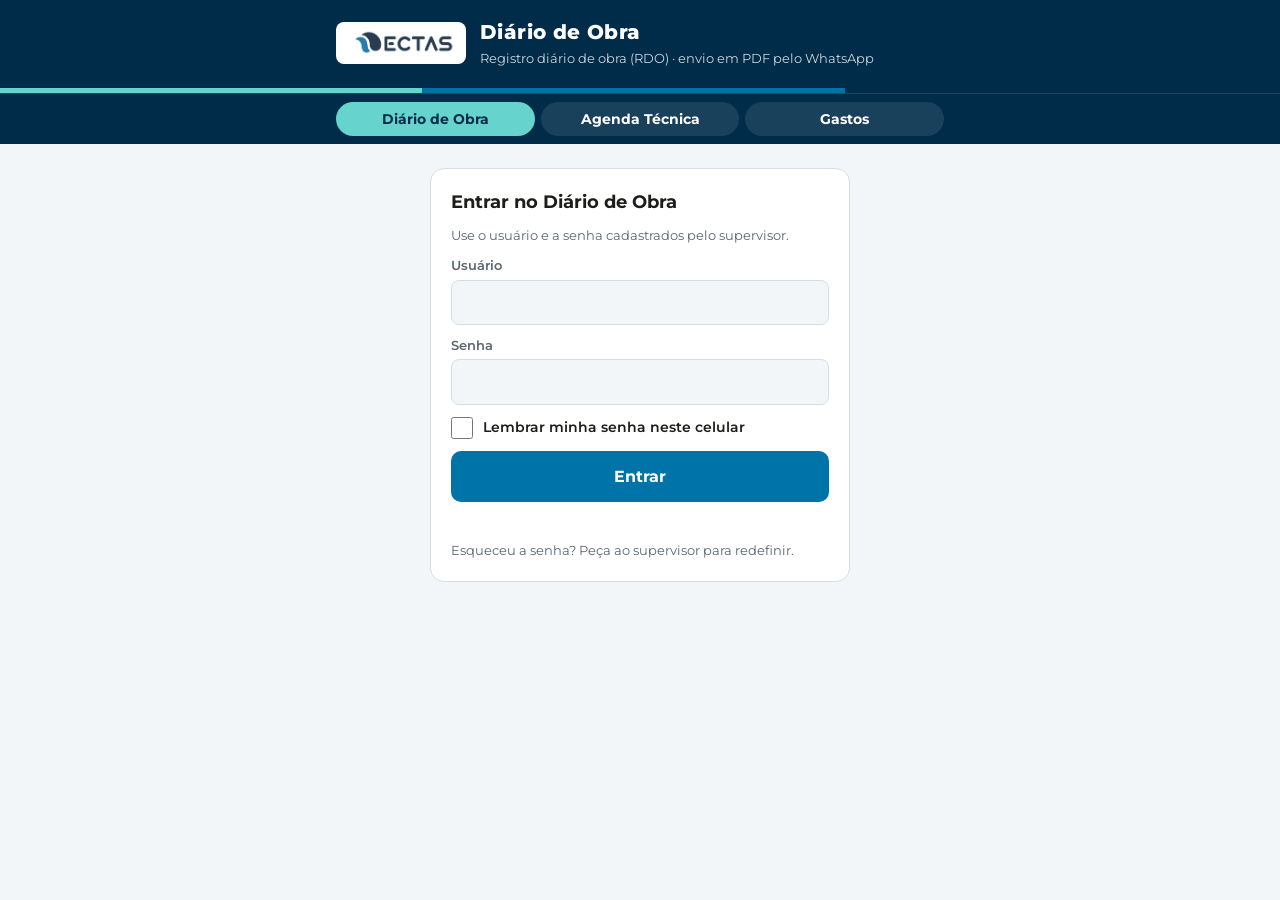
<file: index.html>
<!doctype html>
<html lang="pt-BR">
<head>
<meta charset="utf-8">
<meta name="viewport" content="width=device-width,initial-scale=1,viewport-fit=cover">
<title>Diário de Obra ECTAS</title>
<meta name="theme-color" content="#002B49">
<meta name="apple-mobile-web-app-capable" content="yes">
<meta name="apple-mobile-web-app-title" content="Diário de Obra">
<link rel="manifest" href="manifest.webmanifest">
<link rel="icon" href="icon-192.png">
<link rel="apple-touch-icon" href="icon-192.png">
<link rel="stylesheet" href="https://fonts.googleapis.com/css2?family=Montserrat:wght@300;400;500;600;700;800&display=swap">
<link rel="stylesheet" href="style.css?v=27">
<style>.troca-app{background:#002B49;border-top:1px solid rgba(255,255,255,.12)}.troca-app .troca-wrap{display:flex;gap:6px;padding-block:8px}.troca-app a{flex:1;text-align:center;padding:9px 8px;border-radius:999px;color:#FFFFFF;background:rgba(255,255,255,.10);font:700 13.5px "Montserrat",Arial,sans-serif;text-decoration:none;white-space:nowrap;overflow:hidden;text-overflow:ellipsis;max-width:300px}.troca-app a[aria-current="page"]{background:#66D3CD;color:#002B49}.troca-app a:focus-visible{outline:3px solid #66D3CD;outline-offset:2px}</style>
</head>
<body>
<header class="band">
  <div class="wrap">
    <div class="logo"><img id="logo" src="logo.png" alt="ECTAS Saneamento"></div>
    <button type="button" class="btn-sair-top" id="b-sair-top" hidden>Sair</button>
    <div>
      <h1>Diário de Obra</h1>
      <p>Registro diário de obra (RDO) · envio em PDF pelo WhatsApp</p>
    </div>
  </div>
  <div class="stripe"></div>
</header>
<nav class="troca-app" aria-label="Escolher aplicativo"><div class="wrap troca-wrap"><a href="./" aria-current="page">Diário de Obra</a><a href="ferramentas/">Controle de Ferramentas</a><a href="agenda/">Agenda Técnica</a><a href="orcado/">Gastos</a></div></nav>
<script src="acesso-ferramentas.js?v=1"></script>

<div class="wrap" id="instalar" hidden>
  <div class="instalar-card">
    <img src="icon-192.png" alt="" width="48" height="48">
    <div class="instalar-txt">
      <b>Instale o Diário de Obra no celular</b>
      <span id="instalar-como">Fica com ícone na tela inicial, abre mais rápido e funciona sem internet.</span>
    </div>
    <div class="instalar-acoes">
      <button type="button" class="btn pri" id="b-instalar">Instalar</button>
      <button type="button" class="linkbtn" id="b-instalar-nao">Agora não</button>
    </div>
  </div>
</div>

<div class="wrap" id="v-entrar" hidden style="padding-block:24px">
  <form class="login-app" id="f-entrar" autocomplete="on">
    <h2>Entrar no Diário de Obra</h2>
    <p class="status" style="text-align:left;margin:0" id="l-intro">Use o usuário e a senha cadastrados pelo supervisor.</p>
    <label>Usuário<input id="l-usuario" autocomplete="username" autocapitalize="none" spellcheck="false"></label>
    <label>Senha<input id="l-senha" type="password" autocomplete="current-password"></label>
    <label class="chk-lembrar"><input type="checkbox" id="l-lembrar"> Lembrar minha senha neste celular</label>
    <button type="submit" class="btn pri" id="b-entrar-app">Entrar</button>
    <div class="msg" id="l-msg" role="status"></div>
    <p class="status" style="text-align:left;margin:0">Esqueceu a senha? Peça ao supervisor para redefinir.</p>
    <p style="margin:0" id="l-outro-box" hidden><button type="button" class="linkbtn" id="l-outro">Entrar com outro usuário</button></p>
  </form>
</div>

<nav class="tabs" id="nav-tabs">
  <div class="wrap" role="tablist">
    <button class="tab" role="tab" id="t-novo" aria-selected="true">Novo registro</button>
    <button class="tab" role="tab" id="t-hist" aria-selected="false">Histórico <span id="hist-n"></span></button>
  </div>
</nav>

<main>
<div class="wrap" id="v-painel" hidden style="padding-block:16px 0">
  <section class="painel" aria-live="polite">
    <h2 id="pf-tit">PDF do RDO pronto</h2>
    <p id="pf-info"></p>
    <div class="thumbs" id="pf-thumbs"></div>
    <button type="button" class="btn wa" id="pf-enviar">Enviar PDF no WhatsApp</button>
    <ol class="how" id="pf-passos" style="margin:0;padding-left:20px" hidden>
      <li>O PDF foi baixado neste aparelho.</li>
      <li>Toque em <b>Abrir WhatsApp</b>, escolha o grupo da obra.</li>
      <li>No grupo, toque no clipe 📎 &gt; <b>Documento</b> e escolha <b id="pf-nome">RDO…pdf</b>.</li>
    </ol>
    <div class="msg" id="pf-msg" role="status"></div>
    <button type="button" class="btn sec" id="pf-fechar">Concluído</button>
  </section>
</div>

<div class="wrap" id="v-novo">
  <section class="pend-zap" id="pend-zap" hidden aria-live="polite">
    <h2>Falta enviar no WhatsApp</h2>
    <p id="pend-zap-txt"></p>
    <button type="button" class="btn wa" id="pend-zap-btn">Enviar PDF no WhatsApp</button>
    <div class="msg" id="pend-zap-msg" role="status"></div>
  </section>
  <form id="f" autocomplete="off">
    <div style="display:flex;flex-direction:column;gap:14px">
    <fieldset>
      <legend>Identificação</legend>
      <label id="lbl-selobra" hidden>Obra
        <select id="selobra"><option value="">Escolha a obra…</option></select>
      </label>
      <div class="status" id="obra-info" hidden></div>
      <button type="button" class="btn sec" id="b-copiar" hidden>📋 Copiar horário, efetivo e equipamentos do último RDO desta obra</button>
      <div class="row3 ident" id="ident-manual">
        <label>ID<input id="idobra" list="ids" inputmode="numeric" class="num" placeholder="Ex.: 2626"></label>
        <label>Obra<input id="obra" list="obras" required placeholder="Ex.: AQUION"></label>
        <label>Local<input id="local" list="locais" placeholder="Ex.: Poços de Caldas"></label>
      </div>
      <datalist id="ids"></datalist><datalist id="obras"></datalist><datalist id="locais"></datalist>
      <div class="row">
        <label>Data<input id="data" type="date" required class="num"></label>
        <label>Nº do RDO<input id="rdo" type="number" min="1" inputmode="numeric" class="num" placeholder="auto"></label>
      </div>
      <label>Responsável pelo registro<input id="resp" required readonly placeholder="Entre com seu usuário"></label>
      <div class="status" id="perfil-info" hidden style="text-align:left">Conectado como <b id="perfil-nome"></b> · <button type="button" class="linkbtn" id="b-sair-app">Sair</button></div>
      <div class="row">
        <label>Início do expediente<input id="hini" type="time" value="07:00" class="num"></label>
        <label>Fim do expediente<input id="hfim" type="time" value="17:00" class="num"></label>
      </div>
    </fieldset>

    <fieldset>
      <legend>Condições do tempo</legend>
      <div class="clima" data-k="manha"><span class="lbl">Manhã</span><div class="chips"></div></div>
      <div class="clima" data-k="tarde"><span class="lbl">Tarde</span><div class="chips"></div></div>
    </fieldset>

    <fieldset>
      <legend>Mão de obra (efetivo)</legend>
      <div class="row3 efetivo">
        <label>Líder<input id="m_lid" type="number" min="0" inputmode="numeric" class="num" placeholder="0"></label>
        <label>Montador<input id="m_mon" type="number" min="0" inputmode="numeric" class="num" placeholder="0"></label>
        <label>Auxiliar<input id="m_aux" type="number" min="0" inputmode="numeric" class="num" placeholder="0"></label>
        <label>Outros<input id="m_out" type="number" min="0" inputmode="numeric" class="num" placeholder="0"></label>
      </div>
      <div class="total">Total no dia: <b class="num" id="mtot">0</b> pessoas</div>
    </fieldset>
    <fieldset>
      <legend>Hora técnica</legend>
      <div class="total">Horas do dia em decimal (1,5 = 1h30). A execução e o homem-hora são calculados sozinhos.</div>
      <div class="row">
        <label>Intervalo / almoço (h)<input id="h_int" type="number" min="0" step="0.5" inputmode="decimal" class="num" value="1"></label>
        <label>Deslocamento (h)<input id="h_des" type="number" min="0" step="0.5" inputmode="decimal" class="num" placeholder="0"></label>
        <label>Preparação / setup (h)<input id="h_pre" type="number" min="0" step="0.5" inputmode="decimal" class="num" placeholder="0"></label>
        <label>Improdutivo (h)<input id="h_imp" type="number" min="0" step="0.5" inputmode="decimal" class="num" placeholder="0"></label>
      </div>
      <label>Motivo do improdutivo
        <select id="h_mot"><option value="">—</option><option>Chuva</option><option>Falta de material</option><option>Espera do cliente</option><option>Retrabalho</option><option>Equipamento parado</option><option>Outro</option></select>
      </label>
      <div class="hh-res">
        <div>Execução<b id="hx_exe">0,0 h</b></div>
        <div>Homem-hora do dia<b id="hx_hh">0,0</b></div>
        <div>% produtivo<b id="hx_pp">–</b></div>
      </div>
      <div class="hh-aviso" id="hx_av" hidden></div>
    </fieldset>

    <fieldset>
      <legend>Serviços do dia</legend>
      <label>Atividades executadas<textarea id="ativ" required placeholder="Uma atividade por linha. Ex.: Escavação da vala trecho PV-12 a PV-15 (40 m)"></textarea></label>
      <label>Equipamentos utilizados<textarea id="equip" style="min-height:60px" placeholder="Ex.: Retroescavadeira, compactador de solo"></textarea></label>
      <label>Materiais recebidos<textarea id="mat" style="min-height:60px" placeholder="Ex.: 20 tubos PEAD DN 200 (NF 1234)"></textarea></label>
    </fieldset>

    <fieldset>
      <legend>Fotos do dia</legend>
      <div class="fotos" id="fotos"></div>
      <div class="foto-add">
        <label class="btn pri" for="cam">📷 Tirar foto</label>
        <label class="btn sec" for="gal">🖼️ Da galeria</label>
      </div>
      <input id="cam" type="file" accept="image/*" capture="environment" hidden>
      <input id="gal" type="file" accept="image/*" multiple hidden>
      <div class="total" id="foto-info">Tire as fotos e escreva a legenda de cada uma (local, serviço, estaca ou trecho).</div>
    </fieldset>

    <fieldset>
      <legend>Ocorrências</legend>
      <label>Problemas, paralisações, acidentes, visitas<textarea id="ocor" style="min-height:60px" placeholder="Deixe em branco se não houve"></textarea></label>
      <label>Observações<textarea id="obs" style="min-height:60px"></textarea></label>
    </fieldset>

    <fieldset id="fs-ass">
      <legend>Assinatura do encarregado</legend>
      <div class="ass-box" id="ass-box">
        <canvas id="ass-canvas" aria-label="Campo para assinar com o dedo"></canvas>
        <span class="ass-dica" id="ass-dica">Assine aqui com o dedo</span>
      </div>
      <div class="ass-nome"><b id="ass-nome">—</b><span>Responsável pela obra (encarregado)</span></div>
      <button type="button" class="linkbtn" id="b-ass-limpar" style="align-self:flex-start">Apagar assinatura e assinar de novo</button>
    </fieldset>

    <div class="actions">
      <button type="button" class="btn wa" id="b-wa">
        <svg width="20" height="20" viewBox="0 0 24 24" aria-hidden="true"><path fill="currentColor" d="M12 2a10 10 0 0 0-8.6 15.1L2 22l5-1.3A10 10 0 1 0 12 2Zm0 18.2a8.2 8.2 0 0 1-4.2-1.2l-.3-.2-3 .8.8-2.9-.2-.3A8.2 8.2 0 1 1 12 20.2Zm4.5-6.1c-.2-.1-1.5-.7-1.7-.8-.2-.1-.4-.1-.6.1l-.8 1c-.1.2-.3.2-.5.1a6.7 6.7 0 0 1-3.3-2.9c-.3-.4.3-.4.7-1.3.1-.2 0-.3 0-.4l-.8-1.8c-.2-.5-.4-.4-.6-.4h-.5a1 1 0 0 0-.7.3 3 3 0 0 0-.9 2.2 5.1 5.1 0 0 0 1.1 2.7 11.7 11.7 0 0 0 4.5 4c1.7.7 2.3.8 3.2.6.5-.1 1.5-.6 1.7-1.2.2-.6.2-1.1.1-1.2l-.4-.3Z"/></svg>
        Finalizar RDO e enviar PDF no WhatsApp
      </button>
      <p class="status" style="text-align:left;margin:0">O RDO sai sempre em PDF e só fica concluído depois de enviado no WhatsApp (grupo da obra).</p>
      <button type="button" class="btn sec" id="b-limpar">Limpar formulário</button>
      <div class="msg" id="msg" role="status"></div>
    </div>
    </div>
  </form>

  <div class="how">
    <b>Como enviar o RDO</b>
    <ol>
      <li>Preencha o dia, tire as fotos e escreva a legenda de cada uma.</li>
      <li>Toque em <b>Salvar e enviar PDF no WhatsApp</b>.</li>
      <li>Na tela de compartilhar, escolha <b>WhatsApp</b> e o grupo da obra. O PDF chega com as fotos e legendas. Para editar depois no computador, use <b>Salvar e enviar Word</b>.</li>
      <li>Prefere as fotos soltas na conversa? Use <b>Salvar e enviar fotos com o texto</b>: as fotos chegam no grupo com o texto do RDO como legenda.</li>
    </ol>
    <p class="status">Os registros ficam guardados neste celular e funcionam sem internet. O PDF enviado no grupo é a cópia da equipe.</p>
    <p class="status"><button type="button" class="linkbtn" id="b-instalar-rodape" hidden>📲 Instalar o aplicativo no celular</button></p>
    <p class="status" id="versao"></p>
    <p class="status"><a href="supervisor.html">Painel do supervisor</a></p>
  </div>
</div>

<div class="wrap" id="v-hist" hidden>
  <div class="filter">
    <select id="fobra" aria-label="Filtrar por obra"><option value="">Todas as obras</option></select>
  </div>
  <div class="split">
    <button type="button" class="btn pri" id="b-xlsx">Planilha Excel</button>
    <button type="button" class="btn pri" id="b-pdfs">PDF de todos</button>
  </div>
  <div class="msg" id="msg-exp" role="status"></div>
  <div class="notice instalar" id="sync-st" hidden><span></span><button type="button" class="btn pri" id="b-sync">Enviar agora</button></div>
  <p class="status" style="text-align:left;margin:0">O histórico mostra os RDOs das <b>últimas 48 horas</b>. Só quem registrou (usuário logado) pode editar ou excluir, e só nesse prazo. Os RDOs mais antigos ficam guardados com o supervisor.</p>
  <div class="list" id="lista">
    <div class="empty">Nenhum RDO salvo neste celular ainda. Preencha a aba <b>Novo registro</b>; os diários aparecem aqui, do mais recente para o mais antigo.</div>
  </div>
</div>
</main>

<script src="lib/jspdf.umd.min.js"></script>
<script src="config.js?v=8"></script>
<script src="app.js?v=24"></script>
</body>
</html>
</file>
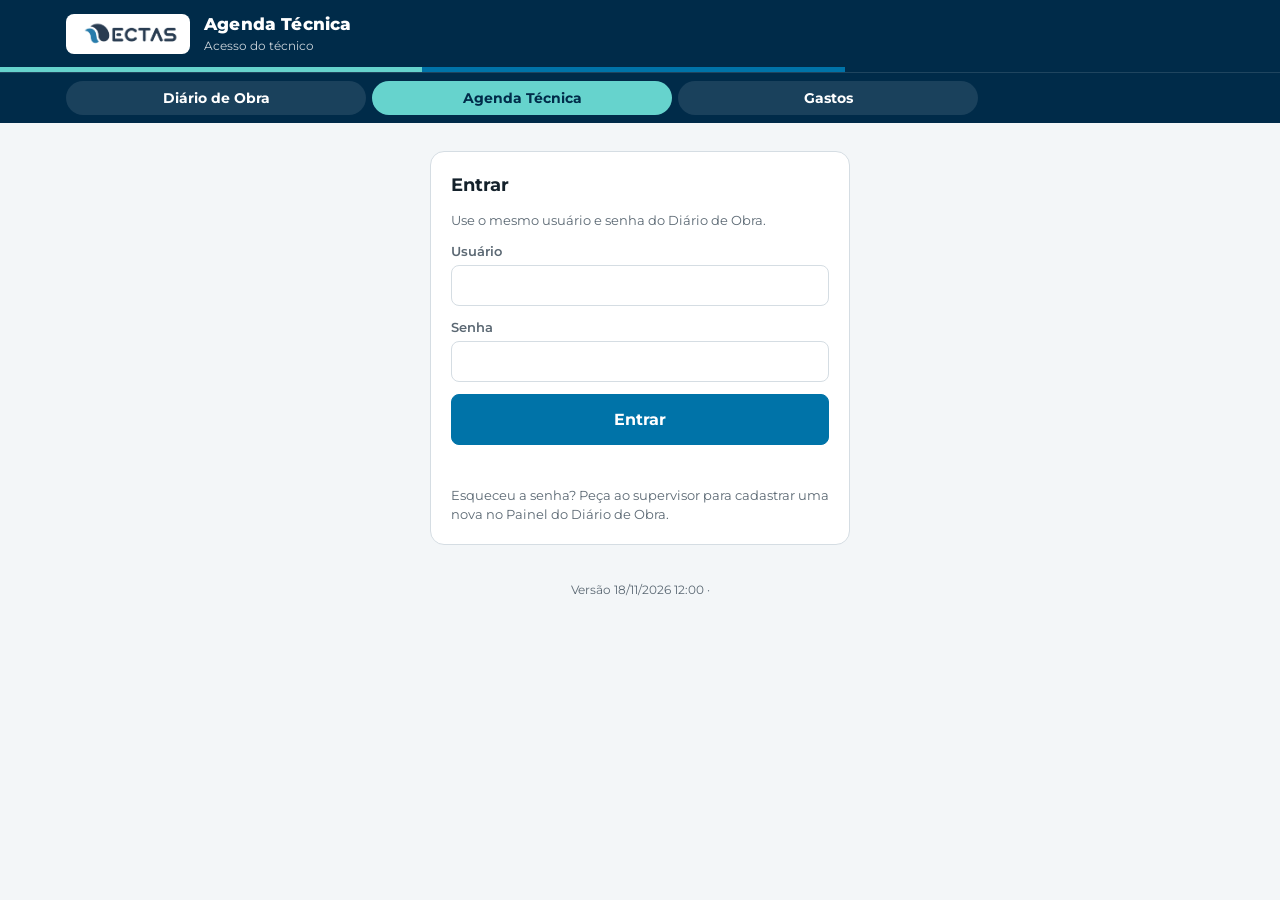
<file: agenda/index.html>
<!doctype html>
<html lang="pt-BR">
<head>
<meta charset="utf-8">
<meta name="viewport" content="width=device-width,initial-scale=1,viewport-fit=cover">
<title>Agenda Técnica ECTAS</title>
<meta name="theme-color" content="#002B49">
<meta name="apple-mobile-web-app-capable" content="yes">
<meta name="apple-mobile-web-app-title" content="Agenda">
<link rel="manifest" href="manifest.webmanifest">
<link rel="icon" href="icon-192.png">
<link rel="apple-touch-icon" href="icon-192.png">
<link rel="stylesheet" href="https://fonts.googleapis.com/css2?family=Montserrat:wght@400;500;600;700;800&display=swap">
<link rel="stylesheet" href="style.css?v=4">
<style>.troca-app{background:#002B49;border-top:1px solid rgba(255,255,255,.12)}.troca-app .troca-wrap{display:flex;gap:6px;padding-block:8px}.troca-app a{flex:1;text-align:center;padding:9px 8px;border-radius:999px;color:#FFFFFF;background:rgba(255,255,255,.10);font:700 13.5px "Montserrat",Arial,sans-serif;text-decoration:none;white-space:nowrap;overflow:hidden;text-overflow:ellipsis;max-width:300px}.troca-app a[aria-current="page"]{background:#66D3CD;color:#002B49}.troca-app a:focus-visible{outline:3px solid #66D3CD;outline-offset:2px}</style>
</head>
<body>
<header class="band">
  <div class="wrap wide">
    <div class="logo"><img src="../logo.png" alt="ECTAS Saneamento"></div>
    <div class="apptitle"><h1>Agenda Técnica</h1><p id="sub">Acesso do técnico</p></div>
    <button type="button" class="btn-top" id="b-atualizar" hidden>Atualizar</button>
    <button type="button" class="btn-top" id="b-sair" hidden>Sair</button>
  </div>
  <div class="stripe"></div>
</header>
<nav class="troca-app" aria-label="Escolher aplicativo"><div class="wrap wide troca-wrap"><a href="../">Diário de Obra</a><a href="../ferramentas/">Controle de Ferramentas</a><a href="./" aria-current="page">Agenda Técnica</a><a href="../orcado/">Gastos</a></div></nav>
<script src="../acesso-ferramentas.js?v=1"></script>

<div class="wrap" id="instalar" hidden>
  <div class="instalar-card">
    <img src="icon-192.png" alt="">
    <div class="t"><b>Instale a Agenda Técnica no celular</b><span id="instalar-como">Fica com ícone na tela inicial e mostra a última agenda mesmo sem internet.</span></div>
    <button type="button" class="btn primary small" id="b-instalar">Instalar</button>
    <button type="button" class="linkbtn" id="b-instalar-nao">Agora não</button>
  </div>
</div>

<div class="wrap" id="v-entrar" hidden>
  <form class="login" id="f-entrar" autocomplete="on">
    <h2>Entrar</h2>
    <p class="mini" style="margin:0">Use o mesmo usuário e senha do Diário de Obra.</p>
    <label>Usuário<input id="l-usuario" autocomplete="username" autocapitalize="none" spellcheck="false"></label>
    <label>Senha<input id="l-senha" type="password" autocomplete="current-password"></label>
    <button type="submit" class="btn primary big" id="b-entrar">Entrar</button>
    <div class="msg" id="l-msg" role="status"></div>
    <p class="mini" style="margin:0">Esqueceu a senha? Peça ao supervisor para cadastrar uma nova no Painel do Diário de Obra.</p>
  </form>
</div>

<nav id="nav" hidden></nav>

<main class="wrap wide" id="main" hidden></main>
<div id="modalroot"></div>
<div id="toast" class="toast" hidden></div>
<footer class="rod wrap"><span id="versao"></span> · <button type="button" class="linkbtn" id="b-instalar-rodape" hidden>Instalar o aplicativo no celular</button></footer>

<script src="../config.js?v=3"></script>
<script src="config.js?v=3"></script>
<script src="comum.js?v=4"></script>
<script src="app.js?v=4" defer></script>
</body>
</html>
</file>
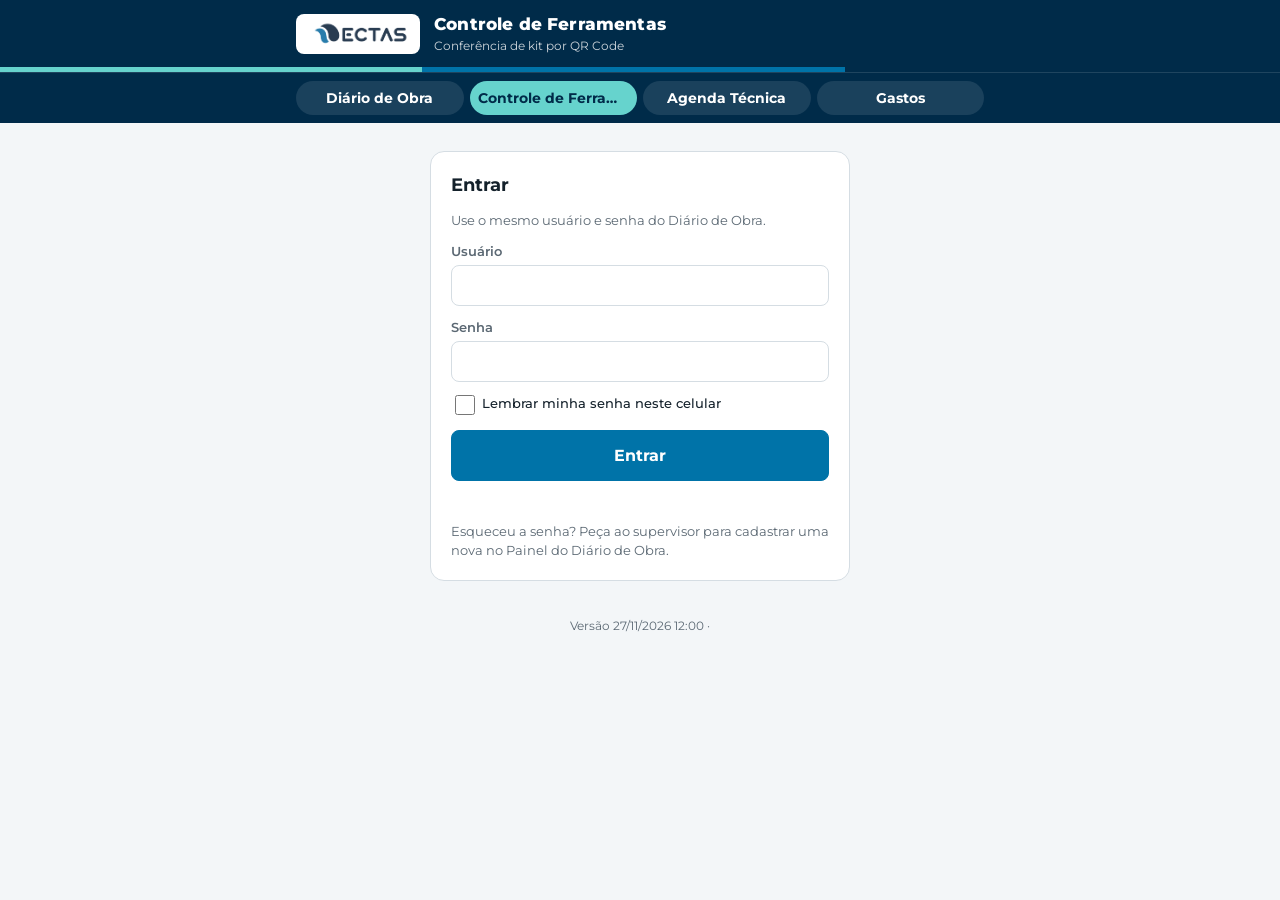
<file: ferramentas/index.html>
<!doctype html>
<html lang="pt-BR">
<head>
<meta charset="utf-8">
<meta name="viewport" content="width=device-width,initial-scale=1,viewport-fit=cover">
<title>Controle de Ferramentas ECTAS</title>
<meta name="theme-color" content="#002B49">
<meta name="apple-mobile-web-app-capable" content="yes">
<meta name="apple-mobile-web-app-title" content="Ferramentas">
<link rel="manifest" href="manifest.webmanifest">
<link rel="icon" href="icon-192.png">
<link rel="apple-touch-icon" href="icon-192.png">
<link rel="stylesheet" href="https://fonts.googleapis.com/css2?family=Montserrat:wght@400;500;600;700;800&display=swap">
<link rel="stylesheet" href="style.css?v=4">
<style>.troca-app{background:#002B49;border-top:1px solid rgba(255,255,255,.12)}.troca-app .troca-wrap{display:flex;gap:6px;padding-block:8px}.troca-app a{flex:1;text-align:center;padding:9px 8px;border-radius:999px;color:#FFFFFF;background:rgba(255,255,255,.10);font:700 13.5px "Montserrat",Arial,sans-serif;text-decoration:none;white-space:nowrap;overflow:hidden;text-overflow:ellipsis;max-width:300px}.troca-app a[aria-current="page"]{background:#66D3CD;color:#002B49}.troca-app a:focus-visible{outline:3px solid #66D3CD;outline-offset:2px}</style>
</head>
<body>
<header class="band">
  <div class="wrap">
    <div class="logo"><img src="../logo.png" alt="ECTAS Saneamento"></div>
    <div class="apptitle"><h1>Controle de Ferramentas</h1><p id="sub">Conferência de kit por QR Code</p></div>
    <button type="button" class="btn-top" id="b-sair" hidden>Sair</button>
  </div>
  <div class="stripe"></div>
</header>
<nav class="troca-app" aria-label="Escolher aplicativo"><div class="wrap troca-wrap"><a href="../">Diário de Obra</a><a href="./" aria-current="page">Controle de Ferramentas</a><a href="../agenda/">Agenda Técnica</a><a href="../orcado/">Gastos</a></div></nav>

<div class="wrap" id="instalar" hidden>
  <div class="instalar-card">
    <img src="icon-192.png" alt="">
    <div class="t"><b>Instale o Controle de Ferramentas no celular</b><span id="instalar-como">Fica com ícone na tela inicial, abre mais rápido e funciona sem internet.</span></div>
    <button type="button" class="btn primary small" id="b-instalar">Instalar</button>
    <button type="button" class="linkbtn" id="b-instalar-nao">Agora não</button>
  </div>
</div>

<div class="wrap" id="v-entrar" hidden>
  <form class="login" id="f-entrar" autocomplete="on">
    <h2>Entrar</h2>
    <p class="mini" style="margin:0" id="l-intro">Use o mesmo usuário e senha do Diário de Obra.</p>
    <label>Usuário<input id="l-usuario" autocomplete="username" autocapitalize="none" spellcheck="false"></label>
    <label>Senha<input id="l-senha" type="password" autocomplete="current-password"></label>
    <label class="check"><input type="checkbox" id="l-lembrar"> Lembrar minha senha neste celular</label>
    <button type="submit" class="btn primary big" id="b-entrar">Entrar</button>
    <div class="msg" id="l-msg" role="status"></div>
    <p class="mini" style="margin:0">Esqueceu a senha? Peça ao supervisor para cadastrar uma nova no Painel do Diário de Obra.</p>
    <p style="margin:0" id="l-outro-box" hidden><button type="button" class="linkbtn" id="l-outro">Entrar com outro usuário</button></p>
  </form>
</div>

<nav class="tabs" id="nav" hidden><div class="wrap" role="tablist">
  <button role="tab" data-tab="conferir" aria-selected="true">Conferir kit</button>
  <button role="tab" data-tab="ocorrencia" aria-selected="false">Ocorrência / pedido</button>
  <button role="tab" data-tab="meus" aria-selected="false">Meus registros <span id="fila-n"></span></button>
</div></nav>

<main class="wrap" id="main" hidden></main>
<div id="stickyHost"></div>

<div class="scanner" id="scanner" hidden>
  <video id="sc-video" playsinline muted></video>
  <div class="mira" id="sc-mira"></div>
  <div class="topo"><b style="flex:1" id="sc-titulo">Aponte para a etiqueta</b><button type="button" class="btn small" id="sc-luz" hidden>Lanterna</button></div>
  <div class="base">
    <div class="ultimo" id="sc-ultimo" role="status" aria-live="polite">Leitura contínua: passe as etiquetas uma a uma.</div>
    <div class="mini" style="color:#9AB0C0" id="sc-conta"></div>
    <div class="row"><button type="button" class="btn" id="sc-foto">Usar foto</button><span class="spacer"></span><button type="button" class="btn primary" id="sc-fechar">Concluir leitura</button></div>
  </div>
</div>
<input type="file" accept="image/*" capture="environment" id="sc-file" hidden>
<input type="file" accept="image/*" capture="environment" id="fotoConf" hidden>
<div class="modal" id="visor" hidden></div>

<div id="toast" class="toast" hidden></div>
<footer class="rod wrap"><span id="versao"></span> · <button type="button" class="linkbtn" id="b-instalar-rodape" hidden>Instalar o aplicativo no celular</button></footer>

<script src="../config.js?v=3"></script>
<script src="config.js?v=3"></script>
<script src="app.js?v=7" defer></script>
</body>
</html>
</file>
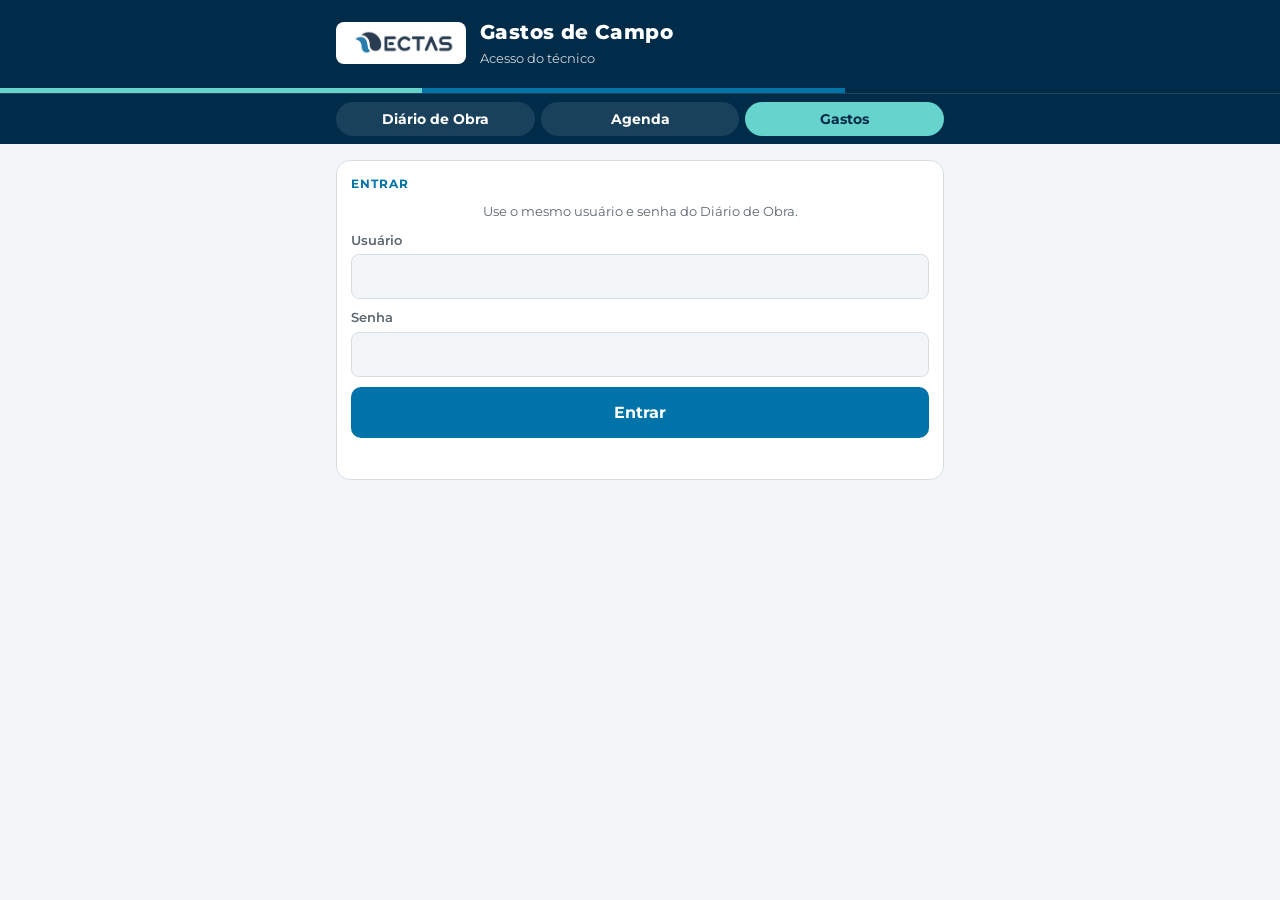
<file: orcado/index.html>
<!doctype html>
<html lang="pt-BR">
<head>
<meta charset="utf-8">
<meta name="viewport" content="width=device-width,initial-scale=1,viewport-fit=cover">
<title>Gastos de Campo · ECTAS</title>
<meta name="theme-color" content="#002B49">
<link rel="icon" href="../icon-192.png">
<link rel="stylesheet" href="https://fonts.googleapis.com/css2?family=Montserrat:wght@400;500;600;700;800&display=swap">
<link rel="stylesheet" href="../style.css?v=27">
<style>
/* App do técnico: só lança gastos adicionais da visita, pela foto da nota fiscal */
:root{--ok:#1F9D55;--ok-soft:#DDF3E6;--ruim:#C4320A;--ruim-soft:#FDE6DE;--atn:#B7791F;--atn-soft:#FBF0D9}
@media (prefers-color-scheme: dark){:root:not([data-theme="light"]){--ok:#3CCB7F;--ok-soft:#173D2B;--ruim:#F2876A;--ruim-soft:#45231A;--atn:#E6B65C;--atn-soft:#3B2F15}}
[hidden]{display:none!important}
.apptitle h1{margin:0}
.btn-top{margin-left:auto;font:inherit;font-weight:700;font-size:.82rem;border:1px solid rgba(255,255,255,.4);background:transparent;color:#fff;border-radius:999px;padding:6px 12px;cursor:pointer}
.card{background:var(--surface);border:1px solid var(--line);border-radius:14px;padding:14px;display:flex;flex-direction:column;gap:10px}
.card h2{margin:0;font-size:.78rem;letter-spacing:.08em;text-transform:uppercase;color:var(--accent)}
.visita{cursor:pointer;text-align:left;font:inherit;color:inherit;width:100%}
.visita b{font-size:1rem}
.visita .meta{display:flex;justify-content:space-between;gap:8px;font-size:.82rem;color:var(--muted)}
.tot{font-weight:800;font-variant-numeric:tabular-nums}
.btn-foto{font:inherit;font-weight:800;font-size:1.05rem;border:0;border-radius:14px;padding:18px;background:var(--accent);color:var(--accent-fg);display:flex;align-items:center;justify-content:center;gap:10px;cursor:pointer;width:100%}
.btn-foto span{font-size:1.5rem}
.nota{display:grid;grid-template-columns:56px 1fr auto;gap:10px;align-items:center;padding:8px 0;border-bottom:1px solid var(--line)}
.nota:last-child{border-bottom:0}
.nota img{width:56px;height:56px;object-fit:cover;border-radius:8px;background:var(--chip)}
.nota .d{font-size:.86rem;line-height:1.3}
.nota .d small{display:block;color:var(--muted);font-size:.74rem}
.nota .v{font-weight:800;font-variant-numeric:tabular-nums;text-align:right}
.pill{display:inline-block;padding:2px 8px;border-radius:999px;font-size:.7rem;font-weight:700}
.p-ok{background:var(--ok-soft);color:var(--ok)}.p-atn{background:var(--atn-soft);color:var(--atn)}.p-ruim{background:var(--ruim-soft);color:var(--ruim)}
.prev-foto{width:100%;max-height:320px;object-fit:contain;border-radius:10px;background:#000}
.barra{height:8px;border-radius:999px;background:var(--chip);overflow:hidden}.barra i{display:block;height:100%;background:var(--accent);width:0;transition:width .3s}
.valor-in{font-size:1.8rem!important;font-weight:800;text-align:right;font-variant-numeric:tabular-nums}
.achado{font-size:.8rem;border-radius:8px;padding:8px 10px}
.valor-in.travado{background:var(--ok-soft);color:var(--ok);font-weight:800;pointer-events:none}
.concluido{background:var(--ok-soft);color:var(--ok);border-radius:8px;padding:10px 12px;font-size:.85rem;font-weight:600;margin-top:6px}
.achado.ok{background:var(--ok-soft);color:var(--ok)}.achado.atn{background:var(--atn-soft);color:var(--atn)}
.linha2{display:grid;grid-template-columns:1fr 1fr;gap:10px}
.voltar{font:inherit;font-weight:700;border:0;background:transparent;color:var(--accent);padding:0;cursor:pointer;align-self:flex-start}
.previa{background:var(--atn-soft);color:var(--atn);border-radius:10px;padding:10px 12px;font-weight:600;font-size:.82rem}
.toast{position:fixed;left:50%;bottom:calc(20px + env(safe-area-inset-bottom,0px));transform:translateX(-50%);background:var(--marinho);color:#fff;border-radius:10px;padding:10px 16px;font-weight:600;z-index:40;max-width:90vw}
details.txt-ocr summary{cursor:pointer;font-size:.78rem;color:var(--muted)}
details.txt-ocr pre{white-space:pre-wrap;font-size:.72rem;max-height:160px;overflow:auto;background:var(--chip);border-radius:8px;padding:8px}
</style>
<style>.troca-app{background:#002B49;border-top:1px solid rgba(255,255,255,.12)}.troca-app .troca-wrap{display:flex;gap:6px;padding-block:8px}.troca-app a{flex:1;text-align:center;padding:9px 8px;border-radius:999px;color:#FFFFFF;background:rgba(255,255,255,.10);font:700 13.5px "Montserrat",Arial,sans-serif;text-decoration:none;white-space:nowrap;overflow:hidden;text-overflow:ellipsis;max-width:300px}.troca-app a[aria-current="page"]{background:#66D3CD;color:#002B49}</style>
</head>
<body>
<header class="band">
  <div class="wrap">
    <div class="logo"><img src="../logo.png" alt="ECTAS Saneamento"></div>
    <div class="apptitle"><h1>Gastos de Campo</h1><p id="sub">Acesso do técnico</p></div>
    <button type="button" class="btn-top" id="b-sair" hidden>Sair</button>
  </div>
  <div class="stripe"></div>
</header>
<nav class="troca-app" aria-label="Escolher aplicativo"><div class="wrap troca-wrap"><a href="../">Diário de Obra</a><a href="../ferramentas/">Ferramentas</a><a href="../agenda/">Agenda</a><a href="./" aria-current="page">Gastos</a></div></nav>
<script src="../acesso-ferramentas.js?v=1"></script>

<main>
<div class="wrap">
  <div class="previa" id="aviso-previa" hidden></div>

  <!-- login -->
  <form class="card" id="v-entrar" hidden autocomplete="on">
    <h2>Entrar</h2>
    <p class="status" style="margin:0">Use o mesmo usuário e senha do Diário de Obra.</p>
    <label>Usuário<input id="l-usuario" autocomplete="username"></label>
    <label id="l-senha-w">Senha<input id="l-senha" type="password" autocomplete="current-password"></label>
    <label id="l-previa-w" hidden>Entrar como (prévia)<select id="l-previa"></select></label>
    <button type="submit" class="btn pri" id="b-entrar">Entrar</button>
    <div class="msg" id="l-msg" role="status"></div>
  </form>

  <!-- minhas visitas -->
  <section id="v-lista" hidden style="display:flex;flex-direction:column;gap:12px">
    <p class="status" style="margin:0" id="ola"></p>
    <div id="lista-abertas" style="display:flex;flex-direction:column;gap:10px"></div>
    <details id="det-enc" hidden><summary class="status" style="cursor:pointer">Visitas já encerradas pelo supervisor</summary><div id="lista-enc" style="display:flex;flex-direction:column;gap:10px;margin-top:10px"></div></details>
  </section>

  <!-- uma visita -->
  <section id="v-visita" hidden style="display:flex;flex-direction:column;gap:12px">
    <button type="button" class="voltar" id="b-voltar">← Minhas visitas</button>
    <div class="card" id="vis-cab"></div>
    <label class="btn-foto" id="b-foto" for="in-foto"><span>📷</span>Fotografar nota fiscal</label>
    <input type="file" id="in-foto" accept="image/*" capture="environment" hidden>
    <label class="status" style="text-align:center;cursor:pointer" for="in-galeria">ou escolher uma foto da galeria</label>
    <input type="file" id="in-galeria" accept="image/*" hidden>
    <div class="card"><h2>Notas lançadas</h2><div id="notas"></div></div>
    <button type="button" class="btn pri" id="b-concluir" hidden style="width:100%;padding:14px">✅ Concluir envio das notas</button>
    <p class="status" style="text-align:center;margin:0" id="dica-concluir">Envie as notas ao longo da obra. No fim, toque em “Concluir envio das notas”: o supervisor fica sabendo que está tudo enviado.</p>
  </section>

  <!-- leitura / confirmação -->
  <section id="v-nota" hidden style="display:flex;flex-direction:column;gap:12px">
    <button type="button" class="voltar" id="b-cancelar">← Cancelar</button>
    <div class="card">
      <img id="n-img" class="prev-foto" alt="Foto da nota fiscal">
      <div id="n-lendo"><p class="status" style="margin:0 0 6px" id="n-etapa">Lendo a nota…</p><div class="barra"><i id="n-barra"></i></div></div>
    </div>
    <form class="card" id="n-form" hidden>
      <h2>Confira os dados da nota</h2>
      <div class="achado" id="n-achado"></div>
      <label id="l-valor">Valor da nota [R$]<input id="n-valor" class="num valor-in" inputmode="decimal" autocomplete="off" required></label>
      <div class="linha2">
        <label>Data<input id="n-data" type="date" class="num"></label>
        <label>CNPJ<input id="n-cnpj" class="num" inputmode="numeric"></label>
      </div>
      <label>Estabelecimento<input id="n-loja"></label>
      <label>O que foi comprado *<input id="n-desc" placeholder="Ex.: 2x broca 8mm, fita isolante" required></label>
      <details class="txt-ocr"><summary>Ver o texto lido da nota</summary><pre id="n-texto"></pre></details>
      <button type="submit" class="btn pri" id="b-confirmar">Confirmar e enviar</button>
      <label class="btn sec" for="in-foto" style="text-align:center">Tirar outra foto</label>
      <div class="msg" id="n-msg" role="status"></div>
    </form>
  </section>
</div>
</main>
<div class="toast" id="toast" hidden></div>

<script src="../config.js?v=8"></script>
<script src="config.js?v=2"></script>
<script src="lib/tesseract.min.js"></script>
<script src="campo.js?v=5" defer></script>
</body>
</html>
</file>
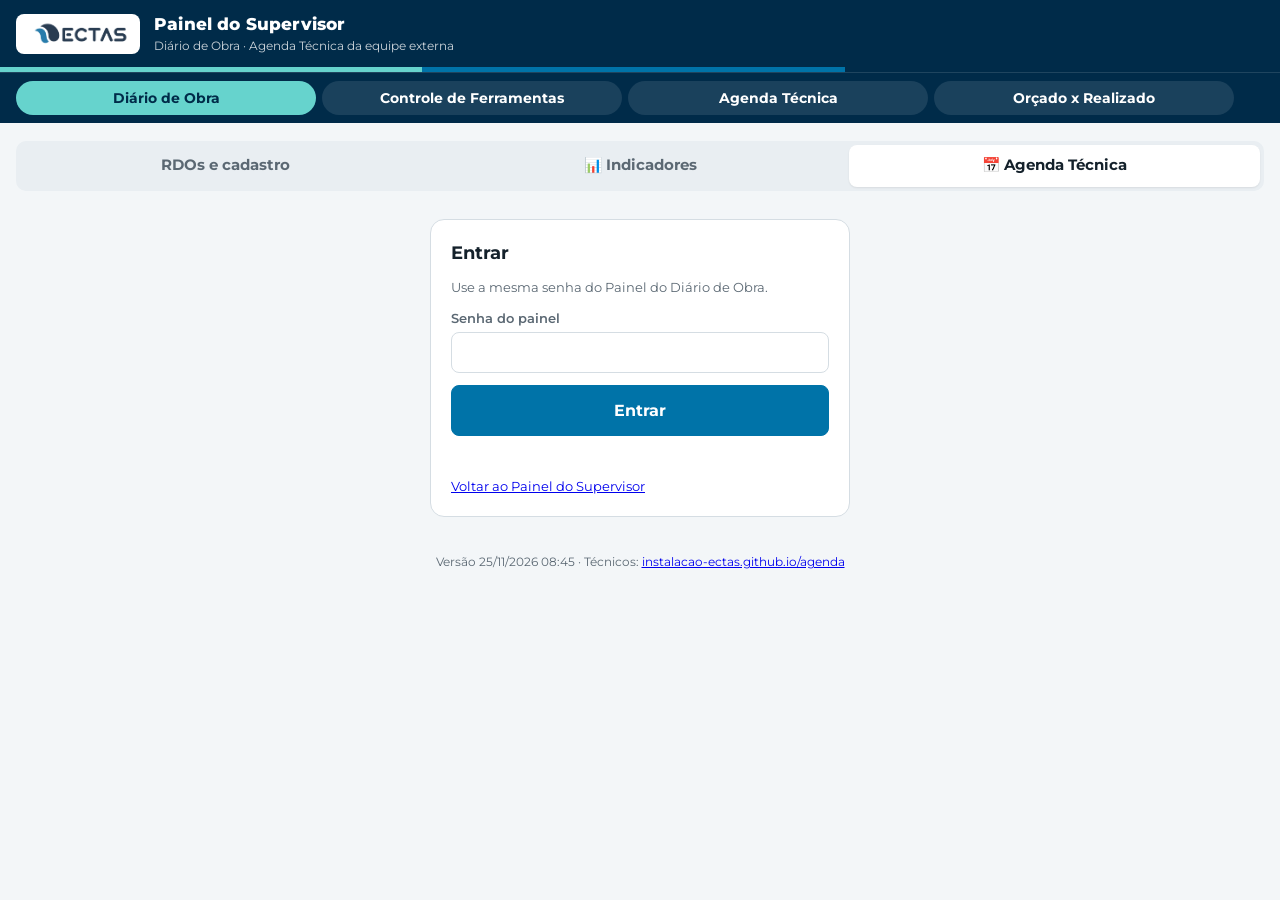
<file: agenda.html>
<!doctype html>
<html lang="pt-BR">
<head>
<meta charset="utf-8">
<meta name="viewport" content="width=device-width,initial-scale=1,viewport-fit=cover">
<title>Agenda Técnica · Painel do Supervisor</title>
<meta name="theme-color" content="#002B49">
<link rel="icon" href="icon-192.png">
<link rel="stylesheet" href="https://fonts.googleapis.com/css2?family=Montserrat:wght@400;500;600;700;800&display=swap">
<link rel="stylesheet" href="agenda/style.css?v=4">
<style>
.troca-app{background:#002B49;border-top:1px solid rgba(255,255,255,.12)}.troca-app .troca-wrap{display:flex;gap:6px;padding-block:8px}.troca-app a{flex:1;text-align:center;padding:9px 8px;border-radius:999px;color:#FFFFFF;background:rgba(255,255,255,.10);font:700 13.5px "Montserrat",Arial,sans-serif;text-decoration:none;white-space:nowrap;overflow:hidden;text-overflow:ellipsis;max-width:300px}.troca-app a[aria-current="page"]{background:#66D3CD;color:#002B49}.troca-app a:focus-visible{outline:3px solid #66D3CD;outline-offset:2px}
/* abas do Painel do Supervisor do Diário (as mesmas de supervisor.html e indicadores.html) */
.painel-abas{display:flex;gap:4px;background:var(--surface-2);border-radius:10px;padding:4px;margin-top:18px}.painel-abas a{flex:1;text-align:center;font-weight:700;font-size:.92rem;border-radius:8px;padding:10px 12px;color:var(--muted);text-decoration:none}.painel-abas a[aria-current="page"]{background:var(--surface);color:var(--fg);box-shadow:0 1px 2px rgba(0,0,0,.08)}.painel-abas a:hover{color:var(--fg)}
#nav{position:static;margin-top:10px;border:1px solid var(--line);border-radius:var(--r)}
main{padding-top:14px}
/* computador: largura que mostra a semana inteira, de segunda a domingo */
@media (min-width:1000px){.wide{max-width:1560px}.gradebox{--col:calc((min(100vw,1560px) - 32px - 132px - 4px)/7)}table.grade{table-layout:fixed;width:max-content}.grade th.nome,.grade td.nome{width:132px;min-width:132px;max-width:132px}.grade thead th:not(.nome),.grade td.cel{width:var(--col);min-width:var(--col);max-width:var(--col)}.grade td.cel>*{min-width:0;max-width:100%;overflow:hidden}}
</style>
</head>
<body>
<header class="band">
  <div class="wrap wide">
    <div class="logo"><img src="logo.png" alt="ECTAS Saneamento"></div>
    <div class="apptitle"><h1>Painel do Supervisor</h1><p>Diário de Obra · Agenda Técnica da equipe externa</p></div>
    <button type="button" class="btn-top" id="b-atualizar" hidden>Atualizar</button>
    <button type="button" class="btn-top" id="b-sair" hidden>Sair</button>
  </div>
  <div class="stripe"></div>
</header>
<nav class="troca-app" aria-label="Escolher aplicativo"><div class="wrap wide troca-wrap"><a href="supervisor.html" aria-current="page">Diário de Obra</a><a href="ferramentas/supervisor.html">Controle de Ferramentas</a><a href="agenda/supervisor.html">Agenda Técnica</a><a href="orcado.html">Orçado x Realizado</a></div></nav>

<div class="wrap wide">
  <nav class="painel-abas" aria-label="Seções do painel"><a href="supervisor.html">RDOs e cadastro</a><a href="indicadores.html">📊 Indicadores</a><a href="agenda.html" aria-current="page">📅 Agenda Técnica</a></nav>
</div>

<div class="wrap" id="v-login">
  <form class="login" id="f-login">
    <h2>Entrar</h2>
    <p class="mini" style="margin:0">Use a mesma senha do Painel do Diário de Obra.</p>
    <label>Senha do painel<input id="senha" type="password" autocomplete="current-password"></label>
    <button type="submit" class="btn primary big" id="b-entrar">Entrar</button>
    <div class="msg" id="msg-login" role="status"></div>
    <p class="mini" style="margin:0"><a href="supervisor.html">Voltar ao Painel do Supervisor</a></p>
  </form>
</div>

<div class="wrap wide">
<nav class="tabs" id="nav" hidden><div role="tablist" style="display:flex;gap:2px;overflow-x:auto;padding-inline:8px">
  <button role="tab" data-tab="agenda" aria-selected="true">Agenda</button>
  <button role="tab" data-tab="hoje" aria-selected="false">Onde está a equipe</button>
  <button role="tab" data-tab="lanc" aria-selected="false">Lançamentos</button>
  <button role="tab" data-tab="pend" aria-selected="false">Obras em espera</button>
  <button role="tab" data-tab="cad" aria-selected="false">Cadastros</button>
</div></nav>
</div>

<main class="wrap wide" id="main" hidden></main>
<div id="modalroot"></div>
<div id="toast" class="toast" hidden></div>
<footer class="rod wrap"><span id="versao"></span> · Técnicos: <a href="agenda/">instalacao-ectas.github.io/agenda</a></footer>

<script src="agenda/config.js?v=3"></script>
<script src="agenda/comum.js?v=4"></script>
<script src="agenda/clima.js?v=2"></script>
<script src="agenda/disponibilidade.js?v=2"></script>
<script src="agenda/supervisor.js?v=5" defer></script>
</body>
</html>
</file>
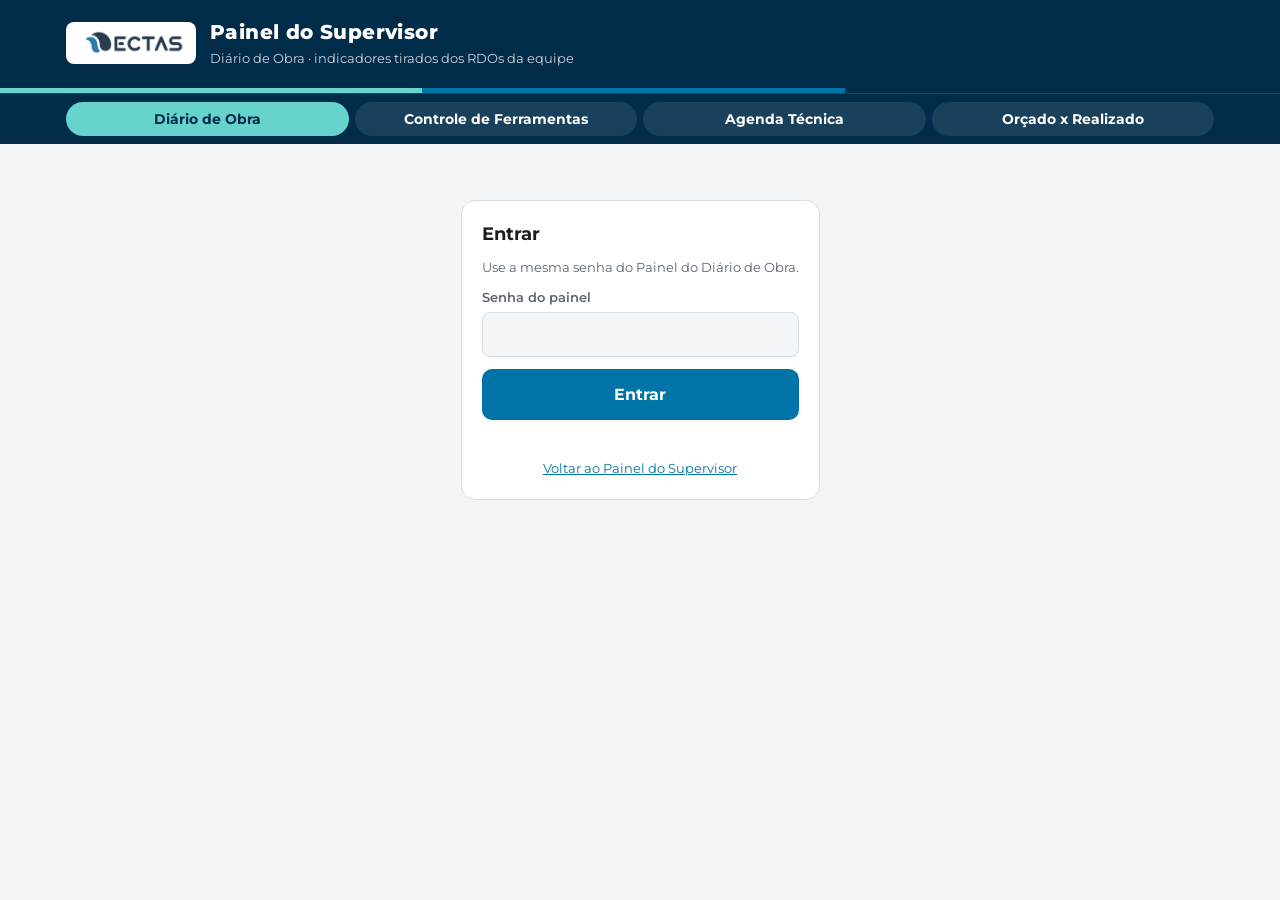
<file: indicadores.html>
<!doctype html>
<html lang="pt-BR">
<head>
<meta charset="utf-8">
<meta name="viewport" content="width=device-width,initial-scale=1,viewport-fit=cover">
<title>Indicadores · Painel do Supervisor</title>
<meta name="theme-color" content="#002B49">
<link rel="icon" href="icon-192.png">
<link rel="stylesheet" href="https://fonts.googleapis.com/css2?family=Montserrat:wght@300;400;500;600;700;800&display=swap">
<link rel="stylesheet" href="style.css?v=26">
<style>
:root{--s1:#0073A8;--s2:#D08A1E;--s3:#2BA39B;--s4:#8A63B8;--grid:#E3E9EE;
  --ok:#1F9D55;--ok-soft:#DDF3E6;--falta:#C4320A;--falta-soft:#FDE6DE;--just:#B7791F;--just-soft:#FBF0D9;--chuva:#2B6CB0;--neutro:#EEF2F5;--alerta:#B54708;--alerta-soft:#FEF3E2}
@media (prefers-color-scheme: dark){:root:not([data-theme="light"]){--s1:#3A8FD0;--s2:#C07F26;--s3:#279888;--s4:#9A78D0;--grid:#24425A;
  --ok:#3CCB7F;--ok-soft:#173D2B;--falta:#F2876A;--falta-soft:#45231A;--just:#E6B65C;--just-soft:#3B2F15;--chuva:#7AB2F0;--neutro:#163047;--alerta:#F5B061;--alerta-soft:#3A2A12}}
:root[data-theme="dark"]{--s1:#3A8FD0;--s2:#C07F26;--s3:#279888;--s4:#9A78D0;--grid:#24425A;
  --ok:#3CCB7F;--ok-soft:#173D2B;--falta:#F2876A;--falta-soft:#45231A;--just:#E6B65C;--just-soft:#3B2F15;--chuva:#7AB2F0;--neutro:#163047;--alerta:#F5B061;--alerta-soft:#3A2A12}
.wide{max-width:1180px}
main .wrap.wide{padding-block:16px 48px}
.login{max-width:420px;margin:40px auto;background:var(--surface);border:1px solid var(--line);border-radius:14px;padding:20px;display:flex;flex-direction:column;gap:12px}
.login h2{margin:0;font-size:1.1rem}
.painel-abas{display:flex;gap:4px;background:var(--chip);border-radius:10px;padding:4px}.painel-abas a{flex:1;text-align:center;font-weight:700;font-size:.92rem;border-radius:8px;padding:10px 12px;color:var(--muted);text-decoration:none}.painel-abas a[aria-current="page"]{background:var(--surface);color:var(--fg);box-shadow:0 1px 2px rgba(0,0,0,.08)}.painel-abas a:hover{color:var(--fg)}
.previa{display:flex;gap:10px;align-items:center;flex-wrap:wrap;background:var(--alerta-soft);border:1px solid var(--alerta);color:var(--fg);border-radius:12px;padding:10px 14px;font-size:.85rem}
.previa b{color:var(--alerta)}
.filtros{display:flex;flex-wrap:wrap;gap:10px;align-items:flex-end;background:var(--surface);border:1px solid var(--line);border-radius:12px;padding:12px}
.filtros label{flex:1 1 160px}
.filtros .btn{padding:10px 14px;font-size:.9rem}
.abas{display:flex;gap:4px;background:var(--chip);border-radius:10px;padding:4px;overflow-x:auto}
.abas button{flex:1 0 auto;font:inherit;font-weight:700;font-size:.9rem;border:0;border-radius:8px;padding:10px 12px;background:transparent;color:var(--muted);cursor:pointer;white-space:nowrap}
.abas button[aria-selected="true"]{background:var(--surface);color:var(--fg);box-shadow:0 1px 2px rgba(0,0,0,.08)}
.abas .cont{display:inline-block;min-width:20px;margin-left:6px;padding:0 6px;border-radius:999px;background:var(--alerta);color:#FFFFFF;font-size:.75rem}
.kpis{display:grid;grid-template-columns:repeat(auto-fit,minmax(140px,1fr));gap:10px}
.kpi{background:var(--surface);border:1px solid var(--line);border-radius:12px;padding:12px 14px;display:flex;flex-direction:column;gap:3px;min-width:0}
.kpi>span:first-child{font-size:.72rem;color:var(--muted);font-weight:700;text-transform:uppercase;letter-spacing:.05em}
.kpi b{font-size:1.65rem;font-weight:800;font-variant-numeric:tabular-nums;line-height:1.1}
.kpi small{font-size:.76rem;color:var(--muted)}
.kpi .var{font-size:.76rem;font-weight:700}
.var.sobe{color:var(--ok)}.var.desce{color:var(--falta)}.var.igual{color:var(--muted)}
.card{background:var(--surface);border:1px solid var(--line);border-radius:12px;padding:14px;display:flex;flex-direction:column;gap:10px;min-width:0}
.card h2{margin:0;font-size:.8rem;letter-spacing:.08em;text-transform:uppercase;color:var(--accent)}
.card .sub{margin:-4px 0 0;font-size:.8rem;color:var(--muted)}
.topo{display:flex;justify-content:space-between;align-items:center;gap:10px;flex-wrap:wrap}
.tabela{overflow-x:auto}
table{border-collapse:collapse;width:100%;font-size:.85rem}
th,td{text-align:left;padding:8px 10px;border-bottom:1px solid var(--line);white-space:nowrap}
th{font-size:.72rem;text-transform:uppercase;letter-spacing:.05em;color:var(--muted)}
td.n,th.n{text-align:right;font-variant-numeric:tabular-nums}
tbody tr.clic{cursor:pointer}
tbody tr.clic:hover{background:var(--chip)}
.barra{display:flex;align-items:center;gap:8px;min-width:150px}
.barra .t{flex:1;height:8px;border-radius:999px;background:var(--neutro);overflow:hidden;display:flex}
.barra .t i{display:block;height:100%}
.barra b{font-size:.8rem;font-variant-numeric:tabular-nums;min-width:38px;text-align:right}
.ht-kpis{display:grid;grid-template-columns:repeat(auto-fit,minmax(130px,1fr));gap:8px}
.ht-kpis div{background:var(--neutro);border-radius:10px;padding:8px 10px;font-size:.75rem;font-weight:600;color:var(--muted)}
.ht-kpis b{display:block;font-size:1.2rem;color:var(--fg);font-variant-numeric:tabular-nums}
.ht-cols{display:grid;grid-template-columns:repeat(auto-fit,minmax(280px,1fr));gap:14px}
.ht-cols h3{margin:0 0 6px;font-size:.78rem;color:var(--muted);font-weight:700}
.ht-bar{display:grid;grid-template-columns:8.5rem minmax(0,1fr) auto;gap:8px;align-items:center;font-size:.82rem;margin:4px 0}
.ht-bar .t{height:9px;border-radius:999px;background:var(--neutro);overflow:hidden}.ht-bar .t i{display:block;height:100%}
.legenda{display:flex;gap:14px;flex-wrap:wrap;font-size:.78rem;color:var(--muted)}
.legenda i{display:inline-block;width:11px;height:11px;border-radius:3px;margin-right:5px;vertical-align:-1px}
.chart{position:relative;overflow-x:auto}
.chart svg{display:block}
.chart text{fill:var(--muted);font-size:11px;font-family:var(--font)}
.tip{position:absolute;pointer-events:none;background:var(--surface);color:var(--fg);border:1px solid var(--line);border-radius:8px;padding:8px 10px;font-size:.8rem;box-shadow:0 4px 14px rgba(0,0,0,.15);white-space:nowrap;z-index:2}
/* ficha da obra */
.ficha-topo{display:flex;gap:10px;align-items:flex-end;flex-wrap:wrap}
.ficha-topo label{flex:1 1 260px}
.mesnav{display:flex;align-items:center;gap:6px}
.mesnav button{font:inherit;font-weight:700;border:1px solid var(--line);background:var(--surface);color:var(--fg);border-radius:8px;width:38px;height:38px;cursor:pointer}
.mesnav b{min-width:140px;text-align:center;text-transform:capitalize}
.grid-ficha{display:grid;grid-template-columns:minmax(0,1fr);gap:14px}
@media (max-width:520px){.abas button{padding:9px 8px;font-size:.84rem}}
@media (min-width:900px){.grid-ficha{grid-template-columns:minmax(0,420px) minmax(0,1fr)}}
.cal{display:grid;grid-template-columns:repeat(7,minmax(0,1fr));gap:4px}
.cal .sem{font-size:.7rem;font-weight:700;color:var(--muted);text-align:center;text-transform:uppercase;padding-bottom:2px}
.cal .d{position:relative;aspect-ratio:1/1;border-radius:8px;background:var(--neutro);display:flex;flex-direction:column;justify-content:space-between;padding:5px 6px;font-size:.8rem;font-variant-numeric:tabular-nums;border:1px solid transparent;min-width:0}
.cal .d.vazio{background:transparent}
.cal .d .ef{font-size:.7rem;font-weight:700;align-self:flex-end}
.cal .d .ic{position:absolute;top:4px;right:5px;display:flex;gap:2px;font-size:.62rem;line-height:1}
.cal .d.ok{background:var(--ok-soft);border-color:var(--ok)}
.cal .d.ok .ef{color:var(--ok)}
.cal .d.falta{background:var(--falta-soft);border-color:var(--falta);color:var(--falta)}
.cal .d.just{background:var(--just-soft);border-color:var(--just);border-style:dashed}
.cal .d.fds{opacity:.55}
.cal .d.futuro{opacity:.4}
.cal .d.hoje{outline:2px solid var(--accent);outline-offset:1px}
.cal button.d{font:inherit;color:inherit;cursor:pointer;text-align:left}
.cal button.d:hover{filter:brightness(.97);box-shadow:0 1px 4px rgba(0,0,0,.12)}
.dot{display:inline-block;width:7px;height:7px;border-radius:50%}
.minis{display:grid;grid-template-columns:repeat(auto-fit,minmax(120px,1fr));gap:8px}
.mini{border:1px solid var(--line);border-radius:10px;padding:8px 10px}
.mini>span:first-child{display:block;font-size:.68rem;font-weight:700;color:var(--muted);text-transform:uppercase;letter-spacing:.05em}
.mini b{font-size:1.15rem;font-variant-numeric:tabular-nums}
.galeria{display:grid;grid-template-columns:repeat(auto-fill,minmax(150px,1fr));gap:10px}
.galeria figure{margin:0;display:flex;flex-direction:column;gap:4px;cursor:pointer}
.galeria .ph{aspect-ratio:4/3;background:var(--chip);border-radius:8px;overflow:hidden;display:grid;place-items:center;font-size:.75rem;color:var(--muted)}
.galeria img{width:100%;height:100%;object-fit:cover;display:block}
.galeria figcaption{font-size:.75rem;color:var(--muted);overflow:hidden;text-overflow:ellipsis;display:-webkit-box;-webkit-line-clamp:2;-webkit-box-orient:vertical}
/* ocorrências */
.chips{display:flex;flex-wrap:wrap;gap:6px}
.chipf{font:inherit;font-size:.8rem;font-weight:600;border:1px solid var(--line);background:var(--surface);color:var(--fg);border-radius:999px;padding:5px 11px;cursor:pointer}
.chipf[aria-pressed="true"]{background:var(--accent);border-color:var(--accent);color:var(--accent-fg)}
.chipf .n{opacity:.75;margin-left:4px;font-variant-numeric:tabular-nums}
.oc{border:1px solid var(--line);border-left:4px solid var(--alerta);border-radius:10px;padding:10px 12px;display:flex;flex-direction:column;gap:6px}
.oc.tratada{border-left-color:var(--ok);opacity:.7}
.oc .cab{display:flex;gap:8px;flex-wrap:wrap;align-items:baseline;font-size:.82rem;color:var(--muted)}
.oc .cab b{color:var(--fg);font-size:.88rem}
.oc .txt{white-space:pre-wrap;font-size:.9rem}
.oc .pe{display:flex;gap:6px;flex-wrap:wrap;align-items:center}
.tag{font-size:.72rem;font-weight:700;border-radius:999px;padding:2px 8px;background:var(--chip);color:var(--fg)}
.tag.seg{background:var(--falta-soft);color:var(--falta)}
.oc .acoes{margin-left:auto;display:flex;gap:8px;align-items:center}
.btn-tratar{font:inherit;font-size:.8rem;font-weight:700;border:1px solid var(--ok);background:var(--surface);color:var(--ok);border-radius:999px;padding:5px 12px;cursor:pointer}
.btn-tratar:hover{background:var(--ok);color:#FFFFFF}
.linkbtn{color:var(--accent);font-weight:600;font-size:.85rem;background:none;border:0;cursor:pointer;font-family:inherit;padding:0}
.vazio-msg{font-size:.88rem;color:var(--muted);padding:6px 0}
/* modal do RDO */
.modal{position:fixed;inset:0;background:rgba(0,20,35,.55);display:flex;align-items:flex-start;justify-content:center;padding:16px;overflow:auto;z-index:20}
.modal .box{background:var(--surface);border-radius:14px;max-width:760px;width:100%;padding:18px;display:flex;flex-direction:column;gap:12px}
.modal h3{margin:0;font-size:1.05rem}
.det{display:grid;grid-template-columns:repeat(auto-fit,minmax(160px,1fr));gap:8px 14px;font-size:.88rem}
.det span{display:block;font-size:.7rem;text-transform:uppercase;letter-spacing:.05em;color:var(--muted);font-weight:700}
.txt{white-space:pre-wrap;font-size:.9rem}
[hidden]{display:none!important}
</style>
<style>.troca-app{background:#002B49;border-top:1px solid rgba(255,255,255,.12)}.troca-app .troca-wrap{display:flex;gap:6px;padding-block:8px}.troca-app a{flex:1;text-align:center;padding:9px 8px;border-radius:999px;color:#FFFFFF;background:rgba(255,255,255,.10);font:700 13.5px "Montserrat",Arial,sans-serif;text-decoration:none;white-space:nowrap;overflow:hidden;text-overflow:ellipsis;max-width:300px}.troca-app a[aria-current="page"]{background:#66D3CD;color:#002B49}.troca-app a:focus-visible{outline:3px solid #66D3CD;outline-offset:2px}</style>
</head>
<body>
<header class="band">
  <div class="wrap wide">
    <div class="logo"><img src="logo.png" alt="ECTAS Saneamento"></div>
    <div>
      <h1>Painel do Supervisor</h1>
      <p>Diário de Obra · indicadores tirados dos RDOs da equipe</p>
    </div>
  </div>
  <div class="stripe"></div>
</header>

<nav class="troca-app" aria-label="Escolher aplicativo"><div class="wrap wide troca-wrap"><a href="supervisor.html" aria-current="page">Diário de Obra</a><a href="ferramentas/supervisor.html">Controle de Ferramentas</a><a href="agenda/supervisor.html">Agenda Técnica</a><a href="orcado.html">Orçado x Realizado</a></div></nav>

<main>
<div class="wrap wide">
  <form class="login" id="v-login" autocomplete="off">
    <h2>Entrar</h2>
    <p class="status" style="margin:0">Use a mesma senha do Painel do Diário de Obra.</p>
    <label>Senha do painel<input id="senha" type="password" autocomplete="current-password"></label>
    <button type="submit" class="btn pri" id="b-entrar">Entrar</button>
    <div class="msg" id="msg-login" role="status"></div>
    <p class="status" style="margin:0"><a href="supervisor.html">Voltar ao Painel do Supervisor</a></p>
  </form>

  <div id="v-painel" hidden style="display:flex;flex-direction:column;gap:14px">
    <nav class="painel-abas" aria-label="Seções do painel"><a href="supervisor.html">RDOs e cadastro</a><a href="indicadores.html" aria-current="page">📊 Indicadores</a><a href="agenda.html">📅 Agenda Técnica</a></nav>
    <div class="topo"><span class="status" id="atualizado"></span><button type="button" class="linkbtn" id="b-sair">Sair</button></div>

    <div class="filtros">
      <label>Período<select id="f-per">
        <option value="semana">Esta semana</option><option value="semana-1">Semana passada</option>
        <option value="mes" selected>Este mês</option><option value="mes-1">Mês passado</option>
        <option value="30">Últimos 30 dias</option><option value="90">Últimos 90 dias</option><option value="pers">Personalizado</option></select></label>
      <label id="l-de" hidden>De<input id="f-de" type="date" class="num"></label>
      <label id="l-ate" hidden>Até<input id="f-ate" type="date" class="num"></label>
      <label>Obra<select id="f-obra"><option value="">Todas as obras</option></select></label>
      <label>Encarregado<select id="f-resp"><option value="">Todos</option></select></label>
      <button type="button" class="btn sec" id="b-atualizar">Atualizar</button>
    </div>
    <div class="status" id="periodo-txt"></div>
    <div class="msg" id="msg-atu" role="status"></div>

    <nav class="abas" role="tablist">
      <button type="button" role="tab" data-aba="geral" aria-selected="true">Visão geral</button>
      <button type="button" role="tab" data-aba="obra" aria-selected="false">Ficha da obra</button>
      <button type="button" role="tab" data-aba="ocor" aria-selected="false">Ocorrências<span class="cont" id="n-ocor" hidden></span></button>
    </nav>

    <section id="a-geral" style="display:flex;flex-direction:column;gap:14px">
      <div class="kpis" id="kpis"></div>
      <section class="card" id="c-ht">
        <h2>Hora técnica</h2>
        <p class="sub">Homem-hora lançado pelos técnicos no RDO: efetivo × horas, separado em execução, deslocamento, preparação e improdutivo.</p>
        <div id="ht-corpo"></div>
      </section>
      <section class="card">
        <h2>Situação por obra</h2>
        <p class="sub">Dias úteis (segunda a sexta) com RDO no período. Clique numa obra para abrir a ficha.</p>
        <div class="legenda"><span><i style="background:var(--ok)"></i>Com RDO</span><span><i style="background:var(--just)"></i>Sem RDO, ciente</span><span><i style="background:var(--falta)"></i>Sem RDO</span></div>
        <div class="tabela"><table><thead><tr><th>Obra</th><th>Dias úteis com RDO</th><th class="n">RDOs</th><th class="n">Homem-hora</th><th class="n">Dias de chuva</th><th class="n">Ocorrências</th><th>Último RDO</th></tr></thead><tbody id="tb-obras"></tbody></table></div>
      </section>
      <section class="card">
        <h2>Homem-hora por semana</h2>
        <p class="sub">Últimas 12 semanas até o fim do período. Soma de pessoas × horas de expediente (descontada 1h de almoço quando o expediente passa de 6h).</p>
        <div class="legenda" id="leg-sem"></div>
        <div class="chart" id="g-sem"></div>
      </section>
    </section>

    <section id="a-obra" hidden style="display:flex;flex-direction:column;gap:14px">
      <section class="card">
        <div class="ficha-topo">
          <label>Obra<select id="o-obra"></select></label>
          <div class="mesnav"><button type="button" id="o-ant" aria-label="Mês anterior">‹</button><b id="o-mes"></b><button type="button" id="o-prox" aria-label="Próximo mês">›</button></div>
        </div>
        <div class="minis" id="o-minis"></div>
      </section>
      <div class="grid-ficha">
        <section class="card">
          <h2>Calendário de RDOs</h2>
          <div class="legenda"><span><i style="background:var(--ok)"></i>RDO enviado</span><span><i style="background:var(--falta)"></i>Sem RDO</span><span><i style="background:var(--just)"></i>Sem RDO, ciente</span><span><span class="dot" style="background:var(--chuva)"></span> Chuva</span><span><span class="dot" style="background:var(--alerta)"></span> Ocorrência</span></div>
          <div class="cal" id="o-cal"></div>
          <p class="sub" style="margin:0">O número no canto é o efetivo do dia. Clique num dia com RDO para ver o relatório.</p>
        </section>
        <section class="card">
          <h2>Efetivo por dia</h2>
          <div class="legenda" id="o-leg"></div>
          <div class="chart" id="o-graf"></div>
          <h2 style="margin-top:6px">Homem-hora acumulado no mês</h2>
          <div class="chart" id="o-acum"></div>
        </section>
      </div>
      <section class="card">
        <div class="topo"><h2>Fotos do mês <span id="o-nfotos"></span></h2><button type="button" class="btn sec" id="o-carregar" hidden>Carregar fotos</button></div>
        <div class="galeria" id="o-gal"></div>
        <div class="msg" id="o-msg-gal" role="status"></div>
      </section>
    </section>

    <section id="a-ocor" hidden style="display:flex;flex-direction:column;gap:14px">
      <section class="card">
        <div class="topo"><h2>Ocorrências registradas nos RDOs</h2><label style="flex-direction:row;align-items:center;gap:6px;font-size:.85rem;white-space:nowrap"><input type="checkbox" id="oc-tratadas"> Mostrar as já tratadas</label></div>
        <p class="sub">Separadas por assunto pelas palavras do texto. Marque "Tratada" quando resolver: ela sai da lista e fica registrada na planilha (aba "Ocorrências tratadas").</p>
        <div class="chips" id="oc-chips"></div>
        <div class="msg" id="msg-oc" role="status"></div>
        <div id="oc-lista" style="display:flex;flex-direction:column;gap:8px"></div>
      </section>
      <section class="card">
        <h2>Ocorrências por obra</h2>
        <div class="tabela"><table><thead><tr><th>Obra</th><th class="n">Abertas</th><th class="n">Tratadas</th><th>Assuntos mais frequentes</th></tr></thead><tbody id="oc-obras"></tbody></table></div>
      </section>
    </section>
  </div>
</div>
</main>
<div class="modal" id="modal" hidden><div class="box" id="modal-box"></div></div>

<script src="config.js?v=8"></script>
<script src="indicadores.js?v=3" defer></script>
</body>
</html>
</file>
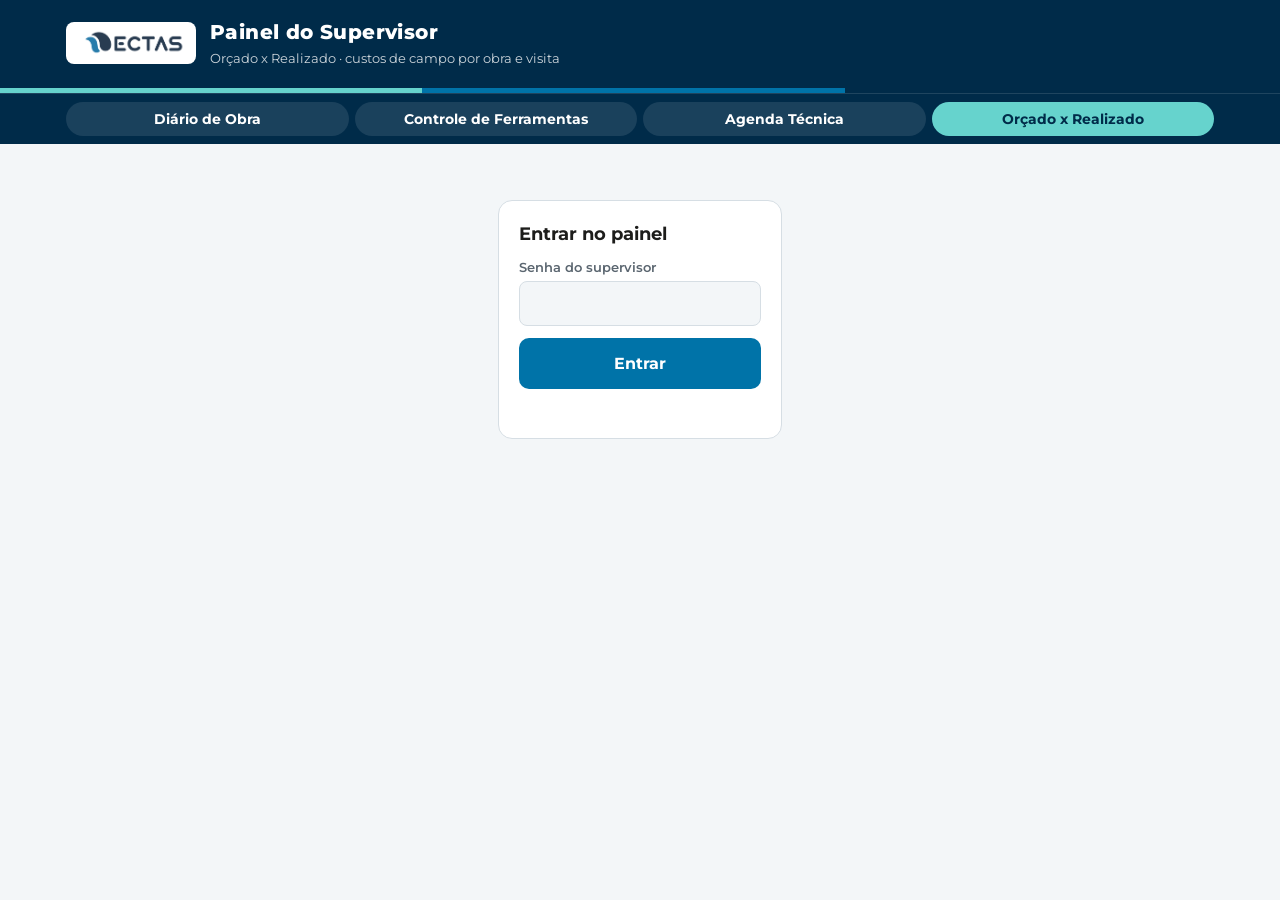
<file: orcado.html>
<!doctype html>
<html lang="pt-BR">
<head>
<meta charset="utf-8">
<meta name="viewport" content="width=device-width,initial-scale=1,viewport-fit=cover">
<title>Orçado x Realizado · Painel do Supervisor</title>
<meta name="theme-color" content="#002B49">
<link rel="icon" href="icon-192.png">
<link rel="stylesheet" href="https://fonts.googleapis.com/css2?family=Montserrat:wght@300;400;500;600;700;800&display=swap">
<link rel="stylesheet" href="style.css?v=27">
<style>
/* Aba Orçado x Realizado: mesmo visual das abas Indicadores e Agenda */
:root{--orc:#66D3CD;--rea:#0073A8;--ok:#1F9D55;--ok-soft:#DDF3E6;--ruim:#C4320A;--ruim-soft:#FDE6DE;--atn:#B7791F;--atn-soft:#FBF0D9;--neutro:#EEF2F5;--grid:#E3E9EE}
@media (prefers-color-scheme: dark){:root:not([data-theme="light"]){--orc:#4FB8B2;--rea:#3A8FD0;--ok:#3CCB7F;--ok-soft:#173D2B;--ruim:#F2876A;--ruim-soft:#45231A;--atn:#E6B65C;--atn-soft:#3B2F15;--neutro:#163047;--grid:#24425A}}
:root[data-theme="dark"]{--orc:#4FB8B2;--rea:#3A8FD0;--ok:#3CCB7F;--ok-soft:#173D2B;--ruim:#F2876A;--ruim-soft:#45231A;--atn:#E6B65C;--atn-soft:#3B2F15;--neutro:#163047;--grid:#24425A}
.wide{max-width:1180px}
main .wrap.wide{padding-block:16px 48px}
[hidden]{display:none!important}
.login{max-width:420px;margin:40px auto;background:var(--surface);border:1px solid var(--line);border-radius:14px;padding:20px;display:flex;flex-direction:column;gap:12px}
.login h2{margin:0;font-size:1.1rem}
.painel-abas{display:flex;gap:4px;background:var(--chip);border-radius:10px;padding:4px}.painel-abas a{flex:1;text-align:center;font-weight:700;font-size:.92rem;border-radius:8px;padding:10px 12px;color:var(--muted);text-decoration:none}.painel-abas a[aria-current="page"]{background:var(--surface);color:var(--fg);box-shadow:0 1px 2px rgba(0,0,0,.08)}.painel-abas a:hover{color:var(--fg)}
@media(max-width:700px){.painel-abas{flex-wrap:wrap}.painel-abas a{flex:1 1 45%;font-size:.82rem;padding:8px}}
.topo{display:flex;justify-content:space-between;align-items:center;gap:10px;flex-wrap:wrap}
.sub-abas{display:flex;gap:6px;flex-wrap:wrap;border-bottom:1px solid var(--line);padding-bottom:8px}
.sub-abas button{font:inherit;font-weight:700;font-size:.88rem;border:1px solid var(--line);background:var(--surface);color:var(--muted);border-radius:999px;padding:7px 14px;cursor:pointer}
.sub-abas button[aria-selected="true"]{background:var(--accent);border-color:var(--accent);color:var(--accent-fg)}
.filtros{display:flex;flex-wrap:wrap;gap:10px;align-items:flex-end;background:var(--surface);border:1px solid var(--line);border-radius:12px;padding:12px}
.filtros label{flex:1 1 150px}
.kpis{display:grid;grid-template-columns:repeat(auto-fit,minmax(160px,1fr));gap:10px}
.kpi{background:var(--surface);border:1px solid var(--line);border-radius:12px;padding:12px 14px;display:flex;flex-direction:column;gap:2px;min-width:0}
.kpi b{font-size:1.45rem;font-weight:800;font-variant-numeric:tabular-nums;line-height:1.15}
.kpi span{font-size:.72rem;color:var(--muted);font-weight:700;text-transform:uppercase;letter-spacing:.05em}
.kpi small{font-size:.75rem;color:var(--muted)}
.kpi.ruim b{color:var(--ruim)}.kpi.bom b{color:var(--ok)}
.card{background:var(--surface);border:1px solid var(--line);border-radius:12px;padding:14px;display:flex;flex-direction:column;gap:10px;min-width:0}
.card h2{margin:0;font-size:.8rem;letter-spacing:.08em;text-transform:uppercase;color:var(--accent)}
.card .dica{margin:-4px 0 0;font-size:.8rem;color:var(--muted)}
.grid2{display:grid;grid-template-columns:minmax(0,1.2fr) minmax(0,1fr);gap:14px}
@media(max-width:900px){.grid2{grid-template-columns:minmax(0,1fr)}}
.tabela{overflow-x:auto}
table{border-collapse:collapse;width:100%;font-size:.85rem}
th,td{text-align:left;padding:8px 10px;border-bottom:1px solid var(--line);white-space:nowrap}
th{font-size:.72rem;text-transform:uppercase;letter-spacing:.05em;color:var(--muted)}
td.n,th.n{text-align:right;font-variant-numeric:tabular-nums}
td.quebra{white-space:normal;min-width:180px}
td.tipo-c{white-space:normal;font-size:.76rem;min-width:100px}
td.quebra small{display:block;color:var(--muted);font-size:.74rem}
td.n small.atn{display:block;color:var(--atn);font-size:.72rem;font-weight:700}
tbody tr.clic{cursor:pointer}
tbody tr.clic:hover{background:var(--chip)}
tr.tot td{font-weight:800;border-top:2px solid var(--fg)}
tfoot tr.tot td{position:sticky;bottom:0;background:var(--surface)}
thead th{position:sticky;top:0;background:var(--surface);z-index:1}
.pos{color:var(--ok);font-weight:700}.neg{color:var(--ruim);font-weight:700}
.pill{display:inline-block;padding:2px 9px;border-radius:999px;font-size:.72rem;font-weight:700;white-space:nowrap}
.p-ok{background:var(--ok-soft);color:var(--ok)}.p-ruim{background:var(--ruim-soft);color:var(--ruim)}.p-atn{background:var(--atn-soft);color:var(--atn)}.p-neu{background:var(--neutro);color:var(--muted)}.p-app{background:var(--chip);color:var(--accent)}
.legenda{display:flex;gap:14px;flex-wrap:wrap;font-size:.8rem;color:var(--muted)}
.legenda i{display:inline-block;width:10px;height:10px;border-radius:3px;margin-right:5px;vertical-align:-1px}
.barras .lin{display:grid;grid-template-columns:130px minmax(0,1fr);gap:10px;align-items:center;margin:6px 0}
.barras .nm{font-size:.8rem;font-weight:700}
.barras .b{height:10px;border-radius:0 4px 4px 0;margin:2px 0;min-width:2px}
.barras .o{background:var(--orc)}.barras .r{background:var(--rea)}.barras .r.acima{background:var(--ruim)}
.barras .v{font-size:.74rem;color:var(--muted);font-variant-numeric:tabular-nums}
.meses{display:flex;align-items:flex-end;gap:6px;height:170px}
.meses .c{flex:1;display:flex;flex-direction:column;align-items:center;justify-content:flex-end;height:100%;min-width:0}
.meses .c i{display:block;width:100%;max-width:34px;background:var(--rea);border-radius:4px 4px 0 0;min-height:2px}
.meses .c span{font-size:.66rem;color:var(--muted);margin-top:4px;white-space:nowrap}
.meses .c em{font-size:.66rem;font-style:normal;font-weight:700;margin-bottom:2px;white-space:nowrap}
.modal{position:fixed;inset:0;background:rgba(0,20,35,.55);display:flex;align-items:flex-start;justify-content:center;padding:max(16px,env(safe-area-inset-top,0px)) 16px 16px;overflow-y:auto;z-index:20}
.modal .box{background:var(--surface);border-radius:14px;max-width:900px;width:100%;padding:18px;display:flex;flex-direction:column;gap:12px}
.modal h3{margin:0;font-size:1.05rem}
.det{display:grid;grid-template-columns:repeat(auto-fit,minmax(150px,1fr));gap:8px 14px;font-size:.88rem}
.det span{display:block;font-size:.7rem;text-transform:uppercase;letter-spacing:.05em;color:var(--muted);font-weight:700}
/* lançamento */
.form-grid{display:grid;grid-template-columns:200px minmax(0,1fr) 280px;gap:14px;align-items:start}
@media(max-width:1050px){.form-grid{grid-template-columns:minmax(0,1fr)}.passos,.resumo{position:static!important}}
.passos{position:sticky;top:12px;display:flex;flex-direction:column;gap:4px}
@media(max-width:1050px){.passos{flex-direction:row;overflow-x:auto}}
.passos button{display:flex;gap:8px;align-items:center;font:inherit;font-size:.85rem;font-weight:600;border:0;background:transparent;color:var(--muted);padding:8px;border-radius:8px;cursor:pointer;text-align:left;white-space:nowrap}
.passos button b{width:22px;height:22px;border-radius:50%;background:var(--chip);display:grid;place-items:center;font-size:.75rem;flex:none}
.passos button[aria-current="step"]{background:var(--surface);color:var(--fg);box-shadow:0 0 0 1px var(--line)}
.passos button[aria-current="step"] b{background:var(--accent);color:var(--accent-fg)}
.passos button.feito b{background:var(--teal);color:var(--marinho)}
.passos button.pula{opacity:.45}
.passos .grupo{font-size:.68rem;font-weight:800;letter-spacing:.06em;text-transform:uppercase;padding:10px 8px 2px;white-space:nowrap}
.passos .grupo.g-orc{color:var(--accent)}.passos .grupo.g-real{color:var(--ok)}
@media(max-width:1050px){.passos .grupo{align-self:center;padding:0 4px 0 10px}}
.tag-orc,.tag-real{font-size:.66rem;letter-spacing:.05em;padding:2px 8px;border-radius:999px;vertical-align:middle;margin-left:6px}
.tag-orc{background:var(--chip);color:var(--accent)}.tag-real{background:var(--ok-soft);color:var(--ok)}
.explica{margin:0;font-size:.85rem;background:var(--chip);border-radius:8px;padding:9px 12px}
.t-orc input{width:100%;min-width:110px;text-align:right}
.t-orc td{vertical-align:middle}.t-orc td[data-r]{color:var(--ok);font-weight:700}.t-orc td[data-r].neg{color:var(--ruim)}.t-orc td[data-r].zero{color:var(--muted);font-weight:500}
.t-orc tfoot td{font-weight:800;border-top:2px solid var(--line)}
.t-orc .ir{font:inherit;font-size:.78rem;border:0;background:none;color:var(--accent);text-decoration:underline;cursor:pointer;padding:0;text-align:left}
.la-cab{display:flex;justify-content:space-between;align-items:center;gap:8px;flex-wrap:wrap;margin-bottom:10px}
.la-lista{display:grid;grid-template-columns:repeat(auto-fill,minmax(250px,1fr));gap:10px}
.la-item{font:inherit;text-align:left;display:flex;flex-direction:column;gap:4px;border:1px solid var(--line);border-radius:10px;padding:10px 12px;background:var(--surface);cursor:pointer;color:inherit}
.la-item:hover{border-color:var(--accent)}.la-item.on{border:2px solid var(--accent);background:var(--chip)}
.la-item b{font-size:.88rem}.la-item span{font-size:.78rem;color:var(--muted)}
.la-etapas{display:flex;flex-wrap:wrap;gap:4px 8px}.la-etapas i{font-style:normal;font-size:.72rem;color:var(--muted)}.la-etapas i.ok{color:var(--ok);font-weight:700}
.la-acao{align-self:flex-end;color:var(--accent)!important;font-weight:700}
.salvo{margin:0 0 6px;font-size:.78rem;text-align:right;min-height:1em}.salvo.ok{color:var(--ok)}.salvo.pend{color:var(--atn)}
.media-geral{margin:0;font-size:.85rem;background:var(--ok-soft);border-radius:8px;padding:8px 12px}
.g-form{display:flex;flex-direction:column;gap:10px;border:1px solid var(--accent);border-radius:10px;padding:12px;margin:10px 0;background:var(--surface)}
.g-form .campos{grid-template-columns:repeat(auto-fit,minmax(150px,1fr))}
.g-form .g-calc{font-size:.85rem;background:var(--chip);border-radius:8px;padding:8px 12px}
.g-form .chk{display:flex;flex-direction:row;gap:8px;align-items:center;font-size:.85rem}.g-form .chk input{width:auto;flex:none;margin:0}
.g-form .g-hist{font-size:.75rem;color:var(--muted)}
#g-func tr.inativo td{opacity:.5}
#g-func .ed{font:inherit;font-size:.78rem;border:0;background:none;color:var(--accent);text-decoration:underline;cursor:pointer;padding:0}
.cmp{display:flex;flex-wrap:wrap;gap:6px 16px;font-size:.8rem;background:var(--chip);border-radius:8px;padding:8px 12px}
.cmp b{font-variant-numeric:tabular-nums}.cmp .neg{color:var(--ruim)}.cmp .pos{color:var(--ok)}
.etapa{display:none}.etapa.on{display:flex;flex-direction:column;gap:12px}
.campos{display:grid;grid-template-columns:repeat(auto-fit,minmax(170px,1fr));gap:12px}
.campos .full{grid-column:1/-1}
.calc{background:var(--chip);border-radius:8px;padding:9px 10px;font-weight:800;text-align:right;font-variant-numeric:tabular-nums;white-space:nowrap;font-size:.88rem}
.l-eq{display:grid;grid-template-columns:minmax(0,2fr) repeat(3,minmax(0,.8fr)) minmax(0,1fr) auto;gap:8px;align-items:center}
.l-ad{display:grid;grid-template-columns:minmax(0,3fr) minmax(0,1fr) auto;gap:8px;align-items:center}
.cab{font-size:.7rem;font-weight:700;text-transform:uppercase;letter-spacing:.04em;color:var(--muted)}
@media(max-width:700px){.l-eq{grid-template-columns:1fr 1fr 1fr}.l-eq select,.l-eq .origem{grid-column:1/-1}.l-eq.cabec{display:none}}
.origem{font-size:.72rem;color:var(--muted)}
.navf{display:flex;justify-content:space-between;gap:8px;flex-wrap:wrap}
.resumo{position:sticky;top:12px}
.resumo table td{padding:5px 4px;font-size:.8rem;white-space:normal}
.saldo{font-size:1.3rem;font-weight:800}
.busca{position:relative}
.sug{position:absolute;left:0;right:0;top:100%;background:var(--surface);border:1px solid var(--line);border-radius:8px;max-height:260px;overflow:auto;z-index:6;box-shadow:0 8px 20px rgba(0,0,0,.12)}
.sug div{padding:8px 10px;cursor:pointer;font-size:.85rem}
.sug div:hover{background:var(--chip)}
.integ{border:1px dashed var(--accent);border-radius:10px;padding:10px 12px;display:flex;flex-direction:column;gap:8px;font-size:.85rem}
.integ b.t{color:var(--accent);font-size:.75rem;text-transform:uppercase;letter-spacing:.06em}
.alerta-box{border-radius:10px;padding:10px 12px;font-size:.85rem}
.alerta-box.ruim{background:var(--ruim-soft);color:var(--ruim)}.alerta-box.atn{background:var(--atn-soft);color:var(--atn)}.alerta-box.ok{background:var(--ok-soft);color:var(--ok)}
.previa{background:var(--atn-soft);color:var(--atn);border-radius:10px;padding:10px 12px;font-weight:600;font-size:.85rem}
.toast{position:fixed;left:50%;bottom:20px;transform:translateX(-50%);background:var(--marinho);color:#fff;border-radius:10px;padding:10px 18px;font-weight:600;z-index:40}
</style>
<style>.troca-app{background:#002B49;border-top:1px solid rgba(255,255,255,.12)}.troca-app .troca-wrap{display:flex;gap:6px;padding-block:8px}.troca-app a{flex:1;text-align:center;padding:9px 8px;border-radius:999px;color:#FFFFFF;background:rgba(255,255,255,.10);font:700 13.5px "Montserrat",Arial,sans-serif;text-decoration:none;white-space:nowrap;overflow:hidden;text-overflow:ellipsis;max-width:300px}.troca-app a[aria-current="page"]{background:#66D3CD;color:#002B49}.troca-app a:focus-visible{outline:3px solid #66D3CD;outline-offset:2px}</style>
</head>
<body>
<header class="band">
  <div class="wrap wide">
    <div class="logo"><img src="logo.png" alt="ECTAS Saneamento"></div>
    <div>
      <h1>Painel do Supervisor</h1>
      <p>Orçado x Realizado · custos de campo por obra e visita</p>
    </div>
  </div>
  <div class="stripe"></div>
</header>
<nav class="troca-app" aria-label="Escolher aplicativo"><div class="wrap wide troca-wrap"><a href="supervisor.html">Diário de Obra</a><a href="ferramentas/supervisor.html">Controle de Ferramentas</a><a href="agenda/supervisor.html">Agenda Técnica</a><a href="orcado.html" aria-current="page">Orçado x Realizado</a></div></nav>

<main>
<div class="wrap wide">
  <form class="login" id="v-login" autocomplete="off" hidden>
    <h2>Entrar no painel</h2>
    <label>Senha do supervisor<input id="senha" type="password" autocomplete="current-password"></label>
    <button type="submit" class="btn pri">Entrar</button>
    <div class="msg" id="msg-login" role="status"></div>
  </form>

  <div id="v-painel" hidden style="display:flex;flex-direction:column;gap:14px">
    <div class="previa" id="aviso-previa" hidden></div>
    <div class="topo"><span class="status" id="atualizado"></span><span style="display:flex;gap:14px;flex-wrap:wrap"><a id="link-planilha" href="#" target="_blank" rel="noopener" hidden>Abrir planilha completa</a><button type="button" class="linkbtn" id="b-sair">Sair</button></span></div>

    <div class="sub-abas" role="tablist" aria-label="Orçado x Realizado">
      <button type="button" role="tab" data-aba="resumo" aria-selected="true">Resumo</button>
      <button type="button" role="tab" data-aba="visitas" aria-selected="false">Visitas</button>
      <button type="button" role="tab" data-aba="lancar" aria-selected="false">Lançamentos</button>
      <button type="button" role="tab" data-aba="regras" aria-selected="false">Custos e regras</button>
    </div>

    <!-- RESUMO -->
    <section id="a-resumo" style="display:flex;flex-direction:column;gap:14px">
      <div class="filtros">
        <label>Ano<select id="r-ano"></select></label>
        <label>Mês<select id="r-mes-f"></select></label>
        <label>Tipo de visita<select id="r-tipo"></select></label>
        <label>Obra<select id="r-obra"></select></label>
      </div>
      <div class="kpis" id="r-kpis"></div>
      <div class="grid2">
        <section class="card">
          <h2>Orçado x realizado por categoria</h2>
          <p class="dica">Só visitas com orçamento da DIR e gasto lançado.</p>
          <div class="legenda"><span><i style="background:var(--orc)"></i>Orçado</span><span><i style="background:var(--rea)"></i>Realizado</span><span><i style="background:var(--ruim)"></i>Acima do orçado</span></div>
          <div class="barras" id="r-cat"></div>
        </section>
        <section class="card">
          <h2>Realizado por mês</h2>
          <div class="meses" id="r-mes"></div>
          <h2 style="margin-top:8px">Por tipo de visita</h2>
          <div class="tabela"><table><tbody id="r-tipos"></tbody></table></div>
        </section>
      </div>
      <section class="card">
        <div class="topo"><h2 id="r-tit">Cenário das obras no período</h2>
          <label style="flex-direction:row;align-items:center;gap:8px">Ordenar<select id="r-ord" style="width:auto"><option value="real">Maior realizado</option><option value="estouro">Maior estouro</option><option value="data">Mais recentes</option><option value="obra">Obra (A a Z)</option></select></label></div>
        <p class="dica" id="r-dica"></p>
        <div class="tabela" style="max-height:620px;overflow-y:auto"><table><thead><tr><th>Obra</th><th class="n">Visitas</th><th>Última visita</th><th class="n">Orçado</th><th class="n">Realizado</th><th class="n">Saldo</th><th class="n">Desvio</th><th>Situação</th></tr></thead><tbody id="r-obras"></tbody><tfoot id="r-tot"></tfoot></table></div>
      </section>
      <section class="card">
        <h2 id="r-dentro-tit">Obras dentro do orçamento</h2>
        <p class="dica" id="r-dentro-dica"></p>
        <div class="tabela" style="max-height:520px;overflow-y:auto"><table><thead><tr><th>Pedido</th><th>Obra</th><th>Tipo</th><th>Início</th><th class="n">Orçado</th><th class="n">Realizado</th><th class="n">Economia</th><th class="n">Desvio</th></tr></thead><tbody id="r-dentro"></tbody><tfoot id="r-dentro-tot"></tfoot></table></div>
      </section>
      <section class="card">
        <h2>Maiores estouros de orçamento</h2>
        <p class="dica" id="r-top-dica"></p>
        <div class="tabela" style="max-height:520px;overflow-y:auto"><table><thead><tr><th>Pedido</th><th>Obra</th><th>Tipo</th><th>Início</th><th class="n">Orçado</th><th class="n">Realizado</th><th class="n">Estouro</th><th class="n">Desvio</th></tr></thead><tbody id="r-top"></tbody><tfoot id="r-top-tot"></tfoot></table></div>
      </section>
    </section>

    <!-- VISITAS -->
    <section id="a-visitas" hidden style="display:flex;flex-direction:column;gap:14px">
      <div class="filtros">
        <label style="flex:2 1 240px">Buscar (pedido, ID ou nome da obra)<input id="v-q" placeholder="Ex.: 5800, 758, Petrasalis"></label>
        <label>Tipo<select id="v-tipo"></select></label>
        <label>Situação<select id="v-sit"><option value="">Todas</option><option value="estouro">Acima do orçado</option><option value="dentro">Dentro do orçado</option><option value="nao">Não orçado</option><option value="pend">Orçado sem gasto</option></select></label>
        <label>Status<select id="v-st"><option value="">Todos</option><option value="hist">Histórico da planilha</option><option value="Rascunho">Em preenchimento (supervisor)</option><option value="Em campo">Em campo (técnico lançando notas)</option><option value="Enviado">Aguardando aprovação</option><option value="Aprovado">Aprovado</option></select></label>
      </div>
      <section class="card">
        <div class="tabela"><table><thead><tr><th>Pedido</th><th>ID</th><th>Obra</th><th>Tipo</th><th>Início</th><th>Fim</th><th class="n">Orçado</th><th class="n">Realizado</th><th class="n">Saldo</th><th>Situação</th></tr></thead><tbody id="v-body"></tbody></table></div>
        <p class="status" id="v-cont"></p>
      </section>
    </section>

    <!-- LANÇAR -->
    <section id="a-lancar" hidden>
      <section class="card" id="l-andamento" style="margin-bottom:14px"></section>
      <div class="form-grid">
        <nav class="passos" id="passos" aria-label="Etapas do lançamento"></nav>
        <section class="card">
          <div class="etapa" data-e="0">
            <h2>1. Identificação</h2>
            <div class="campos">
              <label class="full busca">Obra *<input id="i-obra" placeholder="Digite o ID, nome ou cidade (cadastro de obras do painel)" autocomplete="off"><div class="sug" id="i-sug" hidden></div></label>
              <label>Pedido *<input id="i-pedido" inputmode="numeric" class="num"></label>
              <label>Tipo da visita *<select id="i-tipo"></select></label>
              <label>Data início *<input id="i-ini" type="date" class="num"></label>
              <label>Data fim *<input id="i-fim" type="date" class="num"></label>
              <label>Supervisor responsável *<input id="i-sup"></label>
              <label>Responsável em campo (técnico)<select id="i-resp"></select></label>
            </div>
            <div id="i-regra"></div>
            <div class="integ" id="i-campo"></div>
          </div>
          <div class="etapa" data-e="1">
            <h2>2. Orçado (DIR) <span class="tag-orc">Previsto</span></h2>
            <div id="o-msg"></div>
            <p class="explica">Digite aqui <b>só o valor previsto na DIR</b> (o orçamento). O que foi <b>gasto de verdade</b> é lançado nos passos 3 a 6 e aparece sozinho na coluna <b>Realizado</b>.</p>
            <div class="tabela" id="o-campos"><table class="t-orc">
              <thead><tr><th>Item</th><th class="n">Orçado na DIR</th><th class="n">Realizado</th><th>Onde lança o realizado</th></tr></thead>
              <tbody>
                <tr><td>Deslocamento</td><td><input type="number" step="0.01" class="num" data-o="desl" aria-label="Orçado de deslocamento"></td><td class="n" data-r="desl"></td><td><button type="button" class="ir" data-ir="2">3. Deslocamento</button></td></tr>
                <tr><td>Hotel</td><td><input type="number" step="0.01" class="num" data-o="hotel" aria-label="Orçado de hotel"></td><td class="n" data-r="hotel"></td><td><button type="button" class="ir" data-ir="3">4. Estadia e serviços</button></td></tr>
                <tr><td>Alimentação</td><td><input type="number" step="0.01" class="num" data-o="alim" aria-label="Orçado de alimentação"></td><td class="n" data-r="alim"></td><td><button type="button" class="ir" data-ir="3">4. Estadia e serviços</button></td></tr>
                <tr><td>Horas técnicas</td><td><input type="number" step="0.01" class="num" data-o="ht" aria-label="Orçado de horas técnicas"></td><td class="n" data-r="ht"></td><td><button type="button" class="ir" data-ir="4">5. Equipe e horas</button></td></tr>
                <tr><td>Horas extras</td><td><input type="number" step="0.01" class="num" data-o="he" aria-label="Orçado de horas extras"></td><td class="n" data-r="he"></td><td><button type="button" class="ir" data-ir="4">5. Equipe e horas</button></td></tr>
                <tr><td>Gastos adicionais</td><td><input type="number" step="0.01" class="num" data-o="adic" aria-label="Orçado de gastos adicionais"></td><td class="n" data-r="adic"></td><td><button type="button" class="ir" data-ir="5">6. Gastos adicionais</button></td></tr>
                <tr><td>Frete</td><td><input type="number" step="0.01" class="num" data-o="frete" aria-label="Orçado de frete"></td><td class="n" data-r="frete"></td><td><button type="button" class="ir" data-ir="3">4. Estadia e serviços</button></td></tr>
                <tr><td>Munk</td><td><input type="number" step="0.01" class="num" data-o="munk" aria-label="Orçado de munk"></td><td class="n" data-r="munk"></td><td><button type="button" class="ir" data-ir="3">4. Estadia e serviços</button></td></tr>
              </tbody>
              <tfoot><tr><td>Total</td><td class="n" id="o-tot"></td><td class="n" id="o-rtot"></td><td></td></tr></tfoot>
            </table></div>
          </div>
          <div class="etapa" data-e="2">
            <h2>3. Deslocamento <span class="tag-real">Realizado</span></h2>
            <div class="cmp" data-cmp="desl"></div>
            <div class="campos">
              <label>Dias de carro ECTAS<input type="number" step="1" min="0" class="num" data-d="diasCarro"></label>
              <label>Diária do carro [R$]<input type="number" step="0.01" class="num" data-d="carro"></label>
              <div><span class="cab">Total carro ECTAS</span><div class="calc" id="d-carro">R$ 0,00</div></div>
              <label>Aluguel de carro [R$]<input type="number" step="0.01" class="num" data-d="aluguel"></label>
              <label>Uber [R$]<input type="number" step="0.01" class="num" data-d="uber"></label>
              <label>Passagem [R$]<input type="number" step="0.01" class="num" data-d="passagem"></label>
              <label>Pedágio [R$]<input type="number" step="0.01" class="num" data-d="pedagio"></label>
              <label>Bagagem [R$]<input type="number" step="0.01" class="num" data-d="bagagem"></label>
              <label>Combustível [R$]<input type="number" step="0.01" class="num" data-d="combustivel"></label>
            </div>
            <div class="integ" id="d-integ"></div>
          </div>
          <div class="etapa" data-e="3">
            <h2>4. Estadia e serviços <span class="tag-real">Realizado</span></h2>
            <div class="cmp" data-cmp="hotel,alim,frete,munk"></div>
            <div class="campos">
              <label>Hotel [R$]<input type="number" step="0.01" class="num" data-es="hotel"></label>
              <label>Alimentação [R$]<input type="number" step="0.01" class="num" data-es="alimentacao"></label>
              <label>Frete [R$]<input type="number" step="0.01" class="num" data-sv="frete"></label>
              <label>Munk [R$]<input type="number" step="0.01" class="num" data-sv="munk"></label>
              <label class="full">Observações<textarea id="i-obs" rows="3" placeholder="Ex.: reembolso do cliente, retrabalho, imprevistos"></textarea></label>
            </div>
          </div>
          <div class="etapa" data-e="4">
            <h2>5. Equipe e horas <span class="tag-real">Realizado</span></h2>
            <div class="cmp" data-cmp="ht,he"></div>
            <div class="integ" id="eq-integ"></div>
            <p class="dica" style="margin:0;font-size:.8rem;color:var(--muted)">Calculado pela <b>média geral</b>, a mesma base da DIR: hora técnica = valor dia médio × dias úteis; hora extra = valor hora médio × (até 2h × 1,5 + além de 2h × 1,75).</p>
            <p class="media-geral" id="eq-media"></p>
            <div class="l-eq cabec"><span class="cab">Colaborador</span><span class="cab">Dias úteis</span><span class="cab">Até 2h</span><span class="cab">Além 2h</span><span class="cab" style="text-align:right">Custo</span><span></span></div>
            <div id="eq-lista" style="display:flex;flex-direction:column;gap:8px"></div>
            <button type="button" class="btn sec" id="eq-add" style="align-self:flex-start">+ Adicionar colaborador</button>
          </div>
          <div class="etapa" data-e="5">
            <h2>6. Gastos adicionais <span class="tag-real">Realizado</span></h2>
            <div class="cmp" data-cmp="adic"></div>
            <p class="dica" style="margin:0;font-size:.8rem;color:var(--muted)">Materiais e serviços comprados em campo, no formato “quantidade x descrição”.</p>
            <div class="integ" id="ad-notas" hidden></div>
            <div class="l-ad"><span class="cab">Descrição</span><span class="cab">Valor [R$]</span><span></span></div>
            <div id="ad-lista" style="display:flex;flex-direction:column;gap:8px"></div>
            <button type="button" class="btn sec" id="ad-add" style="align-self:flex-start">+ Adicionar gasto</button>
          </div>
          <div class="etapa" data-e="6">
            <h2>7. Revisão e envio</h2>
            <div id="rv" style="display:flex;flex-direction:column;gap:10px"></div>
          </div>
          <p class="salvo" id="l-salvo"></p>
          <div class="navf">
            <button type="button" class="btn sec" id="b-volta">← Voltar</button>
            <span style="display:flex;gap:8px;flex-wrap:wrap;justify-content:flex-end"><button type="button" class="btn perigo" id="b-exclui" hidden>Excluir lançamento</button><button type="button" class="btn sec" id="b-limpa">Limpar</button><button type="button" class="btn sec" id="b-salva">💾 Salvar e continuar depois</button><button type="button" class="btn pri" id="b-segue">Avançar →</button></span>
          </div>
        </section>
        <section class="card resumo"><h2>Resumo ao vivo</h2><table id="rs"></table></section>
      </div>
    </section>

    <!-- REGRAS -->
    <section id="a-regras" hidden style="display:flex;flex-direction:column;gap:14px">
      <div class="grid2">
        <section class="card" style="grid-column:1/-1">
          <div style="display:flex;justify-content:space-between;align-items:center;gap:8px;flex-wrap:wrap"><h2 style="margin:0">Custo por colaborador</h2><button type="button" class="btn sec" id="g-novo">+ Novo colaborador</button></div>
          <p class="dica">Custo mensal = salário + benefícios + impostos. Valor hora = custo ÷ 176 h · valor dia = custo ÷ 21 dias. O realizado usa a <b>média geral</b> (como a DIR), com a média do ano de cada visita: a do ano atual vem deste cadastro e muda quando um salário é alterado ou alguém é incluído/desativado.</p>
          <p class="media-geral" id="g-media"></p>
          <form id="g-form" class="g-form" hidden></form>
          <div class="tabela"><table><thead><tr><th>Colaborador</th><th>Nome na Agenda</th><th class="n">Custo mensal</th><th class="n">Valor hora</th><th class="n">Valor dia</th><th></th></tr></thead><tbody id="g-func"></tbody></table></div>
        </section>
        <div style="display:flex;flex-direction:column;gap:14px">
          <section class="card" style="grid-column:1/-1">
            <h2>Média do valor hora por ano (base da DIR)</h2>
            <p class="dica">O realizado de horas técnicas e extras usa a média do <b>ano da visita</b>, como o comercial faz na DIR. O ano atual usa a média do cadastro (automática). Anos anteriores usam a média dos valores lançados naquele ano; se o comercial tiver o valor exato, digite na última coluna.</p>
            <div class="tabela"><table><thead><tr><th>Ano</th><th class="n">Valor hora</th><th class="n">Valor dia</th><th>Origem</th><th>Média informada [R$/h]</th></tr></thead><tbody id="g-medias"></tbody></table></div>
          </section>
          <section class="card">
            <h2>Parâmetros</h2>
            <div class="campos">
              <label>Diária do carro ECTAS [R$]<input id="g-carro" type="number" step="0.01" class="num"></label>
              <div><span class="cab">Horas extras</span><div class="calc" style="text-align:left">Até 2h: +50% · além de 2h: +75%</div></div>
            </div>
          </section>
          <section class="card">
            <h2>O que é orçado</h2>
            <div class="tabela"><table><thead><tr><th>Serviço</th><th>Orçado na DIR?</th><th>Quem paga</th></tr></thead><tbody id="g-conc"></tbody></table></div>
          </section>
        </div>
      </div>
    </section>
  </div>
</div>
</main>
<div class="modal" id="modal" hidden><div class="box" id="modal-box"></div></div>
<div class="toast" id="toast" hidden></div>

<script src="config.js?v=8"></script>
<script src="agenda/config.js?v=3"></script>
<script src="orcado/config.js?v=2"></script>
<script src="orcado/orcado.js?v=15" defer></script>
</body>
</html>
</file>
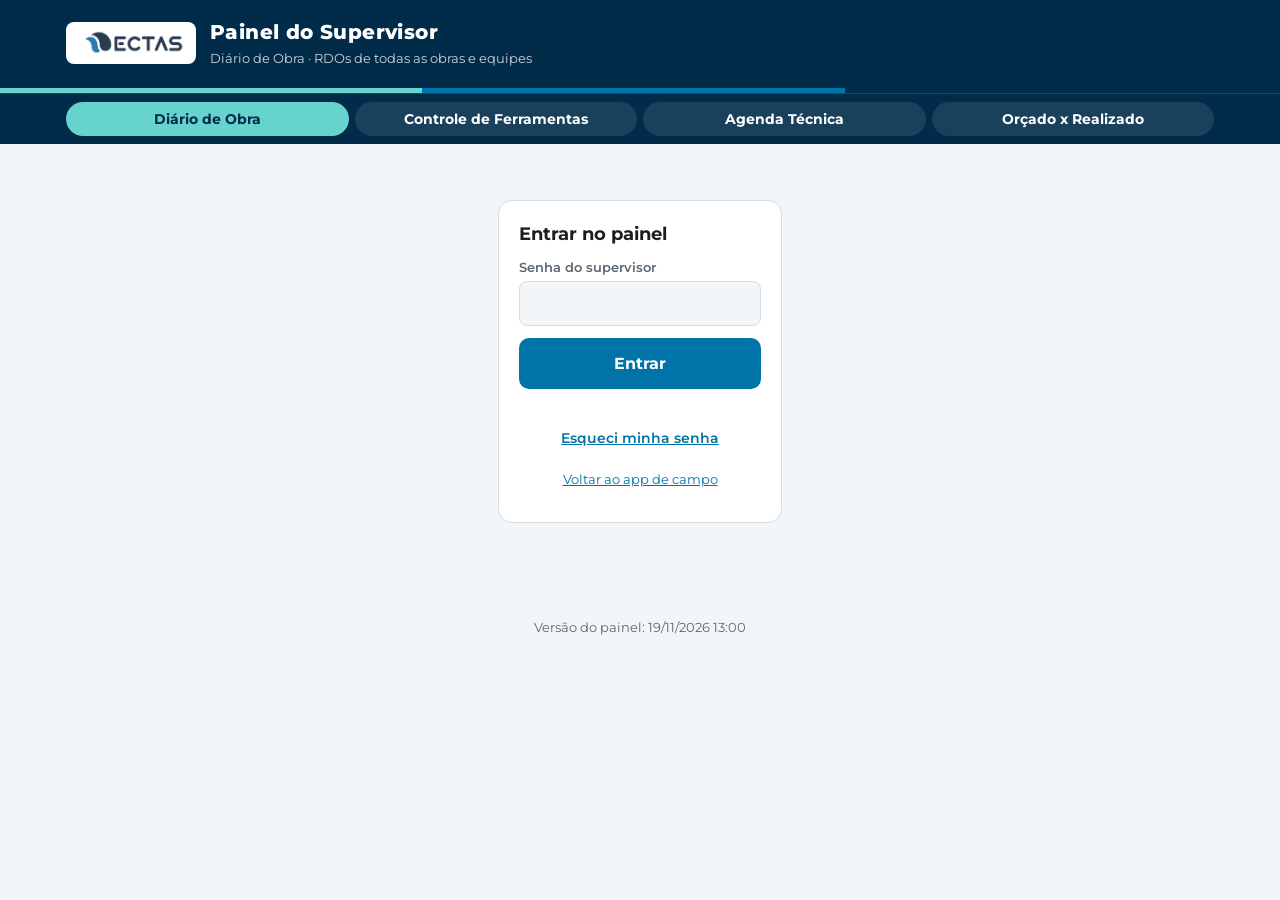
<file: supervisor.html>
<!doctype html>
<html lang="pt-BR">
<head>
<meta charset="utf-8">
<meta name="viewport" content="width=device-width,initial-scale=1,viewport-fit=cover">
<title>Painel do Supervisor · Diário de Obra</title>
<meta name="theme-color" content="#002B49">
<link rel="icon" href="icon-192.png">
<link rel="stylesheet" href="https://fonts.googleapis.com/css2?family=Montserrat:wght@300;400;500;600;700;800&display=swap">
<link rel="stylesheet" href="style.css?v=27">
<style>
/* Painel: filtros numa linha, indicadores, alertas, gráfico, resumo por obra, lista de RDOs */
:root{--s1:#0073A8;--s2:#D08A1E;--s3:#2BA39B;--s4:#8A63B8;--grid:#E3E9EE;--warn:#B54708;--warn-bg:#FEF3E2}
@media (prefers-color-scheme: dark){:root:not([data-theme="light"]){--s1:#3A8FD0;--s2:#C07F26;--s3:#279888;--s4:#9A78D0;--grid:#24425A;--warn:#F5B061;--warn-bg:#3A2A12}}
:root[data-theme="dark"]{--s1:#3A8FD0;--s2:#C07F26;--s3:#279888;--s4:#9A78D0;--grid:#24425A;--warn:#F5B061;--warn-bg:#3A2A12}
.wide{max-width:1180px}
main .wrap.wide{padding-block:16px 48px}
.login{max-width:420px;margin:40px auto;background:var(--surface);border:1px solid var(--line);border-radius:14px;padding:20px;display:flex;flex-direction:column;gap:12px}
.login h2{margin:0;font-size:1.1rem}
.filtros{display:flex;flex-wrap:wrap;gap:10px;align-items:flex-end;background:var(--surface);border:1px solid var(--line);border-radius:12px;padding:12px}
.filtros label{flex:1 1 150px}
.filtros .btn{padding:10px 14px;font-size:.9rem}
.kpis{display:grid;grid-template-columns:repeat(auto-fit,minmax(150px,1fr));gap:10px}
.kpi{background:var(--surface);border:1px solid var(--line);border-radius:12px;padding:12px 14px;display:flex;flex-direction:column;gap:2px;min-width:0}
.kpi b{font-size:1.6rem;font-weight:800;font-variant-numeric:tabular-nums;line-height:1.1}
.kpi span{font-size:.75rem;color:var(--muted);font-weight:600;text-transform:uppercase;letter-spacing:.05em}
.kpi small{font-size:.75rem;color:var(--muted)}
.card{background:var(--surface);border:1px solid var(--line);border-radius:12px;padding:14px;display:flex;flex-direction:column;gap:10px;min-width:0}
.card h2{margin:0;font-size:.8rem;letter-spacing:.08em;text-transform:uppercase;color:var(--accent)}
.alerta{border-color:var(--warn);background:var(--warn-bg)}
.alerta h2{color:var(--warn)}
.falta{display:flex;flex-direction:column;gap:6px;font-size:.88rem}
.falta div{display:flex;gap:8px;flex-wrap:wrap;align-items:baseline}
.falta .d{font-variant-numeric:tabular-nums;font-size:.8rem;background:var(--surface);border:1px solid var(--line);border-radius:999px;padding:1px 8px}
.btn-ciente{margin-left:auto;font:inherit;font-size:.82rem;font-weight:700;border:1px solid var(--warn);background:var(--surface);color:var(--warn);border-radius:999px;padding:5px 12px;cursor:pointer}
.btn-ciente:hover{background:var(--warn);color:#FFFFFF}
.btn-ciente:disabled{opacity:.6;cursor:progress}
.falta .visto{opacity:.75}
.vistos-rodape{border-top:1px dashed var(--line);padding-top:6px;margin-top:2px}
#c-faltas.so-vistos{background:transparent;border:0;box-shadow:none;padding:0 4px}
#c-faltas.so-vistos .vistos-rodape{border:0;padding:0;margin:0}
.legenda{display:flex;gap:14px;flex-wrap:wrap;font-size:.8rem;color:var(--muted)}
.legenda i{display:inline-block;width:10px;height:10px;border-radius:3px;margin-right:5px;vertical-align:-1px}
.chart{position:relative;overflow-x:auto}
.chart svg{display:block}
.chart text{fill:var(--muted);font-size:11px;font-family:var(--font)}
.tip{position:absolute;pointer-events:none;background:var(--surface);color:var(--fg);border:1px solid var(--line);border-radius:8px;padding:8px 10px;font-size:.8rem;box-shadow:0 4px 14px rgba(0,0,0,.15);white-space:nowrap;z-index:3}
.tabela{overflow-x:auto}
table{border-collapse:collapse;width:100%;font-size:.85rem}
th,td{text-align:left;padding:8px 10px;border-bottom:1px solid var(--line);white-space:nowrap}
th{font-size:.72rem;text-transform:uppercase;letter-spacing:.05em;color:var(--muted)}
td.n,th.n{text-align:right;font-variant-numeric:tabular-nums}
tbody tr{cursor:pointer}
tbody tr:hover{background:var(--chip)}
.grid2{display:grid;grid-template-columns:minmax(0,1fr);gap:14px}
.modal{position:fixed;inset:0;background:rgba(0,20,35,.55);display:flex;align-items:flex-start;justify-content:center;padding:max(16px,env(safe-area-inset-top,0px)) max(16px,env(safe-area-inset-right,0px)) 16px max(16px,env(safe-area-inset-left,0px));overflow-y:auto;z-index:20}
.modal .box{background:var(--surface);border-radius:14px;max-width:760px;width:100%;padding:18px;display:flex;flex-direction:column;gap:12px}
.modal h3{margin:0;font-size:1.05rem}
.det{display:grid;grid-template-columns:repeat(auto-fit,minmax(160px,1fr));gap:8px 14px;font-size:.88rem}
.det span{display:block;font-size:.7rem;text-transform:uppercase;letter-spacing:.05em;color:var(--muted);font-weight:700}
.txt{white-space:pre-wrap;font-size:.9rem}
.galeria{display:grid;grid-template-columns:repeat(auto-fill,minmax(200px,1fr));gap:10px}
.galeria figure{margin:0;display:flex;flex-direction:column;gap:4px}
.galeria .ph{aspect-ratio:4/3;max-width:100%;background:var(--chip);border-radius:8px;overflow:hidden;display:grid;place-items:center;font-size:.8rem;color:var(--muted)}
.galeria img{width:100%;height:100%;object-fit:cover;display:block}
.galeria figcaption{font-size:.8rem}
.painel-abas{display:flex;gap:4px;background:var(--chip);border-radius:10px;padding:4px}.painel-abas a{flex:1;text-align:center;font-weight:700;font-size:.92rem;border-radius:8px;padding:10px 12px;color:var(--muted);text-decoration:none}.painel-abas a[aria-current="page"]{background:var(--surface);color:var(--fg);box-shadow:0 1px 2px rgba(0,0,0,.08)}.painel-abas a:hover{color:var(--fg)}
.topo{display:flex;justify-content:space-between;align-items:center;gap:10px;flex-wrap:wrap}
.resp-box{border:1px dashed var(--line);border-radius:10px;padding:8px 10px;display:flex;flex-direction:column;gap:6px}
.resp-box legend{font-size:.75rem;font-weight:700;color:var(--muted);padding:0 4px}
.chip input{margin-right:6px}
.topo a,.linkbtn{color:var(--accent);font-weight:600;font-size:.85rem;background:none;border:0;cursor:pointer;font-family:inherit;padding:0}
</style>
<style>.troca-app{background:#002B49;border-top:1px solid rgba(255,255,255,.12)}.troca-app .troca-wrap{display:flex;gap:6px;padding-block:8px}.troca-app a{flex:1;text-align:center;padding:9px 8px;border-radius:999px;color:#FFFFFF;background:rgba(255,255,255,.10);font:700 13.5px "Montserrat",Arial,sans-serif;text-decoration:none;white-space:nowrap;overflow:hidden;text-overflow:ellipsis;max-width:300px}.troca-app a[aria-current="page"]{background:#66D3CD;color:#002B49}.troca-app a:focus-visible{outline:3px solid #66D3CD;outline-offset:2px}</style>
</head>
<body>
<header class="band">
  <div class="wrap wide">
    <div class="logo"><img src="logo.png" alt="ECTAS Saneamento"></div>
    <div>
      <h1>Painel do Supervisor</h1>
      <p>Diário de Obra · RDOs de todas as obras e equipes</p>
    </div>
  </div>
  <div class="stripe"></div>
</header>
<nav class="troca-app" aria-label="Escolher aplicativo"><div class="wrap wide troca-wrap"><a href="supervisor.html" aria-current="page">Diário de Obra</a><a href="ferramentas/supervisor.html">Controle de Ferramentas</a><a href="agenda/supervisor.html">Agenda Técnica</a><a href="orcado.html">Orçado x Realizado</a></div></nav>

<main>
<div class="wrap wide">
  <section class="login" id="v-login">
    <h2>Entrar no painel</h2>
    <label>Senha do supervisor<input id="senha" type="password" autocomplete="current-password"></label>
    <button type="button" class="btn pri" id="b-entrar">Entrar</button>
    <div class="msg" id="msg-login" role="status"></div>
    <form id="f-vencida" hidden autocomplete="off" style="display:flex;flex-direction:column;gap:10px">
      <div class="notice warn">🔒 <b>Sua senha venceu.</b> Por segurança, a senha do painel é trocada a cada 3 meses. Crie uma nova senha para continuar.</div>
      <label>Nova senha<input id="v-nova" type="password" autocomplete="new-password" minlength="6"></label>
      <label>Repita a nova senha<input id="v-conf" type="password" autocomplete="new-password" minlength="6"></label>
      <button type="submit" class="btn pri" id="b-vencida">Criar nova senha e entrar</button>
    </form>
    <button type="button" class="linkbtn" id="b-esqueci" style="align-self:center">Esqueci minha senha</button>
    <div id="recup" hidden style="display:flex;flex-direction:column;gap:10px">
      <div class="notice">Vamos enviar um <b>código de 6 dígitos</b> para o e-mail de recuperação cadastrado. Ele vale por 15 minutos.</div>
      <button type="button" class="btn sec" id="b-recup-pedir">Enviar código por e-mail</button>
      <form id="f-recup" hidden autocomplete="off" style="display:flex;flex-direction:column;gap:10px">
        <label>Código recebido<input id="r-cod" inputmode="numeric" maxlength="6" class="num" autocomplete="one-time-code"></label>
        <label>Nova senha<input id="r-nova" type="password" autocomplete="new-password" minlength="6"></label>
        <label>Repita a nova senha<input id="r-conf" type="password" autocomplete="new-password" minlength="6"></label>
        <button type="submit" class="btn pri" id="b-recup-ok">Criar nova senha e entrar</button>
      </form>
    </div>
    <p class="status"><a href="./">Voltar ao app de campo</a></p>
  </section>

  <div id="v-painel" hidden style="display:flex;flex-direction:column;gap:14px">
    <nav class="painel-abas" aria-label="Seções do painel"><a href="supervisor.html" aria-current="page">RDOs e cadastro</a><a href="indicadores.html">📊 Indicadores</a><a href="agenda.html">📅 Agenda Técnica</a></nav>
    <div class="notice warn" id="aviso-senha" hidden></div>
    <div class="topo">
      <span class="status" id="atualizado"></span>
      <span style="display:flex;gap:14px;flex-wrap:wrap">
        <a id="link-planilha" href="#" target="_blank" rel="noopener" hidden>Abrir planilha completa</a>
        <button type="button" class="linkbtn" id="b-sair">Sair</button>
      </span>
    </div>

    <div class="filtros">
      <label>Obra<select id="f-obra"><option value="">Todas as obras</option></select></label>
      <label>Responsável<select id="f-resp"><option value="">Todos</option></select></label>
      <label>De<input id="f-de" type="date" class="num"></label>
      <label>Até<input id="f-ate" type="date" class="num"></label>
      <button type="button" class="btn sec" id="b-atualizar">Atualizar</button>
      <button type="button" class="btn pri" id="b-excel">Excel</button>
    </div>
    <div class="msg" id="msg-atu" role="status"></div>

    <div class="kpis" id="kpis"></div>

    <section class="card alerta" id="c-faltas" hidden>
      <h2>Dias sem RDO (segunda a sexta, até ontem)</h2>
      <div class="falta" id="faltas"></div>
      <div class="msg" id="msg-faltas" role="status"></div>
    </section>

    <section class="card">
      <h2>Efetivo por dia</h2>
      <div class="legenda" id="legenda"></div>
      <div class="chart" id="grafico"></div>
    </section>

    <section class="card">
      <div class="topo"><h2>Resumo por obra</h2><button type="button" class="btn sec perigo" id="b-excl-res">🗑 Excluir RDOs da obra</button></div>
      <div class="barra-excluir" id="barra-res" hidden>
        <span>Marque as obras. Serão excluídos <b>todos os RDOs delas no período filtrado acima</b> (o cadastro da obra não muda).</span>
        <span class="topo-botoes"><button type="button" class="btn perigo-cheio" id="b-res-sel" disabled>Excluir RDOs selecionados (0)</button><button type="button" class="btn sec" id="b-res-cancelar">Cancelar</button></span>
      </div>
      <div class="msg" id="msg-res" role="status"></div>
      <div class="tabela"><table id="tab-res"><thead><tr><th class="col-sel" hidden><input type="checkbox" id="res-todas" aria-label="Marcar todas"></th><th>Obra</th><th class="n">RDOs</th><th>Último RDO</th><th class="n">Homem-dia</th><th class="n">Efetivo médio</th><th class="n">Dias chuva / impraticável</th><th class="n">Ocorrências</th></tr></thead><tbody id="t-obras"></tbody></table></div>
    </section>

    <section class="card">
      <div class="topo"><h2>RDOs recebidos <span id="n-rdos"></span></h2><button type="button" class="btn sec perigo" id="b-excl-rdo">🗑 Excluir RDO</button></div>
      <div class="barra-excluir" id="barra-rdo" hidden>
        <span>Marque os RDOs que deseja excluir.</span>
        <span class="topo-botoes"><button type="button" class="btn perigo-cheio" id="b-rdo-sel" disabled>Excluir selecionados (0)</button><button type="button" class="btn sec" id="b-rdo-cancelar">Cancelar</button></span>
      </div>
      <div class="aviso-pdf" id="aviso-pdf" hidden><span id="aviso-pdf-txt"></span><button type="button" class="btn pri" id="b-pdf-faltam">Gerar os PDFs que faltam</button></div>
      <div class="msg" id="msg-rdo" role="status"></div>
      <div class="tabela"><table id="tab-rdo"><thead><tr><th class="col-sel" hidden><input type="checkbox" id="rdo-todas" aria-label="Marcar todos"></th><th>Data</th><th>Obra</th><th class="n">RDO</th><th>Responsável</th><th class="n">Efetivo</th><th>Tempo</th><th class="n">Fotos</th><th>Ocorrência</th><th>PDF</th><th>WhatsApp</th></tr></thead><tbody id="t-rdos"></tbody></table></div>
      <div class="msg" id="msg" role="status"></div>
    </section>

    <section class="card" id="c-obras">
      <div class="topo"><h2>Obras cadastradas <span id="n-obras"></span></h2><span class="topo-botoes"><button type="button" class="btn sec perigo" id="b-excluir-obras">🗑 Excluir obra</button><button type="button" class="btn pri" id="b-nova-obra">+ Nova obra</button></span></div>
      <p class="status" style="text-align:left;margin:0">Os encarregados escolhem a obra nesta lista. Obras inativas somem do app, mas o histórico continua no painel.</p>
      <form class="filtros" id="f-obra-form" hidden autocomplete="off">
        <label style="flex:0 1 120px">ID<input id="o-id" class="num" required></label>
        <label>Obra<input id="o-nome" required></label>
        <label>Local<input id="o-local"></label>
        <label style="flex:0 1 120px">Situação<select id="o-ativa"><option value="1">Ativa</option><option value="0">Inativa</option></select></label>
        <fieldset class="resp-box" style="flex:1 1 100%"><legend>Responsáveis (encarregados que podem fazer RDO desta obra)</legend><div id="o-resp" class="chips"></div><span class="status" style="text-align:left">Sem nenhum marcado, a obra fica liberada para todos os encarregados.</span></fieldset>
        <button type="submit" class="btn pri" id="b-obra-salvar">Salvar obra</button>
        <button type="button" class="btn sec" id="b-obra-cancelar">Cancelar</button>
        <button type="button" class="btn sec perigo" id="b-obra-excluir" hidden>Excluir obra</button>
      </form>
      <div class="barra-excluir" id="barra-excluir" hidden>
        <span>Marque as obras que deseja excluir. Os RDOs, fotos e PDFs delas continuam guardados.</span>
        <span class="topo-botoes"><button type="button" class="btn perigo-cheio" id="b-excl-sel" disabled>Excluir selecionadas (0)</button><button type="button" class="btn sec" id="b-excl-cancelar">Cancelar</button></span>
      </div>
      <div class="msg" id="msg-obras" role="status"></div>
      <div class="tabela"><table id="tab-cad-obras"><thead><tr><th class="col-sel" hidden><input type="checkbox" id="excl-todas" aria-label="Marcar todas"></th><th>ID</th><th>Obra</th><th>Local</th><th>Responsáveis</th><th>Situação</th><th></th></tr></thead><tbody id="t-cad-obras"></tbody></table></div>
    </section>

    <section class="card" id="c-usu">
      <div class="topo"><h2>Encarregados (usuários do app) <span id="n-usu"></span></h2><button type="button" class="btn pri" id="b-novo-usu">+ Novo encarregado</button></div>
      <p class="status" style="text-align:left;margin:0">Cada encarregado entra no app de campo com o usuário e a senha cadastrados aqui. Ao redefinir a senha ou desativar, o celular dele sai da conta na hora.</p>
      <form class="filtros" id="f-usu" hidden autocomplete="off">
        <label style="flex:1 1 160px">Usuário (login)<input id="u-login" autocapitalize="none" spellcheck="false" placeholder="ex.: joao.silva"></label>
        <label style="flex:2 1 220px">Nome completo<input id="u-nome"></label>
        <label style="flex:1 1 180px"><span id="u-senha-lbl">Senha</span><input id="u-senha" type="text" autocomplete="off" placeholder="mín. 6 caracteres"></label>
        <label style="flex:0 1 120px">Situação<select id="u-ativo"><option value="1">Ativo</option><option value="0">Inativo</option></select></label>
        <button type="submit" class="btn pri" id="b-usu-salvar">Salvar</button>
        <button type="button" class="btn sec" id="b-usu-cancelar">Cancelar</button>
      </form>
      <div class="msg" id="msg-usu" role="status"></div>
      <div class="tabela"><table><thead><tr><th>Usuário</th><th>Nome</th><th>Obras</th><th>Situação</th><th></th></tr></thead><tbody id="t-usu"></tbody></table></div>
    </section>

    <section class="card" id="c-aviso">
      <h2>Aviso diário por e-mail</h2>
      <p class="status" style="text-align:left;margin:0">De terça a sábado, a central envia um e-mail com as obras ativas que não mandaram o RDO do dia útil anterior (segunda a sexta). Sábado é opcional: não gera aviso. Dias marcados como "Estou ciente" no painel também não aparecem como pendentes.</p>
      <form class="filtros" id="f-aviso" autocomplete="off">
        <label style="flex:3 1 260px">E-mails (separe por vírgula)<input id="a-emails" type="text" inputmode="email" placeholder="supervisor@ectas.com.br"></label>
        <label style="flex:0 1 140px">Horário<select id="a-hora"></select></label>
        <button type="submit" class="btn pri">Salvar aviso</button>
        <button type="button" class="btn sec" id="b-aviso-teste">Enviar teste agora</button>
      </form>
      <div class="status" id="aviso-status" style="text-align:left"></div>
      <div class="msg" id="msg-aviso" role="status"></div>
    </section>

    <section class="card" id="c-backup">
      <h2>Cópia de segurança</h2>
      <p class="status" style="text-align:left;margin:0">Toda segunda-feira, às 3h, a central guarda uma cópia completa da planilha numa pasta do Drive. Ficam as 12 cópias mais recentes (cerca de 3 meses).</p>
      <div class="filtros">
        <button type="button" class="btn sec" id="b-backup">Fazer cópia agora</button>
        <a id="link-backup" href="#" target="_blank" rel="noopener" hidden>Abrir pasta de cópias</a>
      </div>
      <div class="status" id="backup-status" style="text-align:left"></div>
      <div class="msg" id="msg-backup" role="status"></div>
    </section>

    <section class="card" id="c-senha">
      <h2>Senha do painel</h2>
      <div class="status" id="senha-status" style="text-align:left"></div>
      <p class="status" style="text-align:left;margin:0">A senha vence a cada 3 meses (aviso 7 dias antes). Troque também quando alguém deixar de ter acesso ou se ela tiver sido compartilhada. Quem estiver com o painel aberto em outro aparelho precisará entrar de novo.</p>
      <form class="filtros" id="f-senha" autocomplete="off">
        <label>Nova senha<input id="s-nova" type="password" autocomplete="new-password" minlength="6"></label>
        <label>Repita a nova senha<input id="s-conf" type="password" autocomplete="new-password" minlength="6"></label>
        <button type="submit" class="btn pri" id="b-senha">Trocar senha</button>
      </form>
      <div class="msg" id="msg-senha" role="status"></div>
      <form class="filtros" id="f-recup-email" autocomplete="off">
        <label style="flex:3 1 260px">E-mail para recuperar a senha<input id="re-email" type="email" inputmode="email"></label>
        <button type="submit" class="btn sec">Salvar e-mail de recuperação</button>
      </form>
      <div class="status" id="recup-status" style="text-align:left"></div>
    </section>
  </div>
</div>
  <p class="status" id="versao-painel" style="margin-top:8px">Versão do painel: 19/11/2026 13:00</p>
</main>

<div class="modal" id="modal" hidden><div class="box" id="modal-box"></div></div>

<script src="config.js?v=10"></script>
<script src="supervisor.js?v=31"></script>
</body>
</html>
</file>
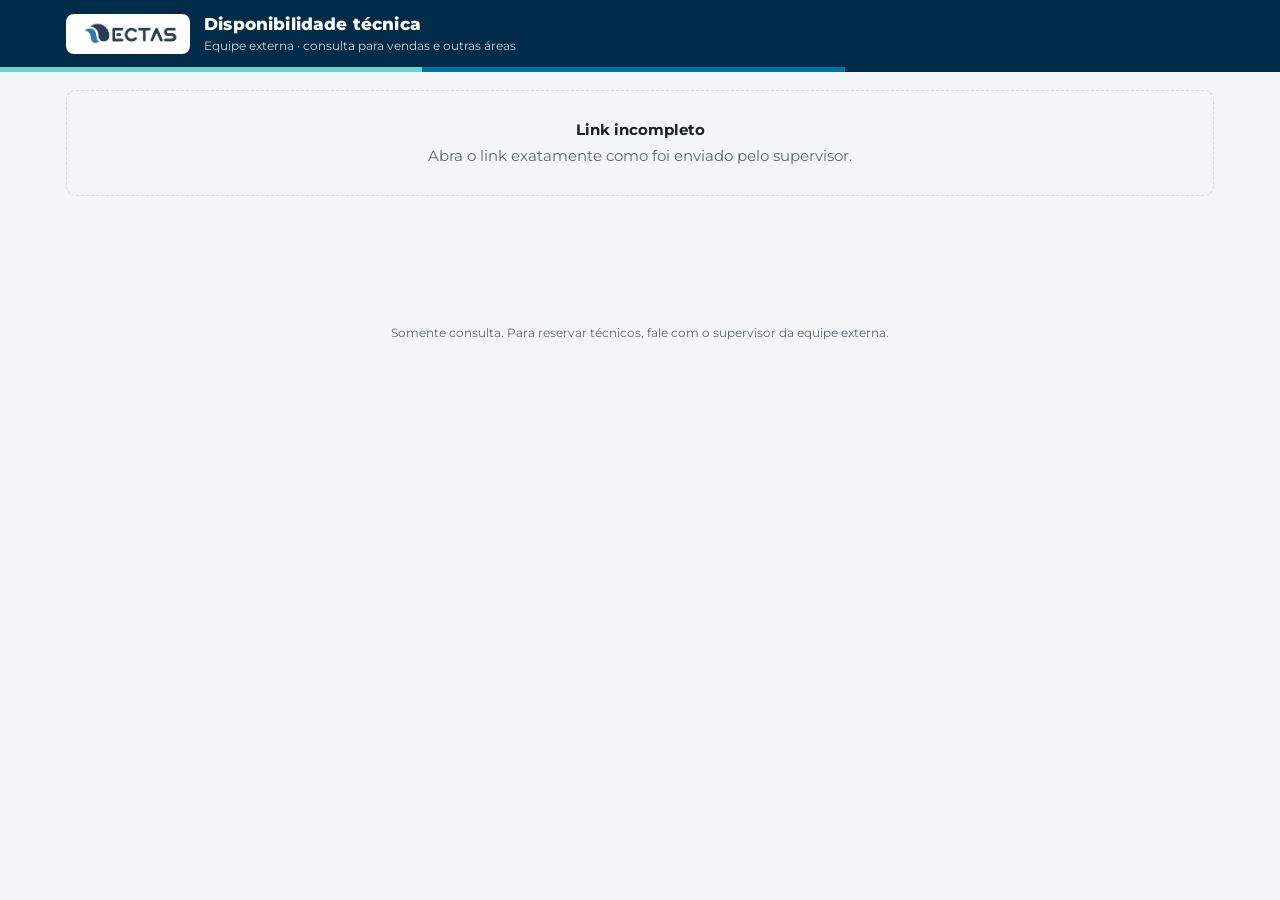
<file: agenda/disponibilidade.html>
<!doctype html>
<html lang="pt-BR">
<head>
<meta charset="utf-8">
<meta name="viewport" content="width=device-width,initial-scale=1,viewport-fit=cover">
<title>Disponibilidade técnica · ECTAS</title>
<meta name="theme-color" content="#002B49">
<meta name="robots" content="noindex">
<link rel="icon" href="icon-192.png">
<link rel="stylesheet" href="https://fonts.googleapis.com/css2?family=Montserrat:wght@400;500;600;700;800&display=swap">
<link rel="stylesheet" href="style.css?v=4">
</head>
<body>
<header class="band">
  <div class="wrap wide">
    <div class="logo"><img src="../logo.png" alt="ECTAS Saneamento"></div>
    <div class="apptitle"><h1>Disponibilidade técnica</h1><p>Equipe externa · consulta para vendas e outras áreas</p></div>
  </div>
  <div class="stripe"></div>
</header>
<main class="wrap wide" id="main" style="padding-top:18px"><div class="empty">Carregando a disponibilidade…</div></main>
<div id="toast" class="toast" hidden></div>
<footer class="rod wrap">Somente consulta. Para reservar técnicos, fale com o supervisor da equipe externa.</footer>
<script src="config.js?v=3"></script>
<script src="comum.js?v=4"></script>
<script src="disponibilidade.js?v=2"></script>
<script>
(function(){
"use strict";
const {h,hoje,segunda,addDias,brA,indexar,vazio}=window.AG,D=window.DISP;
const k=new URLSearchParams(location.search).get("k")||"";
const S={ini:segunda(hoje()),semanas:4,dados:null};
const main=document.getElementById("main");
async function carregar(){
  if(!k){main.replaceChildren(vazio("Link incompleto","Abra o link exatamente como foi enviado pelo supervisor."));return;}
  try{
    const r=await (await fetch(window.CENTRAL_AGENDA.url,{method:"POST",headers:{"Content-Type":"text/plain;charset=utf-8"},body:JSON.stringify({acao:"disponibilidade",k})})).json();
    if(!r.ok){main.replaceChildren(vazio(r.erro==="link"?"Este link foi desligado ou trocado":"Não consegui carregar","Peça um link novo ao supervisor da equipe externa."));return;}
    S.dados=r;S.idx=indexar(r.lancamentos);render();
  }catch(e){main.replaceChildren(vazio("Sem conexão","Verifique a internet e recarregue a página."));}
}
function render(){
  const r=S.dados,o={idx:S.idx,nomes:r.funcionarios,ini:S.ini,dias:S.semanas*7,obra:r.obra};
  const baixar=(tipo,b)=>async()=>{b.disabled=true;try{await D[tipo](o);}catch(e){alert(e.message);}finally{b.disabled=false;}};
  const bP=h("button",{class:"btn small",type:"button"},"Baixar PDF"),bX=h("button",{class:"btn small",type:"button"},"Baixar Excel");
  bP.onclick=baixar("pdf",bP);bX.onclick=baixar("excel",bX);
  main.replaceChildren(
    h("div",{class:"vhead"},h("div",{},h("h2",{text:"Quem está livre"}),h("p",{class:"lead",text:"Atualizado em "+new Date(r.atualizado).toLocaleString("pt-BR",{day:"2-digit",month:"2-digit",hour:"2-digit",minute:"2-digit"})+". A linha verde mostra quantos técnicos estão livres em cada dia útil."})),
      h("div",{class:"toolbar"},
        h("button",{class:"btn small",type:"button","aria-label":"Semana anterior",onclick:()=>{S.ini=addDias(S.ini,-7);render();}},"‹"),
        h("button",{class:"btn small",type:"button",onclick:()=>{S.ini=segunda(hoje());render();}},"Hoje"),
        h("button",{class:"btn small",type:"button","aria-label":"Próxima semana",onclick:()=>{S.ini=addDias(S.ini,7);render();}},"›"),
        h("span",{class:"faixa tnum",text:brA(S.ini)+" a "+brA(addDias(S.ini,S.semanas*7-1))}),
        h("select",{class:"compacto","aria-label":"Período",onchange:e=>{S.semanas=+e.target.value;render();}},[2,4,6,8].map(n=>h("option",{value:n,selected:n===S.semanas},n+" semanas"))),
        bP,bX)),
    D.legenda(),D.tabela(o));
}
carregar();
})();
</script>
</body>
</html>
</file>
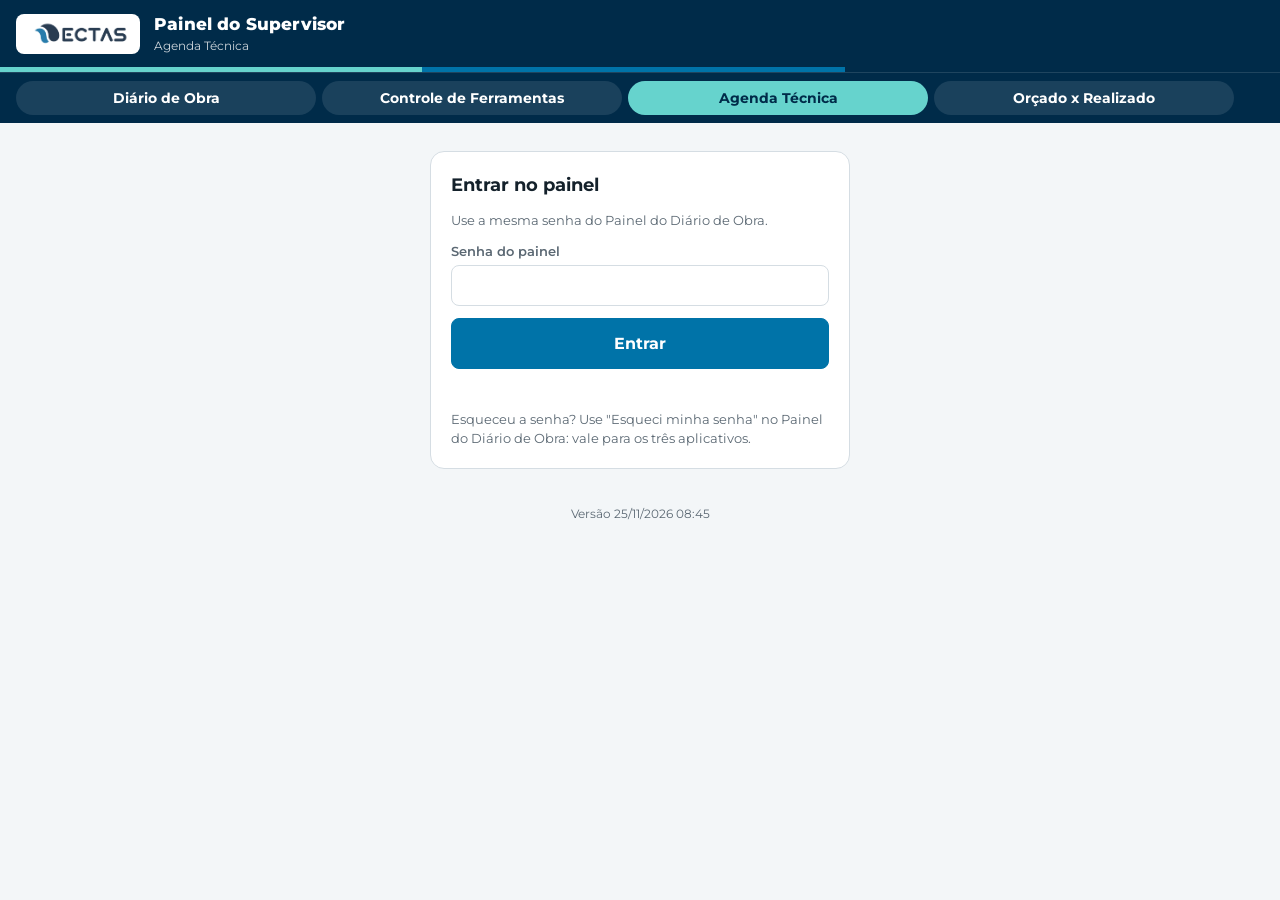
<file: agenda/supervisor.html>
<!doctype html>
<html lang="pt-BR">
<head>
<meta charset="utf-8">
<meta name="viewport" content="width=device-width,initial-scale=1,viewport-fit=cover">
<title>Painel do Supervisor · Agenda Técnica</title>
<meta name="theme-color" content="#002B49">
<link rel="icon" href="icon-192.png">
<link rel="stylesheet" href="https://fonts.googleapis.com/css2?family=Montserrat:wght@400;500;600;700;800&display=swap">
<link rel="stylesheet" href="style.css?v=4">
<style>.troca-app{background:#002B49;border-top:1px solid rgba(255,255,255,.12)}.troca-app .troca-wrap{display:flex;gap:6px;padding-block:8px}.troca-app a{flex:1;text-align:center;padding:9px 8px;border-radius:999px;color:#FFFFFF;background:rgba(255,255,255,.10);font:700 13.5px "Montserrat",Arial,sans-serif;text-decoration:none;white-space:nowrap;overflow:hidden;text-overflow:ellipsis;max-width:300px}.troca-app a[aria-current="page"]{background:#66D3CD;color:#002B49}.troca-app a:focus-visible{outline:3px solid #66D3CD;outline-offset:2px}
/* computador: largura que mostra a semana inteira, de segunda a domingo */
@media (min-width:1000px){.wide{max-width:1560px}.gradebox{--col:calc((min(100vw,1560px) - 32px - 132px - 4px)/7)}table.grade{table-layout:fixed;width:max-content}.grade th.nome,.grade td.nome{width:132px;min-width:132px;max-width:132px}.grade thead th:not(.nome),.grade td.cel{width:var(--col);min-width:var(--col);max-width:var(--col)}.grade td.cel>*{min-width:0;max-width:100%;overflow:hidden}}
</style>
</head>
<body>
<header class="band">
  <div class="wrap wide">
    <div class="logo"><img src="../logo.png" alt="ECTAS Saneamento"></div>
    <div class="apptitle"><h1>Painel do Supervisor</h1><p>Agenda Técnica</p></div>
    <button type="button" class="btn-top" id="b-atualizar" hidden>Atualizar</button>
    <button type="button" class="btn-top" id="b-sair" hidden>Sair</button>
  </div>
  <div class="stripe"></div>
</header>
<nav class="troca-app" aria-label="Escolher aplicativo"><div class="wrap wide troca-wrap"><a href="../supervisor.html">Diário de Obra</a><a href="../ferramentas/supervisor.html">Controle de Ferramentas</a><a href="supervisor.html" aria-current="page">Agenda Técnica</a><a href="../orcado.html">Orçado x Realizado</a></div></nav>

<div class="wrap" id="v-login">
  <form class="login" id="f-login">
    <h2>Entrar no painel</h2>
    <p class="mini" style="margin:0">Use a mesma senha do Painel do Diário de Obra.</p>
    <label>Senha do painel<input id="senha" type="password" autocomplete="current-password"></label>
    <button type="submit" class="btn primary big" id="b-entrar">Entrar</button>
    <div class="msg" id="msg-login" role="status"></div>
    <p class="mini" style="margin:0">Esqueceu a senha? Use "Esqueci minha senha" no Painel do Diário de Obra: vale para os três aplicativos.</p>
  </form>
</div>

<nav class="tabs" id="nav" hidden><div class="wrap wide" role="tablist">
  <button role="tab" data-tab="agenda" aria-selected="true">Agenda</button>
  <button role="tab" data-tab="hoje" aria-selected="false">Onde está a equipe</button>
  <button role="tab" data-tab="lanc" aria-selected="false">Lançamentos</button>
  <button role="tab" data-tab="pend" aria-selected="false">Obras em espera</button>
  <button role="tab" data-tab="cad" aria-selected="false">Cadastros</button>
</div></nav>

<main class="wrap wide" id="main" hidden></main>
<div id="modalroot"></div>
<div id="toast" class="toast" hidden></div>
<footer class="rod wrap"><span id="versao"></span></footer>

<script src="config.js?v=3"></script>
<script src="comum.js?v=4"></script>
<script src="clima.js?v=2"></script>
<script src="disponibilidade.js?v=2"></script>
<script src="supervisor.js?v=5" defer></script>
</body>
</html>
</file>
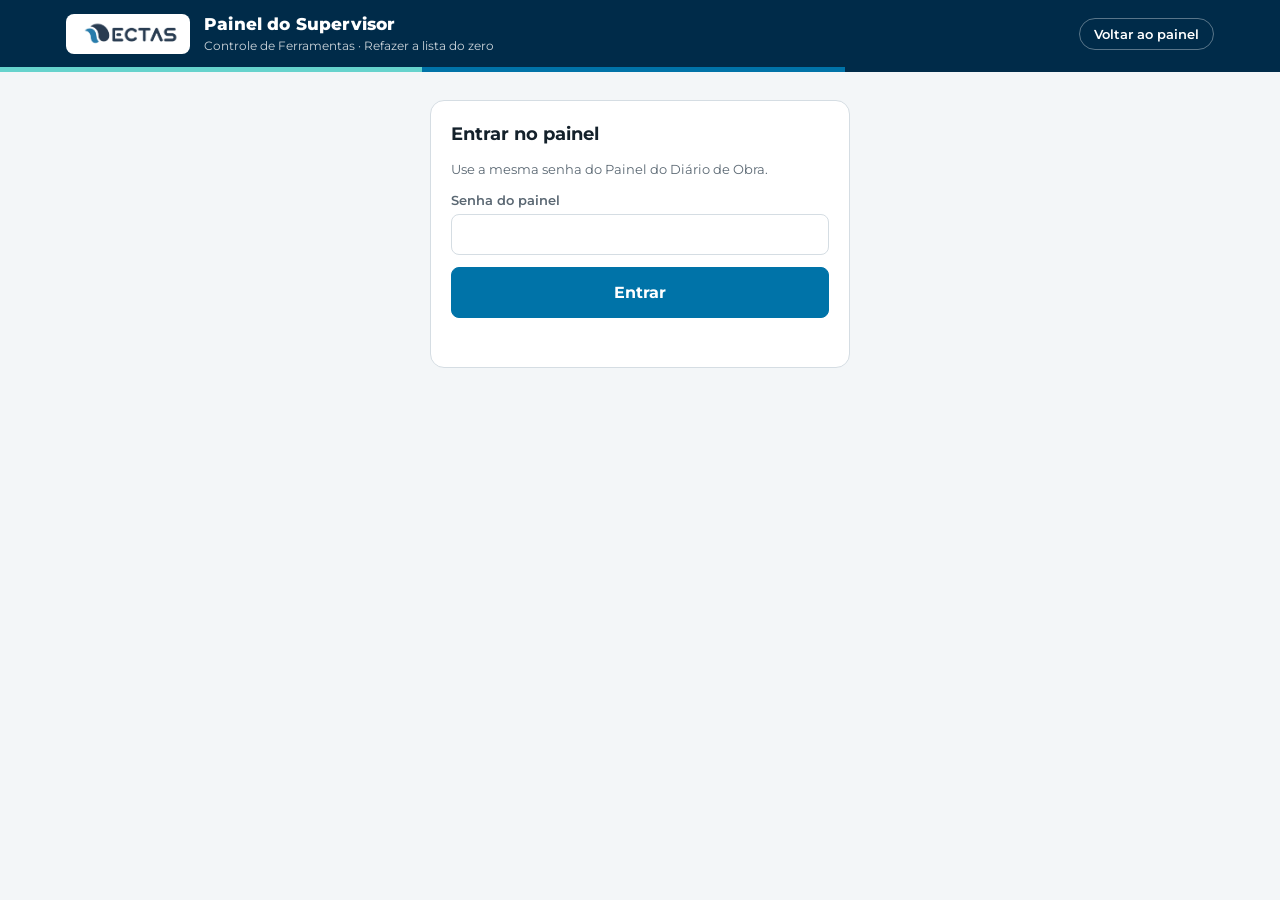
<file: ferramentas/nova-lista.html>
<!doctype html>
<html lang="pt-BR">
<head>
<meta charset="utf-8">
<meta name="viewport" content="width=device-width,initial-scale=1,viewport-fit=cover">
<title>Refazer a lista · Controle de Ferramentas</title>
<meta name="theme-color" content="#002B49">
<link rel="icon" href="icon-192.png">
<link rel="stylesheet" href="https://fonts.googleapis.com/css2?family=Montserrat:wght@400;500;600;700;800&display=swap">
<link rel="stylesheet" href="style.css?v=4">
<style>
.previa{display:flex;gap:10px;align-items:center;flex-wrap:wrap;background:#FEF3E2;border:1px solid #B54708;border-radius:12px;padding:10px 14px;font-size:13.5px;color:#3A2A12}
.passos{display:flex;gap:6px;flex-wrap:wrap}
.passos button{font:inherit;font-weight:700;font-size:13.5px;border:1px solid var(--line);background:var(--surface);color:var(--muted);border-radius:999px;padding:8px 14px;cursor:pointer;display:flex;gap:8px;align-items:center}
.passos button .n{display:inline-grid;place-items:center;width:22px;height:22px;border-radius:50%;background:var(--surface-2);font-size:12px}
.passos button[aria-current="step"]{border-color:var(--accent);color:var(--fg)}
.passos button[aria-current="step"] .n{background:var(--accent);color:#FFFFFF}
.passos button.feito .n{background:#1F9D55;color:#FFFFFF}
.kitcard{border:1px solid var(--line);border-radius:12px;padding:12px;display:grid;grid-template-columns:repeat(auto-fit,minmax(min(100%,200px),1fr));gap:10px;align-items:end;background:var(--surface)}
.kittabs{display:flex;gap:6px;flex-wrap:wrap}
.kittabs button{font:inherit;font-weight:700;font-size:13.5px;border:1px solid var(--line);background:var(--surface);color:var(--fg);border-radius:10px;padding:8px 12px;cursor:pointer}
.kittabs button[aria-pressed="true"]{background:var(--accent);border-color:var(--accent);color:#FFFFFF}
.kittabs small{font-weight:500;opacity:.8;margin-left:6px}
.itens td input,.itens td select{width:100%}
.opcao{border:1px solid var(--line);border-radius:12px;padding:12px 14px;display:flex;gap:12px;align-items:flex-start;cursor:pointer;background:var(--surface)}
.opcao:has(input:checked){border-color:var(--accent);box-shadow:0 0 0 1px var(--accent)}
.opcao input{margin-top:4px;width:18px;height:18px}
.resumo{display:grid;grid-template-columns:repeat(auto-fit,minmax(150px,1fr));gap:10px}
.resumo div{border:1px solid var(--line);border-radius:12px;padding:10px 12px;background:var(--surface)}
.resumo span{display:block;font-size:11.5px;font-weight:700;color:var(--muted);text-transform:uppercase;letter-spacing:.05em}
.resumo b{font-size:22px;font-variant-numeric:tabular-nums}
.codes{display:flex;flex-wrap:wrap;gap:6px}
.codes code{border:1px solid var(--line);border-radius:6px;padding:2px 6px;font-size:12px;background:var(--surface)}
.itemgrid{display:grid;grid-template-columns:repeat(auto-fill,minmax(min(100%,380px),1fr));gap:10px}
.itemcard{display:flex;gap:12px;border:1px solid var(--line);border-radius:12px;padding:10px;background:var(--surface)}
.itemcard.semfoto{border-color:#D08A1E;box-shadow:0 0 0 1px #D08A1E}
.fotoslot{flex:0 0 110px;height:110px;border-radius:10px;border:2px dashed var(--line);background:var(--surface-2);display:grid;place-items:center;overflow:hidden;cursor:pointer;font:inherit;font-size:12px;color:var(--muted);text-align:center;padding:0}
.itemcard.semfoto .fotoslot{border-color:#D08A1E;color:#B54708}
.fotoslot img{width:100%;height:100%;object-fit:cover}
.kittabs .semf{color:#B54708;font-weight:700}.kittabs button[aria-pressed="true"] .semf{color:#FFE2B8}
.btn[disabled]{opacity:.5;cursor:not-allowed}
.numgrid{display:grid;grid-template-columns:repeat(auto-fill,minmax(120px,1fr));gap:6px}
.numgrid input{font:600 14px var(--mono,monospace);text-transform:uppercase}
.numgrid input::placeholder{text-transform:none;font-family:var(--font);font-weight:400}
[hidden]{display:none!important}
@media (max-width:520px){.itemcard{flex-direction:column}.itemcard>.stack:first-child{flex:none!important;flex-direction:row;align-items:flex-end;gap:12px}.fotoslot{flex:0 0 120px;width:120px;height:120px}}
.salvo{font-size:12.5px;color:var(--muted);font-weight:600}
.salvo.err{color:#C4320A}
.confirma{border:2px solid #B54708;border-radius:12px;padding:12px 14px;background:#FEF3E2;color:#3A2A12}
.probs{margin:4px 0 0;padding-left:20px;font-size:13px}
.ok-pub{border:2px solid #1F9D55;border-radius:12px;padding:14px;background:#E9F7EF;color:#0F3D24}
</style>
</head>
<body>
<header class="band">
  <div class="wrap wide">
    <div class="logo"><img src="../logo.png" alt="ECTAS Saneamento"></div>
    <div class="apptitle"><h1>Painel do Supervisor</h1><p>Controle de Ferramentas · Refazer a lista do zero</p></div>
    <a class="btn-top" href="supervisor.html" style="text-decoration:none">Voltar ao painel</a>
  </div>
  <div class="stripe"></div>
</header>

<div class="wrap" id="v-login" hidden>
  <form class="login" id="f-login">
    <h2>Entrar no painel</h2>
    <p class="mini" style="margin:0">Use a mesma senha do Painel do Diário de Obra.</p>
    <label>Senha do painel<input id="senha" type="password" autocomplete="current-password"></label>
    <button type="submit" class="btn primary big">Entrar</button>
    <div class="msg" id="msg-login" role="status"></div>
  </form>
</div>

<main class="wrap wide stack" id="main" style="padding-top:16px;padding-bottom:48px;gap:14px" hidden>
  <div class="row" style="align-items:flex-end"><div style="flex:1;min-width:240px"><h2 style="margin:0">Refazer a lista de ferramentas</h2><p class="lead" style="margin:4px 0 0">Monte a lista nova kit por kit. Tudo é salvo sozinho (dá para continuar em outro aparelho). Enquanto não clicar em <b>Publicar</b>, os técnicos continuam usando a lista atual.</p></div><span class="salvo" id="salvo" role="status"></span></div>
  <nav class="passos" id="passos" aria-label="Etapas"></nav>
  <section id="etapa"></section>
  <div class="row" id="navbtns"><button type="button" class="btn" id="voltar">← Voltar</button><span class="spacer"></span><button type="button" class="btn primary" id="avancar">Avançar →</button></div>
</main>
<div class="wrap" id="v-carregando" style="padding:40px 16px"><p class="lead">Carregando…</p></div>
<div id="toast" class="toast" hidden></div>
<input type="file" accept="image/*" capture="environment" id="fotoIn" hidden>
<input type="file" accept="image/*" id="fotoArq" hidden>

<script src="config.js?v=2"></script>
<script>
(()=>{
"use strict";
const $=id=>document.getElementById(id);
const CENTRAL=window.CENTRAL_FERRAMENTAS||{};
const esc=s=>String(s==null?"":s).replace(/[&<>"']/g,c=>({"&":"&amp;","<":"&lt;",">":"&gt;",'"':"&quot;","'":"&#39;"}[c]));
const toast=(t,ms)=>{const e=$("toast");e.textContent=t;e.hidden=false;clearTimeout(e._t);e._t=setTimeout(()=>e.hidden=true,ms||3000);};
const hora=iso=>{try{return new Date(iso).toLocaleTimeString("pt-BR",{hour:"2-digit",minute:"2-digit"});}catch(e){return "";}};
let senha="",D=null;
const S={passo:0,kitSel:0,r:null,versao:0,fotos:{},pub:null,confirmar:false,descartar:false};
const PASSOS=["Kits","Ferramentas de cada kit","Números de controle e etiquetas","Revisar e publicar"];

/* ---------- central ---------- */
async function chamar(acao,extra){
  if(!CENTRAL.url)throw new Error("A página não está ligada à central.");
  const r=await fetch(CENTRAL.url,{method:"POST",headers:{"Content-Type":"text/plain;charset=utf-8"},body:JSON.stringify({painel:true,senha,acao,...(extra||{})})}).then(x=>x.json());
  if(!r.ok&&(r.erro==="senha incorreta"||r.erro==="senha vencida")){senha="";try{sessionStorage.removeItem("sup-senha");sessionStorage.removeItem("fer-sup-senha");}catch(e){}telaLogin(r.erro==="senha vencida"?"A senha do painel venceu. Troque no Painel do Diário de Obra.":"Senha incorreta.");throw new Error(r.erro);}
  return r;
}
function telaLogin(m){$("v-carregando").hidden=true;$("main").hidden=true;$("v-login").hidden=false;$("msg-login").textContent=m||"";$("msg-login").className="msg"+(m?" err":"");}
$("f-login").addEventListener("submit",e=>{e.preventDefault();senha=$("senha").value;if(!senha)return;$("msg-login").className="msg";$("msg-login").textContent="Entrando…";iniciar();});
async function iniciar(){
  try{
    const [d,r]=await Promise.all([chamar("listar"),chamar("rascunhoLer")]);
    if(!d.ok)return telaLogin(d.erro||"Não consegui entrar.");
    try{sessionStorage.setItem("sup-senha",senha);sessionStorage.setItem("fer-sup-senha",senha);}catch(e){}
    D=d;
    if(r.rascunho){S.r={kits:r.rascunho.kits||[]};S.versao=r.rascunho.versao||0;$("salvo").textContent="Lista em andamento, salva às "+hora(r.rascunho.atualizado_em)+" de "+new Date(r.rascunho.atualizado_em).toLocaleDateString("pt-BR");}
    else{S.r={kits:D.kits.filter(k=>k.ativo).map(k=>({id:k.id,nome:k.nome,local:k.local||"",responsavel:k.responsavel||"",itens:[]}))};if(!S.r.kits.length)S.r.kits.push(novoKit());S.versao=0;}
    $("v-login").hidden=true;$("v-carregando").hidden=true;$("main").hidden=false;render();
  }catch(e){if(!$("v-login").hidden)return;telaLogin(e.message==="senha incorreta"?"Senha incorreta.":"Sem conexão com a central. Tente de novo.");}
}

/* ---------- salvar sozinho ---------- */
let tSalvar=null,salvando=null,sujo=false;
function mudou(){sujo=true;$("salvo").className="salvo";$("salvo").textContent="Alterações ainda não salvas…";clearTimeout(tSalvar);tSalvar=setTimeout(salvar,1200);}
async function salvar(){
  clearTimeout(tSalvar);if(salvando){await salvando;if(!sujo)return true;}
  if(!sujo)return true;
  sujo=false;$("salvo").className="salvo";$("salvo").textContent="Salvando…";
  salvando=(async()=>{
    try{const r=await chamar("rascunhoSalvar",{versao:S.versao,rascunho:S.r});
      if(r.ok){S.versao=r.versao;$("salvo").textContent="✓ Salvo às "+hora(r.atualizado_em);return true;}
      if(r.codigo==="conflito"){S.r={kits:r.rascunho.kits||[]};S.versao=r.rascunho.versao||0;S.kitSel=0;render();$("salvo").textContent="Recarreguei a lista salva em outro aparelho.";toast("A lista foi alterada em outro aparelho. Mostrei a versão mais nova; refaça a última alteração, se precisar.",6000);return false;}
      throw new Error(r.erro||"Não consegui salvar.");}
    catch(e){sujo=true;$("salvo").className="salvo err";$("salvo").textContent="⚠ Não salvo (sem conexão). Vou tentar de novo.";clearTimeout(tSalvar);tSalvar=setTimeout(salvar,8000);return false;}
  })();
  const ok=await salvando;salvando=null;return ok;
}
window.addEventListener("beforeunload",e=>{if(sujo){e.preventDefault();e.returnValue="";}});

/* ---------- regras ---------- */
const novoKit=()=>({id:"",nome:"",local:"",responsavel:"",itens:[]});
const normN=v=>String(v||"").toUpperCase().replace(/\s+/g,"");
const normNome=v=>String(v||"").trim().replace(/\s+/g," ").toLowerCase();
const nums=i=>{if(i.tipo!=="qr")return [];const q=Math.max(1,+i.qtd||1);i.nums=(i.nums||[]).slice(0,q);while(i.nums.length<q)i.nums.push("");return i.nums;};
const CODIGO_OK=/^[A-Z0-9][A-Z0-9\-\/._]{0,19}$/;
function problemasNum(){const vistos={},rep=new Set(),inval=new Set();let vazios=0;
  S.r.kits.forEach(k=>k.itens.forEach(i=>nums(i).forEach(v=>{const n=normN(v);if(!n){vazios++;return;}if(!CODIGO_OK.test(n))inval.add(n);if(vistos[n])rep.add(n);vistos[n]=1;})));
  return {vazios,rep:[...rep],inval:[...inval]};}
function proximo(v,passo){const m=String(v).match(/^(.*?)(\d+)(\D*)$/);if(!m)return "";const n=String(+m[2]+passo).padStart(m[2].length,"0");return m[1]+n+m[3];}
const pecas=k=>k.itens.filter(i=>i.tipo==="qr").reduce((s,i)=>s+(+i.qtd||0),0);
const totalPecas=()=>S.r.kits.reduce((s,k)=>s+pecas(k),0);
const semFoto=k=>k.itens.filter(i=>!i.foto).length;
const totalSemFoto=()=>S.r.kits.reduce((s,k)=>s+semFoto(k),0);
function problemas(){const p=[],nomes={};
  if(!S.r.kits.length)p.push("Cadastre pelo menos um kit.");
  S.r.kits.forEach((k,n)=>{const nk=normNome(k.nome);if(!nk)p.push(`O kit ${n+1} está sem nome.`);else if(nomes[nk])p.push(`Dois kits com o nome ${k.nome}.`);else nomes[nk]=1;
    if(!k.itens.length)p.push(`${k.nome||"Kit "+(n+1)}: nenhum item.`);
    if(k.itens.some(i=>!normNome(i.nome)))p.push(`${k.nome||"Kit "+(n+1)}: há item sem nome.`);});
  const sf=totalSemFoto();if(sf)p.push(`Faltam fotos em ${sf} item(ns): ${S.r.kits.filter(semFoto).map(k=>(k.nome||"kit sem nome")+" ("+semFoto(k)+")").join(", ")}.`);
  const pr=problemasNum();if(pr.vazios)p.push(`Faltam números de controle em ${pr.vazios} peça(s).`);
  if(pr.rep.length)p.push(`Número de controle repetido: ${pr.rep.join(", ")}.`);
  if(pr.inval.length)p.push(`Número com caractere não aceito: ${pr.inval.join(", ")} (use letras, números, - / . _ e até 20 caracteres).`);
  return p;}
const fotoSrc=id=>S.fotos[id]&&S.fotos[id]!=="x"?S.fotos[id]:"";
const baixando={};
async function baixarFotos(){const falta=[...new Set(S.r.kits.flatMap(k=>k.itens.map(i=>i.foto)).filter(id=>id&&!S.fotos[id]&&!baixando[id]))];
  if(!falta.length)return;let mudou_=false;
  await Promise.all(falta.slice(0,12).map(async id=>{baixando[id]=1;try{const r=await chamar("arquivo",{id});S.fotos[id]=r.ok?`data:${r.tipo};base64,${r.b64}`:"x";mudou_=true;}catch(e){}delete baixando[id];}));
  if(mudou_&&S.passo===1)render();}

/* ---------- tela ---------- */
function render(){
  $("passos").innerHTML=PASSOS.map((p,i)=>`<button type="button" data-p="${i}" ${i===S.passo?'aria-current="step"':""} class="${i<S.passo?"feito":""}"><span class="n">${i<S.passo?"✓":i+1}</span>${p}</button>`).join("");
  $("passos").querySelectorAll("[data-p]").forEach(b=>b.onclick=()=>{S.passo=+b.dataset.p;S.confirmar=S.descartar=false;render();});
  $("voltar").hidden=S.passo===0;$("avancar").hidden=S.passo===PASSOS.length-1;$("navbtns").hidden=!!S.pub;$("passos").hidden=!!S.pub;
  if(S.kitSel>=S.r.kits.length)S.kitSel=0;
  if(S.pub){$("etapa").innerHTML=pFeito();return;}
  $("etapa").innerHTML=[pKits,pItens,pEtiquetas,pPublicar][S.passo]();
  ({0:aKits,1:aItens,2:aEtiquetas,3:aPublicar})[S.passo]();
}
$("voltar").onclick=()=>{S.passo=Math.max(0,S.passo-1);render();window.scrollTo({top:0,behavior:"smooth"});};
$("avancar").onclick=()=>{if(S.passo===0&&S.r.kits.some(k=>!k.nome.trim()))return toast("Dê um nome a todos os kits antes de seguir.");
  if(S.passo===1&&totalSemFoto())toast(`Atenção: ${totalSemFoto()} item(ns) ainda sem foto. Dá para seguir, mas só publica com todas as fotos.`,4500);
  S.passo=Math.min(PASSOS.length-1,S.passo+1);render();window.scrollTo({top:0,behavior:"smooth"});};

/* 1. kits */
function pKits(){return `<div class="card stack"><div class="row"><h3>1. Kits</h3><span class="spacer"></span><button type="button" class="btn small" id="kAdd">+ Novo kit</button></div>
  <p class="mini" style="margin:0">Dê a cada kit um nome que identifique a atividade ou a equipe (ex.: <i>Kit Elétrica – Equipe 1</i>, <i>Kit Partida de ETE</i>). Os kits que já existem vêm preenchidos: troque o nome se quiser; quem já estava autorizado nele continua autorizado.</p>
  ${S.r.kits.map((k,i)=>`<div class="kitcard" data-k="${i}"><label class="field">Nome do kit<input data-f="nome" value="${esc(k.nome)}" maxlength="60" placeholder="Ex.: Kit Elétrica – Equipe 1" style="${k.nome.trim()?"":"border-color:#D08A1E"}"></label><label class="field">Atividade / equipe<input data-f="local" value="${esc(k.local)}" maxlength="120" placeholder="Ex.: montagem elétrica"></label><label class="field">Responsável<input data-f="responsavel" value="${esc(k.responsavel)}" maxlength="80" placeholder="Nome do técnico"></label><div class="row"><span class="mini">${k.id?"Kit já existente":"<b>Kit novo</b>"} · ${k.itens.length} itens · ${pecas(k)} peças com etiqueta</span><span class="spacer"></span><button type="button" class="btn small bad" data-del="${i}">Remover</button></div></div>`).join("")}
  ${S.descartar?`<div class="confirma stack" style="gap:8px"><b>Descartar a lista nova inteira?</b><span class="mini">Apaga o que foi montado aqui (kits, itens e números). A lista atual dos técnicos não muda.</span><div class="row"><button type="button" class="btn" id="dNao">Não</button><button type="button" class="btn bad" id="dSim">Descartar e começar de novo</button></div></div>`:""}
  <div class="row"><span class="mini">Os técnicos autorizados de cada kit são marcados em Cadastro &gt; Kits &gt; Editar. Kit novo começa sem ninguém autorizado.</span><span class="spacer"></span><button type="button" class="linkbtn" id="kDescartar">Descartar a lista nova</button></div></div>`;}
function aKits(){
  $("kAdd").onclick=()=>{S.r.kits.push(novoKit());mudou();render();const ins=document.querySelectorAll('[data-f="nome"]');ins[ins.length-1].focus();};
  document.querySelectorAll("[data-k] input").forEach(i=>i.oninput=()=>{S.r.kits[+i.closest("[data-k]").dataset.k][i.dataset.f]=i.value;mudou();});
  document.querySelectorAll("[data-del]").forEach(b=>b.onclick=()=>{const k=S.r.kits[+b.dataset.del];if(S.r.kits.length<2)return toast("Precisa ter pelo menos um kit.");
    if(k.itens.length&&b.dataset.ok!=="1"){b.dataset.ok="1";b.textContent="Confirmar remoção";return;}
    S.r.kits.splice(+b.dataset.del,1);S.kitSel=0;mudou();render();});
  $("kDescartar").onclick=()=>{S.descartar=true;render();};
  if($("dNao"))$("dNao").onclick=()=>{S.descartar=false;render();};
  if($("dSim"))$("dSim").onclick=async()=>{try{await salvando;const r=await chamar("rascunhoDescartar");if(!r.ok)return toast(r.erro||"Não consegui descartar.");sujo=false;clearTimeout(tSalvar);
    S.r={kits:D.kits.filter(k=>k.ativo).map(k=>({id:k.id,nome:k.nome,local:k.local||"",responsavel:k.responsavel||"",itens:[]}))};if(!S.r.kits.length)S.r.kits.push(novoKit());S.versao=0;S.descartar=false;S.kitSel=0;$("salvo").textContent="Lista nova descartada.";render();}catch(e){toast(e.message);}};
}

/* 2. itens de cada kit (foto obrigatória) */
function pItens(){const k=S.r.kits[S.kitSel];
  const nomes=[...new Set(D.ferramentas.filter(t=>t.grupo==="permanente").map(t=>t.desc).concat(S.r.kits.flatMap(x=>x.itens.map(i=>i.nome)).filter(Boolean)))].sort((a,b)=>a.localeCompare(b,"pt"));
  const kAnt=k.id&&D.kits.find(x=>x.id===k.id);
  setTimeout(baixarFotos,0);
  return `<div class="card stack"><h3>2. Ferramentas de cada kit</h3>
  <p class="mini" style="margin:0">Cadastre o que <b>realmente</b> está em cada kit hoje: <b>foto</b>, nome e quantidade. <b>A foto é obrigatória</b> em todos os itens (no celular, o botão abre a câmera). <b>Etiqueta QR</b>: cada unidade tem um nº de controle e é conferida peça por peça. <b>Só contagem</b>: itens pequenos ou de consumo, conferidos pela quantidade. Use o mesmo nome para a mesma ferramenta em kits diferentes.</p>
  <div class="kittabs">${S.r.kits.map((x,i)=>`<button type="button" data-ks="${i}" aria-pressed="${i===S.kitSel}">${esc(x.nome||"Kit sem nome")}<small>${x.itens.length}${semFoto(x)?` · <span class="semf">${semFoto(x)} sem foto</span>`:""}</small></button>`).join("")}</div>
  <datalist id="cat">${nomes.map(c=>`<option value="${esc(c)}">`).join("")}</datalist>
  <div class="itemgrid">${k.itens.map((it,j)=>`<div class="itemcard${it.foto?"":" semfoto"}" data-j="${j}">
     <div class="stack" style="gap:4px;flex:0 0 110px"><button type="button" class="fotoslot" data-foto="${j}" aria-label="Foto de ${esc(it.nome||"item")}">${it.foto?(fotoSrc(it.foto)?`<img src="${fotoSrc(it.foto)}" alt="">`:`<span>${S.fotos[it.foto]==="x"?"Foto não encontrada":"Carregando foto…"}</span>`):it._env?`<span>Enviando…</span>`:`<span>📷<br>Tirar foto<br><b>obrigatória</b></span>`}</button>
      <button type="button" class="linkbtn" data-arq="${j}" style="font-size:12px">🖼 escolher arquivo</button></div>
     <div class="stack" style="gap:8px;flex:1;min-width:0">
      <label class="field">Ferramenta<input list="cat" data-c="nome" value="${esc(it.nome)}" maxlength="160" placeholder="Digite o nome" style="${it.nome.trim()?"":"border-color:#D08A1E"}"></label>
      <div class="row" style="gap:8px"><label class="field" style="flex:0 0 84px">Qtd<input type="number" min="1" max="999" inputmode="numeric" data-c="qtd" value="${it.qtd}"></label>
       <label class="field" style="flex:1"><span>Controle</span><select data-c="tipo"><option value="qr" ${it.tipo==="qr"?"selected":""}>Etiqueta QR</option><option value="cont" ${it.tipo==="cont"?"selected":""}>Só contagem</option></select></label></div>
      ${it.tipo==="qr"?`<div class="field"><span>Nº de controle da etiqueta ${nums(it).length>1?`(um por unidade)`:""}</span><div class="numgrid">${nums(it).map((v,u)=>`<input data-num="${u}" value="${esc(v)}" maxlength="20" placeholder="${u===0?"Ex.: ELE-001":"Unidade "+(u+1)}" autocomplete="off" autocapitalize="characters">`).join("")}</div>
        <div class="row" style="gap:6px">${nums(it).length>1?`<button type="button" class="btn small" data-seq>Preencher sequência</button>`:""}<button type="button" class="btn small" data-lerqr>📷 Ler etiqueta colada</button></div></div>`:""}
      <div class="row"><span class="mini">${it.foto?"✓ Foto ok":"⚠ Falta a foto"}</span><span class="spacer"></span><button type="button" class="btn small" data-rm="${j}">Remover</button></div>
     </div></div>`).join("")||`<p class="mini">Nenhum item ainda. Clique em "📷 + Adicionar ferramenta" (começa pela foto).</p>`}</div>
  <div class="row"><button type="button" class="btn primary" id="iAdd">📷 + Adicionar ferramenta</button><select id="iCopia" style="max-width:300px"><option value="">Copiar itens de…</option>${kAnt?`<option value="atual">Lista atual deste kit (${esc(kAnt.nome)})</option>`:""}${S.r.kits.map((x,i)=>i!==S.kitSel&&x.itens.length?`<option value="${i}">${esc(x.nome||"Kit sem nome")} (lista nova)</option>`:"").join("")}</select><span class="spacer"></span><span class="mini"><b>${k.itens.length}</b> itens · <b>${pecas(k)}</b> peças com etiqueta · <b>${k.itens.length-semFoto(k)}/${k.itens.length}</b> com foto</span></div></div>`;}
let fotoAlvo=null;
function encolher(file){return new Promise((ok,no)=>{const img=new Image();img.onload=()=>{const s=Math.min(1,1024/Math.max(img.width,img.height)),c=document.createElement("canvas");c.width=Math.round(img.width*s);c.height=Math.round(img.height*s);c.getContext("2d").drawImage(img,0,0,c.width,c.height);URL.revokeObjectURL(img.src);ok(c.toDataURL("image/jpeg",.8));};img.onerror=no;img.src=URL.createObjectURL(file);});}
async function usarFoto(file){const alvo=fotoAlvo;fotoAlvo=null;if(!file||!alvo)return;const it=alvo.it;
  let img;try{img=await encolher(file);}catch(e){return toast("Não consegui usar esta foto.");}
  it._env=true;render();
  try{const r=await chamar("rascunhoFoto",{foto:img.split(",")[1],nome:it.nome||"item"});if(!r.ok)throw new Error(r.erro||"Não consegui enviar a foto.");
    S.fotos[r.foto]=img;it.foto=r.foto;delete it._env;mudou();}
  catch(e){delete it._env;toast(e.message==="Failed to fetch"?"Sem conexão: a foto não foi enviada. Tente de novo.":e.message,5000);}
  render();const j=S.r.kits[S.kitSel].itens.indexOf(it);const i=document.querySelector(`[data-j="${j}"] [data-c="nome"]`);if(i&&!i.value)i.focus();}
$("fotoIn").onchange=e=>usarFoto(e.target.files[0]);
$("fotoArq").onchange=e=>usarFoto(e.target.files[0]);
function aItens(){const k=S.r.kits[S.kitSel];
  document.querySelectorAll("[data-ks]").forEach(b=>b.onclick=()=>{S.kitSel=+b.dataset.ks;render();});
  const pedirFoto=(it,arq)=>{fotoAlvo={it};const f=$(arq?"fotoArq":"fotoIn");f.value="";f.click();};
  $("iAdd").onclick=()=>{const it={nome:"",qtd:1,tipo:"qr",foto:"",nums:[""]};k.itens.push(it);mudou();render();pedirFoto(it);};
  document.querySelectorAll("[data-foto]").forEach(b=>b.onclick=()=>pedirFoto(k.itens[+b.dataset.foto]));
  document.querySelectorAll("[data-arq]").forEach(b=>b.onclick=()=>pedirFoto(k.itens[+b.dataset.arq],true));
  document.querySelectorAll("[data-j] [data-c]").forEach(i=>{const f=()=>{const it=k.itens[+i.closest("[data-j]").dataset.j],c=i.dataset.c;
      it[c]=c==="qtd"?Math.max(1,Math.min(999,Math.floor(+i.value)||1)):i.value;mudou();};
    i.oninput=f;if(i.dataset.c!=="nome")i.onchange=()=>{f();setTimeout(render,0);};});
  document.querySelectorAll("[data-j] [data-num]").forEach(i=>{i.oninput=()=>{nums(k.itens[+i.closest("[data-j]").dataset.j])[+i.dataset.num]=normN(i.value);mudou();};i.onchange=()=>{i.value=normN(i.value);};});
  document.querySelectorAll("[data-rm]").forEach(b=>b.onclick=()=>{if(b.dataset.ok!=="1"){b.dataset.ok="1";b.textContent="Confirmar";b.classList.add("bad");return;}k.itens.splice(+b.dataset.rm,1);mudou();render();});
  document.querySelectorAll("[data-seq]").forEach(b=>b.onclick=()=>{const it=k.itens[+b.closest("[data-j]").dataset.j],ns=nums(it);
    if(!ns[0])return toast("Digite o número da primeira unidade (ex.: ELE-001).");if(!proximo(ns[0],1))return toast("O primeiro número precisa terminar em algarismos (ex.: ELE-001).");
    for(let u=1;u<ns.length;u++)ns[u]=proximo(ns[0],u);mudou();render();});
  document.querySelectorAll("[data-lerqr]").forEach(b=>b.onclick=async()=>{const it=k.itens[+b.closest("[data-j]").dataset.j],ns=nums(it);
    const x=await lerCodigo("Leia a etiqueta já colada na peça");if(!x)return;const v=normN(x);
    if(ns.includes(v))return toast(v+" já está neste item.");let u=ns.findIndex(n=>!n);if(u<0)return toast("Todas as unidades já têm número. Aumente a quantidade ou apague um número.");
    ns[u]=v;mudou();render();toast(`Unidade ${u+1}: ${v}`);});
  const cp=$("iCopia");cp.onchange=()=>{const v=cp.value;if(v==="")return;let novos=[];
    if(v==="atual"){const ts=D.ferramentas.filter(t=>t.grupo==="permanente"&&t.ativa);
      for(const t of ts){const us=D.pecas.filter(p=>p.kit===k.id&&p.ferramenta===t.id&&p.situacao!=="baixada").sort((a,b)=>a.codigo.localeCompare(b.codigo));
        const q=us.length||(t.qtdKits?(+t.qtdKits[k.id]||0):t.qtd);if(!q)continue;
        novos.push({nome:t.desc,qtd:q,tipo:us.length?"qr":"cont",foto:t.foto||"",nums:us.map(u=>u.codigo)});}
      toast("Itens da lista atual trazidos. Confira cada um: tire a foto onde faltar, corrija nomes e quantidades e remova o que não está no kit.",6500);}
    else{novos=S.r.kits[+v].itens.map(x=>({nome:x.nome,qtd:x.qtd,tipo:x.tipo,foto:x.foto,nums:[]}));toast("Itens copiados com a mesma foto. Ajuste as quantidades e defina os números de controle deste kit.",5500);}
    k.itens=k.itens.concat(novos);mudou();render();};
}

/* leitor de etiqueta QR / código de barras pela câmera */
function carregarJs(src,glob){return window[glob]?Promise.resolve():new Promise((ok,no)=>{const s=document.createElement("script");s.src=src;s.onload=ok;s.onerror=()=>no(new Error("Não consegui carregar "+src));document.head.appendChild(s);});}
function lerCodigo(titulo){
  return new Promise(async fim=>{
    const ov=document.createElement("div");ov.className="scanner";
    ov.innerHTML=`<video playsinline muted></video><div class="mira"></div><div class="topo"><b style="flex:1">${esc(titulo)}</b></div>
      <div class="base"><div class="ultimo" role="status">Aponte para a etiqueta (QR ou código de barras).</div><div class="row"><button type="button" class="btn" data-dig>Digitar</button><span class="spacer"></span><button type="button" class="btn primary" data-fim>Fechar</button></div></div>`;
    document.body.appendChild(ov);
    const v=ov.querySelector("video"),st=ov.querySelector(".ultimo");let stream=null,vivo=true;
    const sair=val=>{vivo=false;try{stream&&stream.getTracks().forEach(t=>t.stop());}catch(e){}ov.remove();fim(val);};
    ov.querySelector("[data-fim]").onclick=()=>sair(null);
    ov.querySelector("[data-dig]").onclick=()=>{const x=prompt("Nº de controle da etiqueta:");sair(x&&x.trim()?x.trim():null);};
    if(!navigator.mediaDevices||!navigator.mediaDevices.getUserMedia){st.textContent="Este aparelho não liberou a câmera aqui. Toque em Digitar.";return;}
    try{stream=await navigator.mediaDevices.getUserMedia({video:{facingMode:{ideal:"environment"},width:{ideal:1280},height:{ideal:720}},audio:false});v.srcObject=stream;await v.play();}
    catch(e){st.textContent="Não consegui abrir a câmera. Libere a câmera para este site ou toque em Digitar.";return;}
    let det=null;if("BarcodeDetector" in window){try{det=new BarcodeDetector({formats:["qr_code","code_128","code_39","ean_13","itf","data_matrix"]});}catch(e){try{det=new BarcodeDetector();}catch(e2){}}}
    if(!det){try{await carregarJs("lib/jsQR.js","jsQR");}catch(e){}}
    const c=document.createElement("canvas"),g=c.getContext("2d",{willReadFrequently:true});
    const passo=async()=>{if(!vivo)return;
      try{if(v.readyState>=2){let txt="";
        if(det){const r=await det.detect(v);if(r&&r[0])txt=r[0].rawValue;}
        else if(window.jsQR){const w=Math.min(v.videoWidth,720),h=Math.round(v.videoHeight*w/v.videoWidth);c.width=w;c.height=h;g.drawImage(v,0,0,w,h);const q=window.jsQR(g.getImageData(0,0,w,h).data,w,h,{inversionAttempts:"dontInvert"});if(q)txt=q.data;}
        if(txt){ov.querySelector(".mira").classList.add("hit");if(navigator.vibrate)navigator.vibrate(60);setTimeout(()=>sair(txt.trim()),150);return;}}}catch(e){}
      setTimeout(passo,180);};
    passo();
  });
}

/* 3. números de controle e etiquetas */
function pEtiquetas(){const pr=problemasNum(),n=totalPecas();
  return `<div class="card stack"><h3>3. Números de controle e etiquetas</h3>
  <p class="mini" style="margin:0">O <b>número de controle</b> de cada peça é definido por você (na etapa 2 ou aqui). É ele que sai na etiqueta QR e que o técnico lê na conferência. Pode seguir o padrão de vocês, por exemplo por atividade (ELE-001, MEC-001) ou o nº de patrimônio. Use letras, números e - / . _ (até 20 caracteres). O mesmo número não pode estar em duas peças.</p>
  <div class="resumo"><div><span>Peças com etiqueta</span><b>${n}</b></div><div><span>Com número</span><b>${n-pr.vazios}</b></div><div><span>Sem número</span><b style="color:${pr.vazios?"#B54708":"inherit"}">${pr.vazios}</b></div><div><span>Repetidos</span><b style="color:${pr.rep.length?"#C4320A":"inherit"}">${pr.rep.length}</b></div></div>
  ${pr.rep.length?`<div class="banner">Número repetido: ${pr.rep.map(esc).join(", ")}. Cada peça precisa de um número só dela.</div>`:""}
  ${pr.inval.length?`<div class="banner">Número com caractere não aceito: ${pr.inval.map(esc).join(", ")}.</div>`:""}
  <div class="tablebox"><table><thead><tr><th>Kit</th><th>Ferramenta</th><th>Unidade</th><th style="width:220px">Nº de controle</th></tr></thead><tbody>
  ${S.r.kits.map((k,ki)=>k.itens.map((it,j)=>nums(it).map((v,u)=>`<tr><td>${esc(k.nome)}</td><td>${esc(it.nome||"—")}</td><td>${u+1} de ${nums(it).length}</td><td><input data-t="${ki}.${j}.${u}" value="${esc(v)}" maxlength="20" placeholder="Definir número" autocapitalize="characters" autocomplete="off" style="${v&&!pr.rep.includes(normN(v))&&CODIGO_OK.test(normN(v))?"":"border-color:#D08A1E"}"></td></tr>`).join("")).join("")).join("")||`<tr><td colspan="4" class="mini">Nenhuma peça com etiqueta ainda.</td></tr>`}
  </tbody></table></div>
  <div class="card stack" style="gap:8px;padding:12px"><b>Etiquetas para imprimir</b>
   <span class="mini">A4 com 33 etiquetas por folha (63,5 x 25,4 mm, Pimaco A4356/A4256). Imprima em 100%. Pode imprimir antes de publicar, para já ir colando nas peças.</span>
   <div class="row" style="align-items:flex-end"><label class="field" style="max-width:280px">Quais<select id="eKit"><option value="">Todos os kits (${n})</option>${S.r.kits.map((k,i)=>`<option value="${i}">${esc(k.nome)} (${pecas(k)})</option>`).join("")}</select></label>
   <label class="field" style="max-width:150px">Começar na posição<input id="ePos" type="number" min="1" max="33" value="1"></label>
   <button type="button" class="btn" id="ePdf">Baixar PDF das etiquetas</button></div></div></div>`;}
function aEtiquetas(){
  document.querySelectorAll("[data-t]").forEach(i=>i.onchange=()=>{const [ki,j,u]=i.dataset.t.split(".").map(Number);nums(S.r.kits[ki].itens[j])[u]=normN(i.value);mudou();setTimeout(render,0);});
  $("ePdf").onclick=async()=>{const sel=$("eKit").value,ks=sel===""?S.r.kits:[S.r.kits[+sel]];
    const us=ks.flatMap(k=>k.itens.flatMap(it=>nums(it).filter(Boolean).map(c=>({codigo:normN(c),desc:it.nome}))));
    if(!us.length)return toast("Nenhuma peça com número definido.");
    try{$("ePdf").disabled=true;$("ePdf").textContent="Gerando…";const blob=await pdfEtiquetas(us,Math.max(1,Math.min(33,+$("ePos").value||1)));
      const u=URL.createObjectURL(blob),a=document.createElement("a");a.href=u;a.download=`etiquetas-lista-nova-${new Date().toISOString().slice(0,10)}.pdf`;document.body.appendChild(a);a.click();a.remove();setTimeout(()=>URL.revokeObjectURL(u),60000);}
    catch(e){toast(e.message);}finally{const b=$("ePdf");if(b){b.disabled=false;b.textContent="Baixar PDF das etiquetas";}}};
}
async function pdfEtiquetas(units,start){
  await carregarJs("../lib/jspdf.umd.min.js","jspdf");await carregarJs("lib/qrcode.js","qrcode");
  const doc=new window.jspdf.jsPDF({unit:"mm",format:"a4"}),W=63.5,H=25.4,L=7.25,T=8.8,G=2.5,Q=19;let page=0;
  units.forEach((u,i)=>{const pos=start-1+i,pg=Math.floor(pos/33);while(page<pg){doc.addPage();page++;}
    const slot=pos%33,x=L+(slot%3)*(W+G),y=T+Math.floor(slot/3)*H;
    const qr=window.qrcode(0,"M");qr.addData(u.codigo);qr.make();const n=qr.getModuleCount(),cs=Q/n,x0=x+3,y0=y+(H-Q)/2;
    doc.setFillColor(0,0,0);for(let r=0;r<n;r++)for(let c=0;c<n;c++)if(qr.isDark(r,c))doc.rect(x0+c*cs,y0+r*cs,cs+.02,cs+.02,"F");
    const tx=x0+Q+3,tw=x+W-tx-2.5;
    doc.setTextColor(0,43,73);doc.setFont("helvetica","bold");let fz=14;doc.setFontSize(fz);while(fz>7&&doc.getTextWidth(u.codigo)>tw){fz-=.5;doc.setFontSize(fz);}doc.text(u.codigo,tx,y+8.6);
    doc.setTextColor(20,20,20);doc.setFont("helvetica","normal");doc.setFontSize(7.2);doc.text(doc.splitTextToSize(u.desc||"",tw).slice(0,3),tx,y+12.6,{lineHeightFactor:1.15});
    doc.setTextColor(96,96,96);doc.setFontSize(5.6);doc.text("ECTAS · Controle de ferramentas",tx,y+H-3.2);});
  return doc.output("blob");
}

/* 4. revisar e publicar */
function pPublicar(){const itens=S.r.kits.reduce((s,k)=>s+k.itens.length,0),prob=problemas(),novos=S.r.kits.filter(k=>!k.id);
  const fora=D.kits.filter(k=>k.ativo&&!S.r.kits.some(x=>x.id===k.id));
  const tools=new Set(S.r.kits.flatMap(k=>k.itens.map(i=>normNome(i.nome)).filter(Boolean)));
  return `<div class="card stack"><h3>4. Revisar e publicar</h3>
  <div class="resumo"><div><span>Kits</span><b>${S.r.kits.length}</b></div><div><span>Itens</span><b>${itens}</b></div><div><span>Ferramentas diferentes</span><b>${tools.size}</b></div><div><span>Peças com etiqueta</span><b>${totalPecas()}</b></div><div><span>Itens com foto</span><b>${itens-totalSemFoto()}/${itens}</b></div></div>
  ${prob.length?`<div class="banner"><b>Antes de publicar, resolva:</b><ul class="probs">${prob.map(p=>`<li>${esc(p)}</li>`).join("")}</ul></div>`:`<div class="mini" style="color:#1F7A4D;font-weight:700">✓ Tudo pronto para publicar.</div>`}
  ${S.probServ?`<div class="banner"><b>A central apontou:</b><ul class="probs">${S.probServ.map(p=>`<li>${esc(p)}</li>`).join("")}</ul></div>`:""}
  <div class="tablebox"><table><thead><tr><th>Kit</th><th>Atividade / equipe</th><th>Responsável</th><th class="num">Itens</th><th class="num">Peças c/ etiqueta</th><th>Técnicos autorizados</th></tr></thead><tbody>${S.r.kits.map(k=>{const a=k.id&&D.kits.find(x=>x.id===k.id);const tec=a?a.tecnicos:[];
    return `<tr><td><b>${esc(k.nome)}</b>${k.id?"":` <span class="chip c-info">novo</span>`}</td><td>${esc(k.local||"—")}</td><td>${esc(k.responsavel||"—")}</td><td class="num">${k.itens.length}</td><td class="num">${pecas(k)}</td><td class="mini">${tec.length?esc(tec.map(l=>(D.tecnicos.find(t=>t.login===l)||{}).nome||l).join(", ")):`<span style="color:var(--bad)">Ninguém (autorizar depois)</span>`}</td></tr>`;}).join("")}</tbody></table></div>
  ${fora.length?`<div class="mini">Kits atuais que ficam <b>inativos</b> (não estão na lista nova): ${fora.map(k=>esc(k.nome)).join(", ")}.</div>`:""}
  <div class="stack" style="gap:4px"><b>O que acontece ao publicar</b>
   <span class="mini">• É feita uma cópia de segurança da planilha inteira antes de qualquer mudança, e as abas atuais de Ferramentas e Peças são copiadas como “Arquivo (data)”.</span>
   <span class="mini">• A lista atual (${D.ferramentas.filter(t=>t.grupo==="permanente"&&t.ativa).length} ferramentas e ${D.pecas.length} peças) sai de uso, mas o histórico de conferências, fotos e ocorrências continua consultável.</span>
   <span class="mini">• Os técnicos passam a conferir pela lista nova na próxima vez que abrirem o app.</span>
   <span class="mini">• Cada peça passa a ser identificada pelo nº de controle definido por você (sai na etiqueta e é o que o técnico lê).</span>
   <span class="mini">• A foto de cada item vira a foto de cadastro (o técnico vê como referência na conferência).</span>
   <span class="mini">• Patrimônio, foto de cada peça e “exige foto” podem ser completados depois, no painel.</span></div>
  ${S.confirmar?`<div class="confirma stack" style="gap:8px"><b>Confirmar a publicação da lista nova?</b><span class="mini">${S.r.kits.length} kits, ${itens} itens e ${totalPecas()} peças com etiqueta passam a valer agora para todos os técnicos.</span>
   <div class="row"><button type="button" class="btn" id="pNao">Ainda não</button><span class="spacer"></span><button type="button" class="btn primary" id="pSim">Sim, publicar agora</button></div></div>`
   :`<div class="row"><span class="spacer"></span><button type="button" class="btn primary big" id="pub" ${prob.length?"disabled":""}>Publicar nova lista</button></div>`}</div>`;}
function aPublicar(){
  if($("pub"))$("pub").onclick=()=>{S.confirmar=true;render();$("pSim").scrollIntoView({behavior:"smooth",block:"center"});};
  if($("pNao"))$("pNao").onclick=()=>{S.confirmar=false;render();};
  if($("pSim"))$("pSim").onclick=async()=>{const b=$("pSim");b.disabled=true;b.textContent="Salvando a lista…";
    try{sujo=true;const ok=await salvar();if(!ok){b.disabled=false;b.textContent="Sim, publicar agora";return toast("Não consegui salvar a lista antes de publicar. Confira a conexão.",5000);}
      b.textContent="Publicando (pode levar até 1 minuto)…";
      const r=await chamar("listaPublicar",{versao:S.versao});
      if(!r.ok){S.confirmar=false;S.probServ=r.problemas||null;if(r.codigo==="conflito"&&r.rascunho){S.r={kits:r.rascunho.kits||[]};S.versao=r.rascunho.versao||0;}render();return toast(r.erro||"Não consegui publicar.",6000);}
      S.pub=r;sujo=false;render();window.scrollTo({top:0,behavior:"smooth"});}
    catch(e){toast(e.message==="Failed to fetch"?"Sem conexão. A lista não foi publicada; tente de novo.":e.message,6000);const x=$("pSim");if(x){x.disabled=false;x.textContent="Sim, publicar agora";}}};
}
function pFeito(){const r=S.pub;
  return `<div class="ok-pub stack" style="gap:8px"><h3 style="margin:0">✓ Lista nova publicada</h3>
   <span>${r.kits} kits, ${r.ferramentas} ferramentas e ${r.pecas} peças com etiqueta. Os técnicos já recebem a lista nova ao abrir o app.</span>
   <span class="mini">A lista anterior foi guardada nas abas “${esc(r.arquivo)} Ferramentas” e “${esc(r.arquivo)} Peças” da planilha, e uma cópia de segurança completa foi para a pasta de backups.</span>
   ${r.semTecnico&&r.semTecnico.length?`<div class="banner"><b>Falta autorizar técnicos</b> em: ${r.semTecnico.map(esc).join(", ")}. Sem isso, ninguém consegue conferir esses kits. Vá em Cadastro &gt; Kits &gt; Editar.</div>`:""}
   <b>Próximos passos</b>
   <span class="mini">1. Imprima as etiquetas (Códigos e etiquetas, escolha o kit) e cole cada uma na peça do mesmo número.</span>
   <span class="mini">2. Confira os técnicos autorizados em cada kit (Cadastro &gt; Kits).</span>
   <span class="mini">3. Se quiser, marque “Exige foto” e cadastre os patrimônios (Cadastro &gt; Ferramentas).</span>
   <div class="row"><a class="btn primary" href="supervisor.html">Ir para o painel</a></div></div>`;}

/* ---------- início ---------- */
try{senha=sessionStorage.getItem("sup-senha")||sessionStorage.getItem("fer-sup-senha")||"";}catch(e){}
if(senha)iniciar();else telaLogin("");
})();
</script>
</body>
</html>
</file>
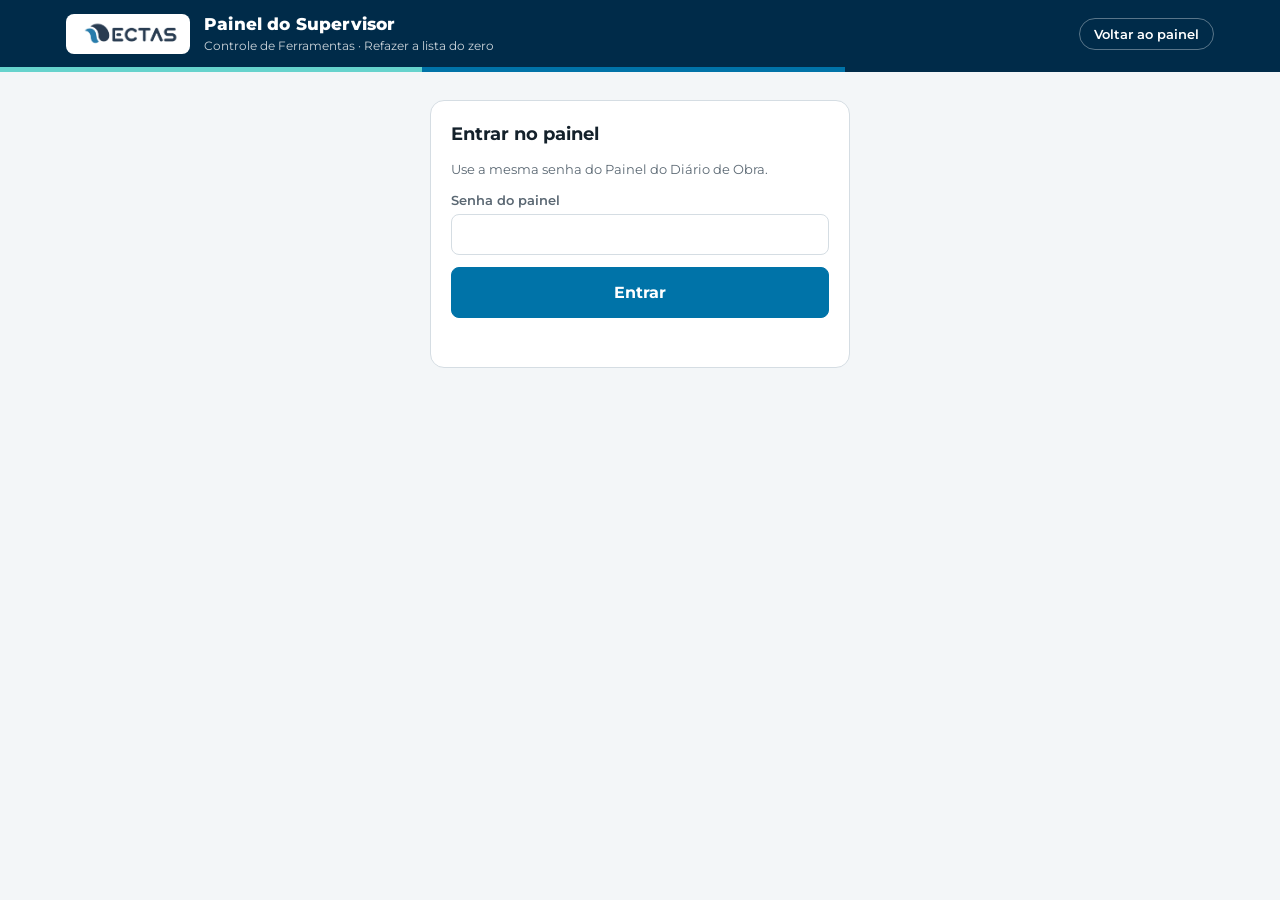
<file: ferramentas/previa-lista.html>
<!doctype html>
<html lang="pt-BR"><head><meta charset="utf-8"><meta name="viewport" content="width=device-width,initial-scale=1"><title>Refazer a lista</title>
<meta http-equiv="refresh" content="0; url=nova-lista.html"></head>
<body style="font-family:Arial,sans-serif;padding:24px"><p>A prévia virou a tela definitiva: <a href="nova-lista.html">Refazer a lista de ferramentas</a>.</p></body></html>
</file>
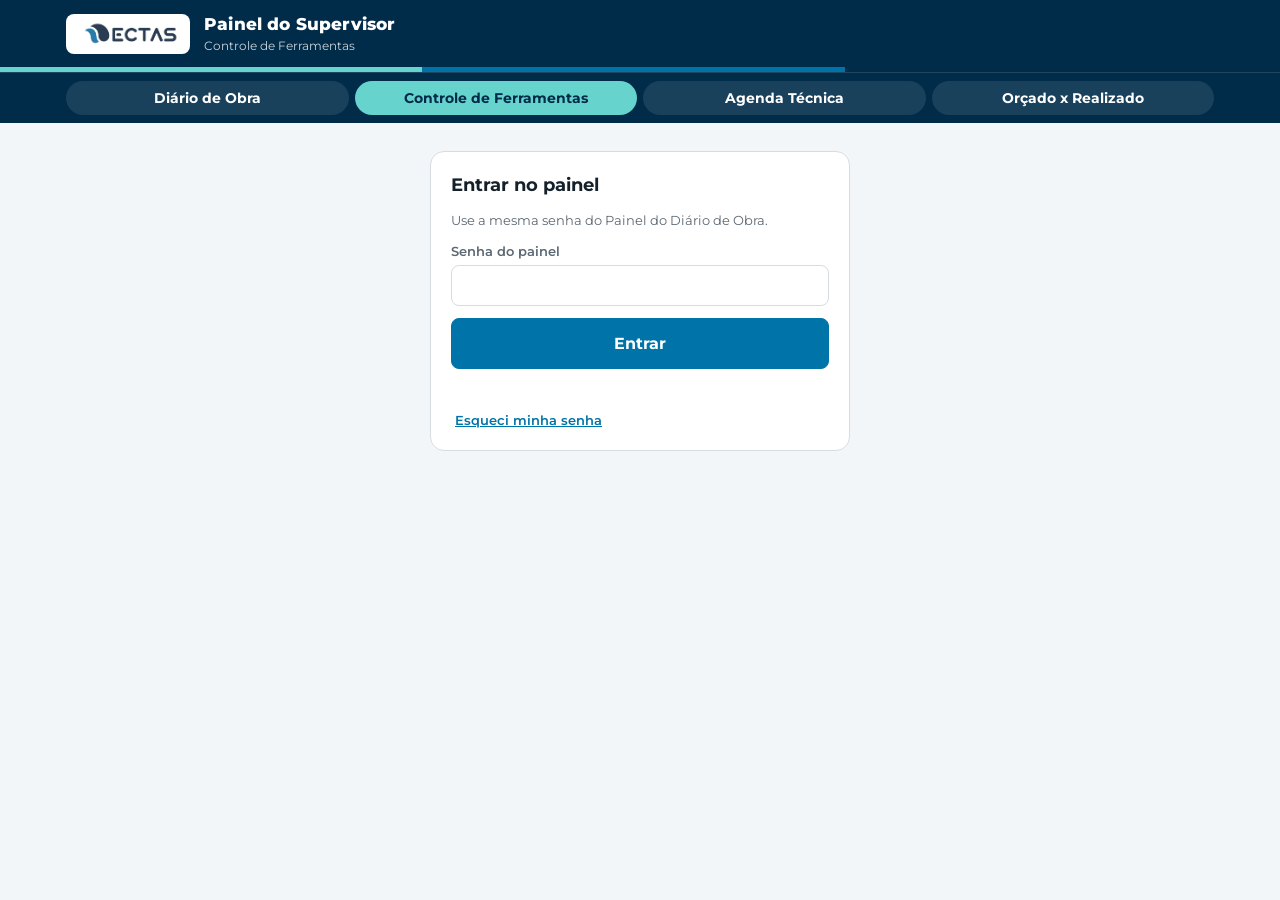
<file: ferramentas/supervisor.html>
<!doctype html>
<html lang="pt-BR">
<head>
<meta charset="utf-8">
<meta name="viewport" content="width=device-width,initial-scale=1,viewport-fit=cover">
<title>Painel do Supervisor · Controle de Ferramentas</title>
<meta name="theme-color" content="#002B49">
<link rel="icon" href="icon-192.png">
<link rel="stylesheet" href="https://fonts.googleapis.com/css2?family=Montserrat:wght@400;500;600;700;800&display=swap">
<link rel="stylesheet" href="style.css?v=4">
<style>.troca-app{background:#002B49;border-top:1px solid rgba(255,255,255,.12)}.troca-app .troca-wrap{display:flex;gap:6px;padding-block:8px}.troca-app a{flex:1;text-align:center;padding:9px 8px;border-radius:999px;color:#FFFFFF;background:rgba(255,255,255,.10);font:700 13.5px "Montserrat",Arial,sans-serif;text-decoration:none;white-space:nowrap;overflow:hidden;text-overflow:ellipsis;max-width:300px}.troca-app a[aria-current="page"]{background:#66D3CD;color:#002B49}.troca-app a:focus-visible{outline:3px solid #66D3CD;outline-offset:2px}</style>
</head>
<body>
<header class="band">
  <div class="wrap wide">
    <div class="logo"><img src="../logo.png" alt="ECTAS Saneamento"></div>
    <div class="apptitle"><h1>Painel do Supervisor</h1><p>Controle de Ferramentas</p></div>
    <button type="button" class="btn-top" id="b-atualizar" hidden>Atualizar</button>
    <button type="button" class="btn-top" id="b-sair" hidden>Sair</button>
  </div>
  <div class="stripe"></div>
</header>
<nav class="troca-app" aria-label="Escolher aplicativo"><div class="wrap wide troca-wrap"><a href="../supervisor.html">Diário de Obra</a><a href="supervisor.html" aria-current="page">Controle de Ferramentas</a><a href="../agenda/supervisor.html">Agenda Técnica</a><a href="../orcado.html">Orçado x Realizado</a></div></nav>

<div class="wrap" id="v-login">
  <form class="login" id="f-login">
    <h2>Entrar no painel</h2>
    <p class="mini" style="margin:0">Use a mesma senha do Painel do Diário de Obra.</p>
    <label>Senha do painel<input id="senha" type="password" autocomplete="current-password"></label>
    <button type="submit" class="btn primary big" id="b-entrar">Entrar</button>
    <div class="msg" id="msg-login" role="status"></div>
    <p class="mini" style="margin:0"><button type="button" class="linkbtn" id="b-esqueci">Esqueci minha senha</button></p>
  </form>
  <form class="login" id="f-primeira" hidden>
    <h2>Criar a senha do painel</h2>
    <p class="mini" style="margin:0">Primeiro acesso: crie a senha que protege o painel. Ela vence a cada 90 dias.</p>
    <label>Nova senha (mínimo 6 caracteres)<input id="p-nova" type="password" autocomplete="new-password"></label>
    <label>Repita a senha<input id="p-nova2" type="password" autocomplete="new-password"></label>
    <button type="submit" class="btn primary big">Criar senha e entrar</button>
    <div class="msg" id="msg-primeira" role="status"></div>
  </form>
  <form class="login" id="f-vencida" hidden>
    <h2>A senha do painel venceu</h2>
    <p class="mini" style="margin:0">Por segurança, a senha precisa ser trocada a cada 90 dias. Crie uma nova para continuar.</p>
    <label>Nova senha<input id="v-nova" type="password" autocomplete="new-password"></label>
    <label>Repita a nova senha<input id="v-nova2" type="password" autocomplete="new-password"></label>
    <button type="submit" class="btn primary big">Trocar senha e entrar</button>
    <div class="msg" id="msg-vencida" role="status"></div>
  </form>
  <form class="login" id="f-recup" hidden>
    <h2>Criar nova senha</h2>
    <p class="mini" style="margin:0" id="r-info">Enviamos um código de 6 dígitos para o e-mail de recuperação.</p>
    <label>Código recebido<input id="r-codigo" inputmode="numeric" autocomplete="one-time-code"></label>
    <label>Nova senha<input id="r-nova" type="password" autocomplete="new-password"></label>
    <button type="submit" class="btn primary big">Criar nova senha</button>
    <div class="msg" id="msg-recup" role="status"></div>
    <p class="mini" style="margin:0"><button type="button" class="linkbtn" id="b-voltar">Voltar</button></p>
  </form>
</div>

<nav class="tabs" id="nav" hidden><div class="wrap wide" id="tabs" role="tablist"></div></nav>
<main class="wrap wide" id="main" hidden></main>
<div class="modal" id="modal" hidden><div class="box" id="modal-box"></div></div>
<div id="toast" class="toast" hidden></div>

<script src="config.js?v=2"></script>
<script src="supervisor.js?v=9" defer></script>
</body>
</html>
</file>
<file: style.css>
:root{
  --marinho:#002B49; --azul:#0073A8; --teal:#66D3CD;
  --bg:#F3F6F8; --surface:#FFFFFF; --fg:#1D1D1B; --muted:#5B6670; --line:#D6DEE4;
  --head:#002B49; --head-fg:#FFFFFF; --accent:#0073A8; --accent-fg:#FFFFFF; --chip:#E8F1F6;
  --wa:#1F9D55; --danger:#B42318; --ok-bg:#E3F6F4;
  --font:"Montserrat",Arial,Helvetica,sans-serif;
}
@media (prefers-color-scheme: dark){:root:not([data-theme="light"]){
  --bg:#0B1A26; --surface:#11273A; --fg:#E7EEF3; --muted:#9DB0BF; --line:#24425A;
  --head:#00203A; --head-fg:#FFFFFF; --accent:#66D3CD; --accent-fg:#002B49; --chip:#183650;
  --wa:#2FBF6B; --danger:#F07167; --ok-bg:#123A3C; color-scheme:dark}}
:root[data-theme="dark"]{
  --bg:#0B1A26; --surface:#11273A; --fg:#E7EEF3; --muted:#9DB0BF; --line:#24425A;
  --head:#00203A; --head-fg:#FFFFFF; --accent:#66D3CD; --accent-fg:#002B49; --chip:#183650;
  --wa:#2FBF6B; --danger:#F07167; --ok-bg:#123A3C; color-scheme:dark}
*{box-sizing:border-box}
body{background:var(--bg);color:var(--fg);font-family:var(--font);font-size:15px;line-height:1.45;font-weight:400}
body::before{content:"";position:fixed;inset:0 0 auto;height:env(safe-area-inset-top,0px);z-index:10;background:var(--head)}
.band{background:var(--head);color:var(--head-fg)}
.wrap{max-width:640px;margin:0 auto;padding-left:max(16px,env(safe-area-inset-left,0px));padding-right:max(16px,env(safe-area-inset-right,0px))}
header .wrap{padding-block:18px 20px;display:flex;align-items:center;gap:14px;flex-wrap:wrap}
.logo{background:#FFFFFF;border-radius:8px;padding:6px 10px;display:flex}
.logo img{width:110px;height:auto;display:block}
header h1{margin:0;font-size:1.25rem;font-weight:800;letter-spacing:.02em;text-wrap:balance}
header p{margin:2px 0 0;font-size:.82rem;opacity:.8}
.stripe{height:5px;background:linear-gradient(90deg,var(--teal) 0 33%,var(--azul) 33% 66%,var(--marinho) 66%)}
.tabs{position:sticky;top:env(safe-area-inset-top,0px);z-index:5;background:var(--bg);border-bottom:1px solid var(--line)}
.tabs .wrap{display:flex;gap:4px;padding-block:8px}
.tab{flex:1;font:inherit;font-weight:600;font-size:.9rem;border:0;border-radius:8px;padding:10px;background:transparent;color:var(--muted);cursor:pointer}
.tab[aria-selected="true"]{background:var(--surface);color:var(--fg);box-shadow:0 1px 2px rgba(0,0,0,.08)}
main .wrap{padding-block:16px 40px;display:flex;flex-direction:column;gap:14px}
.notice{font-size:.85rem;background:var(--ok-bg);border-radius:10px;padding:10px 12px}
.notice.warn{background:var(--chip);border:1px solid var(--line)}
fieldset{border:1px solid var(--line);background:var(--surface);border-radius:12px;margin:0;padding:14px;display:flex;flex-direction:column;gap:12px;min-width:0}
legend{font-weight:700;font-size:.72rem;letter-spacing:.09em;text-transform:uppercase;color:var(--accent);padding:0 6px}
.row{display:grid;grid-template-columns:1fr 1fr;gap:10px}
.row3{display:grid;grid-template-columns:repeat(3,1fr);gap:10px}
@media (max-width:420px){.row3{grid-template-columns:1fr 1fr}}
label{display:flex;flex-direction:column;gap:4px;font-size:.8rem;font-weight:600;color:var(--muted);min-width:0}
input,textarea,select{font:inherit;font-size:16px;color:var(--fg);background:var(--bg);border:1px solid var(--line);border-radius:8px;padding:10px;width:100%;min-width:0}
textarea{min-height:88px;resize:vertical}
input:focus,textarea:focus,button:focus-visible{outline:2px solid var(--accent);outline-offset:1px}
.num{font-variant-numeric:tabular-nums}
.clima{display:flex;flex-direction:column;gap:8px}
.clima .lbl{font-size:.8rem;font-weight:600;color:var(--muted)}
.chips{display:flex;flex-wrap:wrap;gap:6px}
.chip{font:inherit;font-size:.82rem;font-weight:500;border:1px solid var(--line);background:var(--chip);color:var(--fg);border-radius:999px;padding:7px 12px;cursor:pointer}
.chip[aria-pressed="true"]{background:var(--accent);color:var(--accent-fg);border-color:var(--accent);font-weight:700}
.total{font-size:.85rem;color:var(--muted)}
.total b{color:var(--fg)}
.actions{display:flex;flex-direction:column;gap:8px}
.btn{font:inherit;font-weight:700;font-size:1rem;border:0;border-radius:10px;padding:14px;cursor:pointer;display:flex;align-items:center;justify-content:center;gap:8px;text-decoration:none}
.btn.wa{background:var(--wa);color:#FFFFFF}
.btn.pri{background:var(--accent);color:var(--accent-fg)}
.btn.sec{background:transparent;color:var(--fg);border:1px solid var(--line);font-weight:600;font-size:.9rem;padding:10px}
.btn[disabled]{opacity:.5;cursor:default}
.split{display:grid;grid-template-columns:1fr 1fr;gap:8px}
.msg{font-size:.85rem;min-height:1.2em;text-align:center}
.msg.err{color:var(--danger)}
details.prev{background:var(--surface);border:1px dashed var(--line);border-radius:12px;padding:10px 14px}
details.prev summary{cursor:pointer;font-weight:600;font-size:.85rem}
pre.txt{white-space:pre-wrap;word-break:break-word;font-family:var(--font);font-size:.85rem;margin:10px 0 0}
.filter{display:flex;gap:8px}
.list{display:flex;flex-direction:column;gap:10px}
.entry{background:var(--surface);border:1px solid var(--line);border-radius:12px;padding:12px 14px;display:flex;flex-direction:column;gap:6px;min-width:0}
.entry .top{display:flex;justify-content:space-between;gap:10px;align-items:baseline}
.entry h3{margin:0;font-size:.98rem;font-weight:700;min-width:0;overflow-wrap:anywhere}
.entry .rdo{font-size:.72rem;font-weight:700;letter-spacing:.06em;color:var(--accent);white-space:nowrap}
.entry .meta{font-size:.8rem;color:var(--muted)}
.entry .body{font-size:.88rem;overflow-wrap:anywhere}
.entry .tools{display:flex;gap:6px;flex-wrap:wrap}
.entry .tools .btn{padding:8px 12px;font-size:.82rem}
.pill{display:inline-block;font-size:.72rem;font-weight:700;border-radius:999px;padding:2px 8px;background:var(--chip)}
.pill.alert{background:var(--danger);color:#FFFFFF}
.empty{text-align:center;color:var(--muted);font-size:.9rem;padding:28px 12px;border:1px dashed var(--line);border-radius:12px}
.fotos{display:grid;grid-template-columns:repeat(auto-fill,minmax(150px,1fr));gap:10px}
.foto{display:flex;flex-direction:column;gap:6px;min-width:0;border:1px solid var(--line);border-radius:10px;padding:6px;background:var(--bg)}
.foto .img{position:relative;aspect-ratio:4/3;max-width:100%;border-radius:6px;overflow:hidden;background:var(--chip)}
.foto img{width:100%;height:100%;object-fit:cover;display:block}
.foto .st{position:absolute;left:6px;top:6px;font-size:.68rem;font-weight:700;border-radius:999px;padding:2px 8px;background:rgba(0,43,73,.85);color:#FFFFFF}
.foto .n{position:absolute;right:6px;top:6px;font-size:.72rem;font-weight:800;border-radius:999px;width:22px;height:22px;display:grid;place-items:center;background:#FFFFFF;color:#002B49}
.foto textarea{min-height:58px;font-size:15px;padding:8px}
.foto .ft{display:flex;gap:6px}
.foto .ft .btn{flex:1;padding:7px;font-size:.78rem}
.foto-add{display:grid;grid-template-columns:1fr 1fr;gap:8px}
.foto-add label{flex-direction:row;font-size:.95rem;color:inherit}
.thumbs{display:flex;gap:6px;overflow-x:auto;padding-bottom:2px}
.thumbs figure{margin:0;flex:0 0 auto;width:96px}
.thumbs img{width:96px;height:72px;object-fit:cover;border-radius:6px;display:block;background:var(--chip)}
.thumbs figcaption{font-size:.7rem;color:var(--muted);overflow:hidden;text-overflow:ellipsis;white-space:nowrap}
.painel{background:var(--surface);border:2px solid var(--wa);border-radius:14px;padding:14px;display:flex;flex-direction:column;gap:10px}
.painel h2{margin:0;font-size:1rem;font-weight:800}
.painel p{margin:0;font-size:.85rem;color:var(--muted)}
.how{font-size:.85rem;color:var(--muted)}
.how ol{margin:6px 0 0;padding-left:20px}
@media (prefers-reduced-motion:reduce){*{transition:none!important}}
html{-webkit-text-size-adjust:100%}
body{margin:0;padding-bottom:env(safe-area-inset-bottom,0px)}
img{max-width:100%}
[hidden]{display:none!important}
.instalar{display:flex;gap:10px;align-items:center;justify-content:space-between;flex-wrap:wrap}
.instalar .btn{padding:8px 14px;font-size:.85rem}
.status{font-size:.8rem;color:var(--muted);text-align:center}
.ident{grid-template-columns:minmax(0,.7fr) minmax(0,1.2fr) minmax(0,1.1fr)}
@media (max-width:420px){.ident{grid-template-columns:minmax(0,.8fr) minmax(0,1.2fr)}.ident label:last-child{grid-column:1/-1}}
.row3.efetivo{grid-template-columns:repeat(4,minmax(0,1fr))}
@media (max-width:420px){.row3.efetivo{grid-template-columns:repeat(2,minmax(0,1fr))}}
.pill.ok{background:var(--ok-bg);color:var(--fg)}
.status a{color:var(--accent)}
.linkbtn{color:var(--accent);font-weight:600;font-size:.85rem;background:none;border:0;cursor:pointer;font-family:inherit;padding:0;text-decoration:underline}
.login-app{max-width:420px;margin:0 auto;background:var(--surface);border:1px solid var(--line);border-radius:14px;padding:20px;display:flex;flex-direction:column;gap:12px}
.login-app h2{margin:0;font-size:1.1rem}
header .wrap{position:relative}
.btn-sair-top{position:absolute;top:18px;right:max(16px,env(safe-area-inset-right,0px));font:inherit;font-weight:700;font-size:.85rem;color:var(--head-fg);background:rgba(255,255,255,.12);border:1px solid rgba(255,255,255,.45);border-radius:8px;padding:8px 14px;cursor:pointer;max-width:55%;text-align:center}
.btn-sair-top:hover{background:rgba(255,255,255,.22)}
.btn-sair-top.alerta{background:#B3261E;border-color:#B3261E;color:#fff}
.login-app input[readonly]{background:var(--bg);color:var(--muted)}
.chk-lembrar{display:flex;align-items:center;gap:10px;font-weight:600;font-size:.9rem;color:var(--fg,inherit);cursor:pointer}
.chk-lembrar input{width:22px;height:22px;margin:0;accent-color:var(--accent);flex:none}
.login-app label.chk-lembrar{display:flex;flex-direction:row;align-items:center;justify-content:flex-start;gap:10px;text-align:left}
.login-app label.chk-lembrar input{width:22px;height:22px;min-height:0;padding:0;margin:0}
.recusado{font-size:.85rem;color:#B3261E;line-height:1.4}
.ass-box{position:relative;border:1.5px dashed var(--line);border-radius:10px;background:#fff;height:170px;touch-action:none}
.ass-box canvas{position:absolute;inset:0;width:100%;height:100%;display:block;touch-action:none;cursor:crosshair}
.ass-dica{position:absolute;left:0;right:0;top:50%;transform:translateY(-50%);text-align:center;color:#9AA5AE;font-size:.95rem;pointer-events:none}
.ass-box.err{border-color:#B3261E}
.ass-nome{display:flex;flex-direction:column;align-items:center;border-top:1px solid var(--fg);margin:0 12%;padding-top:4px;text-align:center}
.ass-nome b{font-size:.95rem}
.ass-nome span{font-size:.78rem;color:var(--muted)}
#b-copiar{white-space:normal;text-align:left}
#instalar{padding-top:12px}
.instalar-card{display:flex;align-items:center;gap:12px;flex-wrap:wrap;background:var(--surface);border:1.5px solid var(--accent);border-radius:12px;padding:12px 14px}
.instalar-card img{border-radius:10px;flex:none}
.instalar-txt{flex:1 1 180px;display:flex;flex-direction:column;gap:2px;min-width:0}
.instalar-txt>b{font-size:.95rem}
.instalar-txt span{font-size:.82rem;color:var(--muted);line-height:1.4}
.instalar-acoes{display:flex;align-items:center;gap:14px;margin-left:auto}
.instalar-acoes .btn{padding:10px 18px;font-size:.95rem}
.instalar-txt span b{font-size:inherit;color:var(--fg)}
.linkbtn.perigo,.btn.perigo{color:#B3261E}
.btn.perigo{border-color:#B3261E}
.acoes-obra{white-space:nowrap}
.acoes-obra .linkbtn+.linkbtn{margin-left:14px}
.confirmar-exclusao{background:#B3261E !important;color:#fff !important;border-color:#B3261E !important;border-radius:6px;padding:2px 8px;text-decoration:none}
.btn.confirmar-exclusao{padding:14px}
.topo-botoes{display:flex;gap:10px;flex-wrap:wrap;align-items:center}
.btn.perigo-cheio{background:#B3261E;color:#fff}
.btn.perigo-cheio:disabled{opacity:.45;cursor:not-allowed}
.barra-excluir{display:flex;justify-content:space-between;align-items:center;gap:12px;flex-wrap:wrap;border:1.5px solid #B3261E;border-radius:10px;padding:10px 14px;font-size:.9rem}
#tab-cad-obras tr.marcada td{background:rgba(179,38,30,.08)}
.col-sel{width:36px;text-align:center}
.col-sel input{width:20px;height:20px;accent-color:#B3261E}
@media (max-width:640px){
  #tab-cad-obras thead{display:none}
  #tab-cad-obras,#tab-cad-obras tbody,#tab-cad-obras tr,#tab-cad-obras td{display:block;width:auto}
  #tab-cad-obras tr{border:1px solid var(--line);border-radius:10px;padding:8px 12px;margin-bottom:10px;position:relative}
  #tab-cad-obras td{border:0;padding:3px 0}
  #tab-cad-obras td[data-l]::before{content:attr(data-l) ": ";font-weight:600;color:var(--muted);font-size:.8rem}
  #tab-cad-obras td.col-sel{position:absolute;right:10px;top:10px;width:auto}
  #tab-cad-obras td.acoes-obra{padding-top:8px}
  #tab-cad-obras tr.marcada{background:rgba(179,38,30,.08);border-color:#B3261E}
  #tab-cad-obras tr.marcada td{background:none}
}
#tab-rdo tr.marcada td,#tab-res tr.marcada td{background:rgba(179,38,30,.08)}
#tab-rdo .col-sel,#tab-res .col-sel{cursor:pointer}

/* botão Enviar agora: estados depois do toque */
#b-sync.sync-enviando{background:#4A5B68;border-color:#4A5B68;color:#FFFFFF;cursor:progress;opacity:1}
#b-sync.sync-feito{background:var(--wa);border-color:var(--wa);color:#FFFFFF;opacity:1}
.notice.sync-ok{background:var(--ok-bg);font-weight:600}
.pend-zap{border:2px solid #B54708;background:#FCEFD6;border-radius:12px;padding:14px 16px;margin:16px 0 0;display:flex;flex-direction:column;gap:10px}
.pend-zap h2{margin:0;font-size:1rem;color:#7A2E0E}
.pend-zap p{margin:0;color:#7A2E0E;line-height:1.45}
.aviso-pdf{display:flex;justify-content:space-between;align-items:center;gap:12px;flex-wrap:wrap;border:1.5px solid #B54708;background:#FCEFD6;color:#7A2E0E;border-radius:10px;padding:10px 14px;font-size:.9rem;margin-bottom:8px}

/* hora técnica */
.hh-res{display:grid;grid-template-columns:repeat(3,1fr);gap:8px}
.hh-res div{background:var(--chip);border:1px solid var(--line);border-radius:10px;padding:8px 10px;font-size:.75rem;font-weight:600;color:var(--muted)}
.hh-res b{display:block;font-size:1.15rem;color:var(--fg);font-variant-numeric:tabular-nums}
.hh-aviso{font-size:.82rem;color:var(--danger)}
</file>
<file: agenda/style.css>
/* Agenda Técnica ECTAS: mesma base visual do Diário de Obra e do Controle de Ferramentas, com a grade da agenda no fim */
:root{
  --marinho:#002B49; --azul:#0073A8; --teal:#66D3CD;
  --bg:#F3F6F8; --surface:#FFFFFF; --surface-2:#E9EEF2; --line:#D5DDE3;
  --fg:#14212B; --muted:#5B6873; --accent:#0073A8; --accent-fg:#FFFFFF;
  --head:#002B49; --head-fg:#FFFFFF; --sel:#002B49; --sel-fg:#FFFFFF;
  --ok:#1E7F4F; --ok-bg:#E3F3EA; --warn:#9A5B00; --warn-bg:#FCEFD6; --bad:#B42318; --bad-bg:#FCE5E2; --info:#0073A8; --info-bg:#E0F0F8;
  --font:"Montserrat",Arial,Helvetica,sans-serif; --mono:ui-monospace,"SFMono-Regular",Consolas,"Roboto Mono",monospace;
  --r:10px;
  color-scheme:light;
}
@media (prefers-color-scheme:dark){:root:not([data-theme="light"]){
  --bg:#0B1620; --surface:#122230; --surface-2:#1A2E3F; --line:#27415A;
  --fg:#E6EEF4; --muted:#9AB0C0; --accent:#3FA3D6; --accent-fg:#04131D;
  --head:#061A2B; --head-fg:#E6EEF4; --sel:#66D3CD; --sel-fg:#04131D;
  --ok:#5ED39A; --ok-bg:#143326; --warn:#F2B552; --warn-bg:#3A2A10; --bad:#FF8A7E; --bad-bg:#3D1A17; --info:#7CC4EA; --info-bg:#112F42;
  color-scheme:dark}}
:root[data-theme="dark"]{
  --bg:#0B1620; --surface:#122230; --surface-2:#1A2E3F; --line:#27415A;
  --fg:#E6EEF4; --muted:#9AB0C0; --accent:#3FA3D6; --accent-fg:#04131D;
  --head:#061A2B; --head-fg:#E6EEF4; --sel:#66D3CD; --sel-fg:#04131D;
  --ok:#5ED39A; --ok-bg:#143326; --warn:#F2B552; --warn-bg:#3A2A10; --bad:#FF8A7E; --bad-bg:#3D1A17; --info:#7CC4EA; --info-bg:#112F42;
  color-scheme:dark}
*{box-sizing:border-box}
html{padding-top:env(safe-area-inset-top,0px)}
body{margin:0;background:var(--bg);color:var(--fg);font-family:var(--font);font-size:15px;line-height:1.45;-webkit-text-size-adjust:100%}
body::before{content:"";position:fixed;inset:0 0 auto;height:env(safe-area-inset-top,0px);z-index:30;background:var(--head)}
[hidden]{display:none!important}
img{max-width:100%}
.wrap{max-width:720px;margin:0 auto;padding-left:max(16px,env(safe-area-inset-left,0px));padding-right:max(16px,env(safe-area-inset-right,0px))}
.wide{max-width:1180px}
header.band{background:var(--head);color:var(--head-fg)}
header.band .wrap{display:flex;align-items:center;gap:14px;flex-wrap:wrap;padding-block:12px}
.logo{background:#FFFFFF;border-radius:8px;padding:6px 10px;display:flex}
.logo img{width:104px;height:auto;display:block}
.apptitle{flex:1;min-width:150px}
.apptitle h1{margin:0;font-size:1.05rem;font-weight:800;letter-spacing:.01em}
.apptitle p{margin:1px 0 0;font-size:.78rem;opacity:.8}
.btn-top{border:1px solid rgba(255,255,255,.35);background:transparent;color:var(--head-fg);font:600 13px var(--font);border-radius:999px;padding:7px 14px;cursor:pointer}
.btn-top.alerta{background:#B42318;border-color:#B42318;color:#FFFFFF}
.stripe{height:5px;background:linear-gradient(90deg,var(--teal) 0 33%,var(--azul) 33% 66%,var(--marinho) 66%)}
.tabs{position:sticky;top:env(safe-area-inset-top,0px);z-index:12;background:var(--surface);border-bottom:1px solid var(--line)}
.tabs .wrap{display:flex;gap:2px;overflow-x:auto}
.tabs button{border:0;background:none;font:600 13.5px var(--font);color:var(--muted);padding:13px 12px 11px;border-bottom:3px solid transparent;cursor:pointer;white-space:nowrap}
.tabs button[aria-selected="true"]{color:var(--fg);border-bottom-color:var(--teal)}
.tabs .count{display:inline-block;min-width:20px;padding:0 6px;margin-left:6px;border-radius:999px;background:var(--bad-bg);color:var(--bad);font-size:11.5px;line-height:18px;text-align:center}
main{padding-block:18px 120px}
h2{font-size:1.15rem;font-weight:700;margin:0 0 4px;text-wrap:balance}
h3{font-size:.98rem;font-weight:700;margin:0}
.lead{color:var(--muted);margin:0 0 6px;max-width:65ch}
.stack{display:flex;flex-direction:column;gap:16px}
.grid{display:grid;gap:14px;grid-template-columns:repeat(auto-fill,minmax(250px,1fr))}
.card{background:var(--surface);border:1px solid var(--line);border-radius:var(--r);padding:16px;min-width:0}
.label{font-size:11px;font-weight:700;letter-spacing:.08em;text-transform:uppercase;color:var(--muted)}
.field{display:flex;flex-direction:column;gap:5px;min-width:0}
.fields{display:grid;gap:12px;grid-template-columns:repeat(auto-fit,minmax(200px,1fr))}
label.field{font-size:.8rem;font-weight:600;color:var(--muted)}
input,select,textarea{font:500 16px var(--font);color:var(--fg);background:var(--surface);border:1px solid var(--line);border-radius:8px;padding:10px 11px;width:100%;min-width:0}
textarea{min-height:80px;resize:vertical}
input:focus-visible,select:focus-visible,textarea:focus-visible,button:focus-visible{outline:3px solid var(--teal);outline-offset:1px}
.btn{font:700 14px var(--font);border-radius:8px;padding:11px 16px;border:1px solid var(--line);background:var(--surface);color:var(--fg);cursor:pointer;display:inline-flex;align-items:center;gap:8px;justify-content:center;text-decoration:none}
.btn.primary{background:var(--accent);border-color:var(--accent);color:var(--accent-fg)}
.btn.ok{background:var(--ok);border-color:var(--ok);color:var(--surface)}
.btn.bad{color:var(--bad);border-color:var(--bad)}
.btn.big{padding:15px 18px;font-size:16px}
.btn.small{padding:7px 11px;font-size:13px}
.btn:disabled{opacity:.5;cursor:not-allowed}
.linkbtn{border:0;background:none;color:var(--accent);font:600 13px var(--font);cursor:pointer;padding:2px 4px;text-decoration:underline}
.row{display:flex;gap:10px;flex-wrap:wrap;align-items:center}
.spacer{flex:1}
.mini{font-size:13px;color:var(--muted)}
.chip{display:inline-flex;align-items:center;gap:6px;font-size:12px;font-weight:700;padding:3px 9px;border-radius:999px;white-space:nowrap}
.chip::before{content:"";width:7px;height:7px;border-radius:50%;background:currentColor}
.c-ok{background:var(--ok-bg);color:var(--ok)} .c-warn{background:var(--warn-bg);color:var(--warn)} .c-bad{background:var(--bad-bg);color:var(--bad)} .c-info{background:var(--info-bg);color:var(--info)} .c-mute{background:var(--surface-2);color:var(--muted)}
.kpis{display:grid;gap:12px;grid-template-columns:repeat(auto-fit,minmax(160px,1fr))}
.kpi{background:var(--surface);border:1px solid var(--line);border-radius:var(--r);padding:14px 16px}
.kpi b{display:block;font-size:30px;font-weight:800;font-variant-numeric:tabular-nums;line-height:1.1;margin-top:4px}
.kpi.alert b{color:var(--bad)}
.kitpick{display:grid;gap:10px;grid-template-columns:repeat(auto-fill,minmax(150px,1fr))}
.kitpick button{text-align:left;border:2px solid var(--line);background:var(--surface);border-radius:var(--r);padding:12px;cursor:pointer;font:inherit;color:inherit}
.kitpick button[aria-pressed="true"]{border-color:var(--accent);background:var(--info-bg)}
.kitpick b{display:block;font-size:16px}
.kitpick span{font-size:12.5px;color:var(--muted)}
.seg{display:flex;flex-wrap:wrap;gap:6px}
.seg button{font:600 13px var(--font);border:1px solid var(--line);background:var(--surface);color:var(--fg);padding:8px 12px;border-radius:999px;cursor:pointer}
.seg button[aria-pressed="true"]{background:var(--sel);border-color:var(--sel);color:var(--sel-fg)}
.items{background:var(--surface);border:1px solid var(--line);border-radius:var(--r);overflow:hidden}
.item{display:grid;grid-template-columns:34px 1fr auto;gap:6px 12px;align-items:center;padding:11px 14px;border-top:1px solid var(--line)}
.item:first-child{border-top:0}
.item.pend{background:var(--warn-bg)}
.item .n{font:500 12px var(--mono);color:var(--muted)}
.item .d{font-weight:600;font-size:14px;min-width:0}
.item .d small{display:block;color:var(--muted);font-weight:500;font-size:12px}
.item .ctl{display:flex;gap:8px;align-items:center;flex-wrap:wrap;justify-content:flex-end}
.step{display:flex;align-items:center;border:1px solid var(--line);border-radius:8px;overflow:hidden;background:var(--surface)}
.step button{border:0;background:var(--surface-2);color:var(--fg);width:36px;height:36px;font:700 18px var(--font);cursor:pointer}
.step span{min-width:44px;text-align:center;font:500 14px var(--mono)}
.cond{padding:7px 8px;font-size:14px;width:auto}
.units{grid-column:2/-1;display:flex;flex-wrap:wrap;gap:6px}
@media (max-width:560px){.item{grid-template-columns:28px 1fr}.item .ctl{grid-column:1/-1;justify-content:flex-start;padding-left:40px}.units{grid-column:1/-1;padding-left:40px}}
.unit{display:inline-flex;align-items:center;gap:8px;border:1px solid var(--line);border-radius:8px;padding:5px 9px;font-size:12.5px;background:var(--surface)}
.unit code{font:500 12.5px var(--mono)}
.unit.wait{border-style:dashed;color:var(--muted)}
.unit.ok{border-color:var(--ok);background:var(--ok-bg);color:var(--ok)}
.unit.dan{border-color:var(--bad);background:var(--bad-bg);color:var(--bad)}
.unit.off{color:var(--muted);background:var(--surface-2)}
.unit select{padding:3px 6px;font-size:13px;width:auto}
.scanbar{display:flex;gap:8px;flex-wrap:wrap}
.scanbar input{flex:1 1 180px;font:500 17px var(--mono);letter-spacing:.04em;text-transform:uppercase}
.scanbar input::placeholder{text-transform:none;letter-spacing:0;font-family:var(--font)}
.scanbar .btn{flex:0 0 auto}
@media (max-width:560px){.scanbar .btn.primary{flex:1 1 100%;padding:15px;font-size:16px}}
.meter{height:10px;border-radius:999px;background:var(--surface-2);overflow:hidden}
.meter i{display:block;height:100%;background:var(--ok);transition:width .25s}
.tnum{font-variant-numeric:tabular-nums}
code.k{font:500 13px var(--mono)}
.sticky{position:fixed;left:0;right:0;bottom:0;z-index:14;background:var(--surface);border-top:1px solid var(--line);padding-bottom:env(safe-area-inset-bottom,0px)}
.sticky .wrap{display:flex;gap:12px;align-items:center;flex-wrap:wrap;padding-block:10px}
.sig{border:1px dashed var(--muted);border-radius:8px;background:#FFFFFF;width:100%;max-width:520px;height:150px;touch-action:none;display:block}
.sigimg{background:#FFFFFF;border-radius:6px;max-width:260px;border:1px solid var(--line)}
.list{display:flex;flex-direction:column;gap:10px}
.rec{background:var(--surface);border:1px solid var(--line);border-radius:var(--r);padding:14px 16px;display:flex;flex-direction:column;gap:8px;min-width:0}
.rec .meta{font-size:12.5px;color:var(--muted)}
.diffs{margin:0;padding-left:18px;font-size:13.5px}
.empty{border:1px dashed var(--line);border-radius:var(--r);padding:28px 18px;text-align:center;color:var(--muted)}
.tablebox{overflow-x:auto;background:var(--surface);border:1px solid var(--line);border-radius:var(--r)}
table{border-collapse:collapse;width:100%;font-size:13.5px}
th,td{padding:8px 10px;border-bottom:1px solid var(--line);text-align:left;vertical-align:middle}
thead th{background:var(--head);color:var(--head-fg);font-size:11.5px;letter-spacing:.06em;text-transform:uppercase;position:sticky;top:0}
td.num,th.num{text-align:center;font-variant-numeric:tabular-nums}
.cell-ok{color:var(--ok);font-weight:700}.cell-bad{background:var(--bad-bg);color:var(--bad);font-weight:700}.cell-warn{background:var(--warn-bg);color:var(--warn);font-weight:700}.cell-na{color:var(--muted)}
.banner{padding:10px 14px;border-radius:8px;background:var(--warn-bg);color:var(--warn);font-weight:600;font-size:13.5px}
.banner.ok{background:var(--ok-bg);color:var(--ok)}
.banner.info{background:var(--info-bg);color:var(--info)}
.msg{font-size:.88rem;min-height:1.2em}
.msg.err{color:var(--bad)}
.toast{position:fixed;left:50%;transform:translateX(-50%);bottom:calc(84px + env(safe-area-inset-bottom,0px));background:#002B49;color:#FFFFFF;padding:11px 18px;border-radius:999px;font-weight:600;z-index:60;box-shadow:0 6px 24px rgba(0,0,0,.25);max-width:calc(100% - 32px);text-align:center}
.photo{max-width:220px;border-radius:8px;border:1px solid var(--line)}
details summary{cursor:pointer;font-weight:600;color:var(--accent)}
.check{display:flex;gap:10px;align-items:flex-start;font-size:13.5px}
.check input{width:20px;height:20px;flex:none;margin-top:1px}
.login{max-width:420px;margin:28px auto;background:var(--surface);border:1px solid var(--line);border-radius:14px;padding:20px;display:flex;flex-direction:column;gap:12px}
.login h2{margin:0}
.login label{display:flex;flex-direction:column;gap:4px;font-size:.82rem;font-weight:600;color:var(--muted)}
.login label.check{flex-direction:row;color:var(--fg);font-weight:500}
.instalar-card{margin-top:14px;display:flex;gap:12px;align-items:center;flex-wrap:wrap;background:var(--surface);border:2px solid var(--teal);border-radius:12px;padding:12px}
.instalar-card img{width:44px;height:44px;border-radius:10px}
.instalar-card .t{flex:1 1 200px;font-size:.88rem}
.instalar-card .t b{display:block}
footer.rod{padding-block:8px 28px;text-align:center;font-size:12px;color:var(--muted)}
.ficha{background:var(--surface-2);border-radius:8px;padding:12px 14px}
.ficha ul{margin:6px 0 0;padding-left:18px;font-size:13.5px}
/* leitor de QR pela câmera */
.scanner{position:fixed;inset:0;z-index:50;background:#000;display:flex;flex-direction:column}
.scanner video{flex:1;width:100%;min-height:0;object-fit:cover}
.scanner .mira{position:absolute;left:50%;top:42%;width:min(64vw,300px);aspect-ratio:1;transform:translate(-50%,-50%);border:3px solid rgba(255,255,255,.9);border-radius:18px;box-shadow:0 0 0 9999px rgba(0,0,0,.35);pointer-events:none;transition:border-color .15s}
.scanner .mira.hit{border-color:#5ED39A}
.scanner .topo{position:absolute;left:0;right:0;top:0;padding:calc(12px + env(safe-area-inset-top,0px)) max(16px,env(safe-area-inset-right,0px)) 12px max(16px,env(safe-area-inset-left,0px));display:flex;gap:10px;align-items:center;color:#FFFFFF;background:linear-gradient(rgba(0,0,0,.6),rgba(0,0,0,0))}
.scanner .base{background:#0B1620;color:#FFFFFF;padding:14px max(16px,env(safe-area-inset-right,0px)) calc(14px + env(safe-area-inset-bottom,0px)) max(16px,env(safe-area-inset-left,0px));display:flex;flex-direction:column;gap:10px}
.scanner .ultimo{font-weight:700;font-size:15px;min-height:1.4em}
.scanner .ultimo.alerta{color:#F2B552}
.scanner .ultimo.erro{color:#FF8A7E}
.scanner .btn{border-color:rgba(255,255,255,.4);background:transparent;color:#FFFFFF}
.scanner .btn.primary{background:#66D3CD;border-color:#66D3CD;color:#002B49}
.modal{position:fixed;inset:0;background:rgba(0,20,35,.55);display:flex;align-items:flex-start;justify-content:center;padding:max(16px,env(safe-area-inset-top,0px)) max(16px,env(safe-area-inset-right,0px)) 16px max(16px,env(safe-area-inset-left,0px));overflow-y:auto;z-index:40}
.modal .box{background:var(--surface);border-radius:14px;max-width:760px;width:100%;padding:18px;display:flex;flex-direction:column;gap:12px}
@media (prefers-reduced-motion:reduce){*{transition:none!important}}

/* ---------- Agenda Técnica ---------- */
:root{--g1:#0073A8;--g2:#002B49;--g3:#2BA9A2;--g4:#AEB8C1;--g5:#E8A92A;--g6:#5E9E3E;--g7:#C0392B;--g8:#C9D2DA;
  --t1:#FFFFFF;--t2:#FFFFFF;--t3:#FFFFFF;--t4:#14212B;--t5:#14212B;--t6:#FFFFFF;--t7:#FFFFFF;--t8:#5B6873;--fds:#E7ECF1;--hoje:#C0392B;--realce:#FFE45C}
@media (prefers-color-scheme:dark){:root:not([data-theme="light"]){--g1:#1F8CC2;--g2:#3D6B8F;--g4:#566876;--g5:#D79A20;--g6:#4F8F33;--g7:#C24536;--g8:#2D4252;--t4:#E6EEF4;--t8:#9AB0C0;--fds:#0F1D29;--realce:#B89B00}}
:root[data-theme="dark"]{--g1:#1F8CC2;--g2:#3D6B8F;--g4:#566876;--g5:#D79A20;--g6:#4F8F33;--g7:#C24536;--g8:#2D4252;--t4:#E6EEF4;--t8:#9AB0C0;--fds:#0F1D29;--realce:#B89B00}
.g1{background:var(--g1);color:var(--t1)}.g2{background:var(--g2);color:var(--t2)}.g3{background:var(--g3);color:var(--t3)}.g4{background:var(--g4);color:var(--t4)}
.g5{background:var(--g5);color:var(--t5)}.g6{background:var(--g6);color:var(--t6)}.g7{background:var(--g7);color:var(--t7)}.g8{background:var(--g8);color:var(--t8)}
.plan.g1{background:color-mix(in srgb,var(--g1) 18%,var(--surface));color:var(--g1)}
.plan.g2{background:color-mix(in srgb,var(--g2) 18%,var(--surface));color:var(--fg)}
.plan.g3{background:color-mix(in srgb,var(--g3) 18%,var(--surface));color:var(--g3)}
.plan.g4{background:color-mix(in srgb,var(--g4) 25%,var(--surface));color:var(--muted)}
.plan.g5{background:color-mix(in srgb,var(--g5) 22%,var(--surface));color:var(--fg)}
.plan.g6{background:color-mix(in srgb,var(--g6) 18%,var(--surface));color:var(--g6)}
.plan.g7{background:color-mix(in srgb,var(--g7) 18%,var(--surface));color:var(--g7)}
.plan.g8{background:var(--surface);color:var(--muted)}
.vhead{display:flex;align-items:flex-end;gap:12px;flex-wrap:wrap;margin-bottom:12px}
.vhead .lead{margin:0}
.toolbar{display:flex;gap:8px;flex-wrap:wrap;align-items:center;margin-left:auto}
.compacto{width:auto;padding:7px 9px;font-size:14px}
input.compacto[type=search]{width:190px}
.faixa{font-weight:700;font-size:14px;min-width:140px;text-align:center}
.legenda{display:flex;flex-wrap:wrap;gap:6px 14px;margin:0 0 12px;font-size:12px;color:var(--muted)}
.legenda i{display:inline-block;width:12px;height:12px;border-radius:3px;vertical-align:-2px;margin-right:5px}
.legenda i.leg-plan{border:1.5px dashed var(--muted)}
.legenda i.leg-dup{background:var(--bad);border-radius:50%}
.gradebox{overflow-x:auto;border:1px solid var(--line);border-radius:var(--r);background:var(--surface)}
table.grade{border-collapse:separate;border-spacing:0;width:max-content;min-width:100%;font-variant-numeric:tabular-nums;font-size:13px}
.grade th,.grade td{border-right:1px solid var(--line);border-bottom:1px solid var(--line);padding:0}
.grade thead th{position:sticky;top:0;background:var(--surface-2);color:var(--muted);font-size:11px;font-weight:700;letter-spacing:0;padding:6px 4px;text-align:center;z-index:2;min-width:96px;text-transform:none}
.grade thead th .dn{display:block;font-size:15px;color:var(--fg)}
.grade thead th.hoje{background:var(--hoje);color:#FFFFFF}
.grade thead th.hoje .dn{color:#FFFFFF}
.grade th.nome,.grade td.nome{position:sticky;left:0;background:var(--surface);z-index:3;text-align:left;min-width:130px;max-width:160px;padding:6px 10px;font-weight:700;font-size:12.5px}
.grade thead th.nome{z-index:4;background:var(--surface-2)}
.grade td.cel{padding:3px;height:52px;cursor:pointer;position:relative}
.grade td.cel.fds{background:var(--fds)}
.grade td.cel.hojecol{box-shadow:inset 2px 0 0 var(--hoje),inset -2px 0 0 var(--hoje)}
.bloco{display:flex;align-items:center;justify-content:center;text-align:center;height:100%;min-height:44px;border-radius:6px;padding:3px 5px;font-size:10.5px;font-weight:700;line-height:1.2;overflow:hidden;overflow-wrap:anywhere}
.bloco.plan{font-weight:600;font-style:italic;border:1.5px dashed currentColor}
.bloco.livre{color:var(--muted);opacity:0}
td.cel:hover .bloco.livre{opacity:.8;border:1px dashed var(--line)}
.dup{position:absolute;top:4px;right:4px;width:8px;height:8px;border-radius:50%;background:var(--bad);box-shadow:0 0 0 2px var(--surface)}
.com-destaque .bloco.acerto{outline:3px solid var(--realce);outline-offset:-1px}
.com-destaque .bloco:not(.acerto):not(.livre){opacity:.35}
.soma td{font-size:11px;text-align:center;padding:4px;color:var(--muted);background:var(--surface-2)}
.soma td.nome{font-weight:600;color:var(--muted);background:var(--surface-2)}
.soma b{color:var(--fg)}
.agk .kpi{border:0;display:flex;flex-direction:column;gap:2px}
.agk .kpi .label{color:inherit;opacity:.9}
.sec{font-size:12px;font-weight:800;letter-spacing:.08em;text-transform:uppercase;color:var(--accent);margin:22px 0 10px}
.pessoa{display:flex;flex-direction:column;gap:8px}
.pessoa .nm{font-weight:800;font-size:15px}
.pessoa .act{font-weight:700;font-size:13.5px;padding:8px 10px;border-radius:8px}
.kv{display:grid;grid-template-columns:auto 1fr;gap:3px 10px;font-size:13px;margin:0}
.kv dt{color:var(--muted);font-weight:600}
.kv dd{margin:0;min-width:0;overflow-wrap:anywhere}
.prox{font-size:12.5px;color:var(--muted);border-top:1px solid var(--line);padding-top:7px}
.prox b{color:var(--fg)}
.porobra{display:flex;flex-direction:column;gap:4px}
.pilula{display:inline-flex;align-self:flex-start;align-items:center;padding:2px 9px;border-radius:999px;font-size:11px;font-weight:700;white-space:nowrap}
.destaque{border-radius:14px;padding:18px;display:flex;flex-direction:column;gap:6px;margin-bottom:6px}
.destaque .when{font-size:12px;font-weight:700;letter-spacing:.06em;text-transform:uppercase;opacity:.85}
.destaque .what{font-size:22px;font-weight:800;line-height:1.2;text-wrap:balance}
.destaque .meta{font-size:13.5px;opacity:.95}
.linha-tempo{display:flex;flex-direction:column;gap:8px}
.lt{display:grid;grid-template-columns:96px 1fr;gap:12px}
.lt .d{font-size:12px;font-weight:700;color:var(--muted);padding-top:10px}
.lt .b{border-radius:10px;padding:10px 12px;display:flex;flex-direction:column;gap:2px;min-width:0}
.lt .b .t{font-weight:800}
.lt .b .m{font-size:12.5px;opacity:.95;overflow-wrap:anywhere}
.quem{display:flex;gap:10px;align-items:flex-end;flex-wrap:wrap;margin-bottom:14px}
.quem .field{width:min(320px,100%)}
.atualizado{font-size:12px;color:var(--muted)}
.aviso{color:var(--bad);font-weight:700;font-size:12.5px}
.scrim{position:fixed;inset:0;background:rgba(0,20,35,.5);z-index:50;display:flex;align-items:flex-start;justify-content:center;padding:max(24px,env(safe-area-inset-top,0px)) max(12px,env(safe-area-inset-right,0px)) 24px max(12px,env(safe-area-inset-left,0px));overflow-y:auto}
.janela{background:var(--surface);color:var(--fg);border-radius:14px;box-shadow:0 8px 30px rgba(0,30,50,.25);width:min(640px,100%);display:flex;flex-direction:column}
.janela header{display:flex;align-items:center;gap:10px;padding:14px 18px;border-bottom:1px solid var(--line)}
.janela header h2{margin:0;font-size:17px;font-weight:800}
.janela header .x{margin-left:auto}
.janela .body{padding:16px 18px;display:grid;grid-template-columns:1fr 1fr;gap:12px}
.janela .body .full{grid-column:1/-1}
.janela footer{display:flex;gap:8px;flex-wrap:wrap;padding:12px 18px;border-top:1px solid var(--line);align-items:center}
.janela footer .spacer{flex:1}
.iconbtn{border:0;background:transparent;cursor:pointer;color:var(--muted);font-size:20px;line-height:1;padding:4px 8px;border-radius:6px}
.iconbtn:hover{color:var(--bad);background:var(--bad-bg)}
.marcas{display:flex;flex-wrap:wrap;gap:6px}
.marcas label{display:inline-flex;align-items:center;gap:6px;border:1px solid var(--line);border-radius:999px;padding:6px 11px;cursor:pointer;font-size:13px;font-weight:600;user-select:none;color:var(--fg)}
.marcas input{accent-color:var(--accent);width:16px;height:16px}
.marcas label:has(input:checked){background:var(--accent);border-color:var(--accent);color:var(--accent-fg)}
.alerta{grid-column:1/-1;background:var(--bad-bg);color:var(--bad);border-radius:8px;padding:9px 12px;font-size:13px;font-weight:600}
.rapidos{display:flex;gap:6px;flex-wrap:wrap}
.filtros{display:grid;grid-template-columns:repeat(auto-fit,minmax(160px,1fr));gap:10px;margin-bottom:12px}
table.lista{min-width:880px}
table.lista tr.lin{cursor:pointer}
table.lista tr.lin:hover td{background:var(--surface-2)}
.edlinha{display:grid;grid-template-columns:1fr 1fr 230px auto auto;gap:6px;align-items:center}
.edlinha.ob{grid-template-columns:80px 1fr 1fr auto}
.edlinha input,.edlinha select{padding:7px 9px;font-size:14px}
.chipsv{display:flex;flex-wrap:wrap;gap:6px}
.chipsv span{display:inline-flex;align-items:center;gap:2px;background:var(--surface-2);border-radius:999px;padding:3px 4px 3px 11px;font-size:13px;font-weight:600}
.pend{cursor:pointer}
.pend:hover{border-color:var(--accent)}
.velho{color:var(--bad);font-weight:700}
@media (max-width:640px){
  .janela .body{grid-template-columns:1fr}
  .grade thead th{min-width:84px}
  .grade th.nome,.grade td.nome{min-width:96px;max-width:110px;font-size:11.5px;padding:6px}
  .lt{grid-template-columns:74px 1fr}
  .edlinha{grid-template-columns:1fr 1fr}
  .edlinha.ob{grid-template-columns:70px 1fr}
  .toolbar{margin-left:0}
}

/* ---------- Disponibilidade técnica ---------- */
.disp{display:flex;align-items:center;justify-content:center;text-align:center;height:100%;min-height:40px;border-radius:6px;padding:3px 5px;font-size:10.5px;font-weight:700;line-height:1.2;overflow-wrap:anywhere}
.d-livre{background:var(--ok-bg);color:var(--ok)}
.d-campo{background:var(--g1);color:var(--t1)}
.d-cap{background:var(--g5);color:var(--t5)}
.d-aus{background:var(--g4);color:var(--t4)}
.d-res{background:var(--surface-2);color:var(--muted)}
.disp.plan{font-style:italic;font-weight:600;border:1.5px dashed currentColor;background:color-mix(in srgb,currentColor 12%,var(--surface))}
.disp.d-campo.plan{color:var(--g1)}
.fds .disp.d-livre{background:transparent}
.legenda i.d-livre,.legenda i.d-campo,.legenda i.d-cap,.legenda i.d-aus,.legenda i.d-res{border:1px solid var(--line)}
.dispgrade tr.livres td{background:var(--surface-2);text-align:center;font-size:12px;padding:6px 4px;color:var(--muted)}
.dispgrade tr.livres td.nome{font-weight:800;color:var(--fg)}
.dispgrade tr.livres td b{color:var(--ok);font-size:15px}
.dispgrade tr.livres td.zero b{color:var(--bad)}
.dispgrade td.cel{height:46px;cursor:default}
.partilha{display:flex;flex-direction:column;gap:10px;border:1px solid var(--line);border-radius:10px;padding:12px}
.partilha h3{margin:0;font-size:14px}
.linkcaixa{display:flex;gap:6px;flex-wrap:wrap}
.linkcaixa input{flex:1 1 220px;font-size:13px}

/* ---------- Previsão do tempo na agenda do supervisor ---------- */
.bloco.comtempo{flex-direction:column;align-items:stretch;justify-content:flex-start;padding:0;min-height:80px}
.bloco.comtempo .t{flex:1;display:flex;align-items:center;justify-content:center;text-align:center;padding:3px 5px;min-height:38px}
.tempo{display:flex;align-items:center;gap:6px;padding:4px 6px;background:var(--surface);color:var(--fg);border-top:1px solid rgba(0,0,0,.08);cursor:pointer;text-align:left;font-style:normal}
.tempo .ico{display:flex;flex:none}
.tempo .ico svg{width:30px;height:30px}
.tempo .tx{display:flex;flex-direction:column;line-height:1.15;min-width:0}
.tempo .tx b{font-size:11px;font-weight:800;white-space:nowrap}
.tempo .tx span{font-size:10.5px;font-weight:600;white-space:nowrap}
.tempo .p{color:var(--accent);font-weight:800}
.tempo.alto{background:var(--bad-bg);color:var(--bad)}.tempo.alto .p{color:var(--bad)}
.tempo.medio{background:var(--warn-bg);color:var(--warn)}.tempo.medio .p{color:var(--warn)}
.tempo.vazio{color:var(--muted);font-size:10.5px;font-weight:600;cursor:default;justify-content:center;min-height:38px}
.tempo:focus-visible{outline:2px solid var(--teal);outline-offset:-2px}
.legtempo{display:flex;flex-wrap:wrap;gap:6px 16px;margin:0 0 12px;font-size:12px;color:var(--muted);align-items:center}
.legtempo span{display:inline-flex;align-items:center;gap:5px}
.legtempo .ico svg{width:22px;height:22px;display:block}
.legtempo i{display:inline-block;width:12px;height:12px;border-radius:3px}
.legtempo i.q-alto{background:var(--bad-bg);border:1px solid var(--bad)}
.legtempo i.q-medio{background:var(--warn-bg);border:1px solid var(--warn)}
.alertastempo{background:var(--surface);border:1px solid var(--line);border-radius:12px;padding:12px 14px;margin-bottom:12px;display:flex;flex-direction:column;gap:8px}
.alertastempo h3{margin:0;font-size:12.5px;font-weight:800;letter-spacing:.06em;text-transform:uppercase;color:var(--bad)}
.alertastempo .al{display:flex;gap:10px;align-items:center;font-size:13px;flex-wrap:wrap}
.alertastempo .dias{display:flex;gap:4px;flex-wrap:wrap}
.pil{display:inline-flex;align-items:center;border-radius:999px;padding:2px 8px;font-size:11.5px;font-weight:700;white-space:nowrap}
.pil.alto{background:var(--bad-bg);color:var(--bad)}.pil.medio{background:var(--warn-bg);color:var(--warn)}
.toggle{display:inline-flex;align-items:center;gap:7px;font-weight:700;font-size:13px;border:1px solid var(--line);border-radius:8px;padding:6px 10px;background:var(--surface);cursor:pointer;color:var(--fg)}
.toggle input{accent-color:var(--accent);width:16px;height:16px}
.climagrande{display:flex;gap:12px;align-items:center}
.climagrande .ico svg{width:46px;height:46px}
.climagrande b{font-size:26px}
</file>
<file: ferramentas/style.css>
/* Controle de Ferramentas ECTAS: app do técnico (uma coluna, celular) e painel do supervisor (largo) */
:root{
  --marinho:#002B49; --azul:#0073A8; --teal:#66D3CD;
  --bg:#F3F6F8; --surface:#FFFFFF; --surface-2:#E9EEF2; --line:#D5DDE3;
  --fg:#14212B; --muted:#5B6873; --accent:#0073A8; --accent-fg:#FFFFFF;
  --head:#002B49; --head-fg:#FFFFFF; --sel:#002B49; --sel-fg:#FFFFFF;
  --ok:#1E7F4F; --ok-bg:#E3F3EA; --warn:#9A5B00; --warn-bg:#FCEFD6; --bad:#B42318; --bad-bg:#FCE5E2; --info:#0073A8; --info-bg:#E0F0F8;
  --font:"Montserrat",Arial,Helvetica,sans-serif; --mono:ui-monospace,"SFMono-Regular",Consolas,"Roboto Mono",monospace;
  --r:10px;
  color-scheme:light;
}
@media (prefers-color-scheme:dark){:root:not([data-theme="light"]){
  --bg:#0B1620; --surface:#122230; --surface-2:#1A2E3F; --line:#27415A;
  --fg:#E6EEF4; --muted:#9AB0C0; --accent:#3FA3D6; --accent-fg:#04131D;
  --head:#061A2B; --head-fg:#E6EEF4; --sel:#66D3CD; --sel-fg:#04131D;
  --ok:#5ED39A; --ok-bg:#143326; --warn:#F2B552; --warn-bg:#3A2A10; --bad:#FF8A7E; --bad-bg:#3D1A17; --info:#7CC4EA; --info-bg:#112F42;
  color-scheme:dark}}
:root[data-theme="dark"]{
  --bg:#0B1620; --surface:#122230; --surface-2:#1A2E3F; --line:#27415A;
  --fg:#E6EEF4; --muted:#9AB0C0; --accent:#3FA3D6; --accent-fg:#04131D;
  --head:#061A2B; --head-fg:#E6EEF4; --sel:#66D3CD; --sel-fg:#04131D;
  --ok:#5ED39A; --ok-bg:#143326; --warn:#F2B552; --warn-bg:#3A2A10; --bad:#FF8A7E; --bad-bg:#3D1A17; --info:#7CC4EA; --info-bg:#112F42;
  color-scheme:dark}
*{box-sizing:border-box}
html{padding-top:env(safe-area-inset-top,0px)}
body{margin:0;background:var(--bg);color:var(--fg);font-family:var(--font);font-size:15px;line-height:1.45;-webkit-text-size-adjust:100%}
body::before{content:"";position:fixed;inset:0 0 auto;height:env(safe-area-inset-top,0px);z-index:30;background:var(--head)}
[hidden]{display:none!important}
img{max-width:100%}
.wrap{max-width:720px;margin:0 auto;padding-left:max(16px,env(safe-area-inset-left,0px));padding-right:max(16px,env(safe-area-inset-right,0px))}
.wide{max-width:1180px}
header.band{background:var(--head);color:var(--head-fg)}
header.band .wrap{display:flex;align-items:center;gap:14px;flex-wrap:wrap;padding-block:12px}
.logo{background:#FFFFFF;border-radius:8px;padding:6px 10px;display:flex}
.logo img{width:104px;height:auto;display:block}
.apptitle{flex:1;min-width:150px}
.apptitle h1{margin:0;font-size:1.05rem;font-weight:800;letter-spacing:.01em}
.apptitle p{margin:1px 0 0;font-size:.78rem;opacity:.8}
.btn-top{border:1px solid rgba(255,255,255,.35);background:transparent;color:var(--head-fg);font:600 13px var(--font);border-radius:999px;padding:7px 14px;cursor:pointer}
.btn-top.alerta{background:#B42318;border-color:#B42318;color:#FFFFFF}
.stripe{height:5px;background:linear-gradient(90deg,var(--teal) 0 33%,var(--azul) 33% 66%,var(--marinho) 66%)}
.tabs{position:sticky;top:env(safe-area-inset-top,0px);z-index:12;background:var(--surface);border-bottom:1px solid var(--line)}
.tabs .wrap{display:flex;gap:2px;overflow-x:auto}
.tabs button{border:0;background:none;font:600 13.5px var(--font);color:var(--muted);padding:13px 12px 11px;border-bottom:3px solid transparent;cursor:pointer;white-space:nowrap}
.tabs button[aria-selected="true"]{color:var(--fg);border-bottom-color:var(--teal)}
.tabs .count{display:inline-block;min-width:20px;padding:0 6px;margin-left:6px;border-radius:999px;background:var(--bad-bg);color:var(--bad);font-size:11.5px;line-height:18px;text-align:center}
main{padding-block:18px 120px}
h2{font-size:1.15rem;font-weight:700;margin:0 0 4px;text-wrap:balance}
h3{font-size:.98rem;font-weight:700;margin:0}
.lead{color:var(--muted);margin:0 0 6px;max-width:65ch}
.stack{display:flex;flex-direction:column;gap:16px}
.grid{display:grid;gap:14px;grid-template-columns:repeat(auto-fill,minmax(250px,1fr))}
.card{background:var(--surface);border:1px solid var(--line);border-radius:var(--r);padding:16px;min-width:0}
.label{font-size:11px;font-weight:700;letter-spacing:.08em;text-transform:uppercase;color:var(--muted)}
.field{display:flex;flex-direction:column;gap:5px;min-width:0}
.fields{display:grid;gap:12px;grid-template-columns:repeat(auto-fit,minmax(200px,1fr))}
label.field{font-size:.8rem;font-weight:600;color:var(--muted)}
input,select,textarea{font:500 16px var(--font);color:var(--fg);background:var(--surface);border:1px solid var(--line);border-radius:8px;padding:10px 11px;width:100%;min-width:0}
textarea{min-height:80px;resize:vertical}
input:focus-visible,select:focus-visible,textarea:focus-visible,button:focus-visible{outline:3px solid var(--teal);outline-offset:1px}
.btn{font:700 14px var(--font);border-radius:8px;padding:11px 16px;border:1px solid var(--line);background:var(--surface);color:var(--fg);cursor:pointer;display:inline-flex;align-items:center;gap:8px;justify-content:center;text-decoration:none}
.btn.primary{background:var(--accent);border-color:var(--accent);color:var(--accent-fg)}
.btn.ok{background:var(--ok);border-color:var(--ok);color:var(--surface)}
.btn.bad{color:var(--bad);border-color:var(--bad)}
.btn.big{padding:15px 18px;font-size:16px}
.btn.small{padding:7px 11px;font-size:13px}
.btn:disabled{opacity:.5;cursor:not-allowed}
.linkbtn{border:0;background:none;color:var(--accent);font:600 13px var(--font);cursor:pointer;padding:2px 4px;text-decoration:underline}
.row{display:flex;gap:10px;flex-wrap:wrap;align-items:center}
.spacer{flex:1}
.mini{font-size:13px;color:var(--muted)}
.chip{display:inline-flex;align-items:center;gap:6px;font-size:12px;font-weight:700;padding:3px 9px;border-radius:999px;white-space:nowrap}
.chip::before{content:"";width:7px;height:7px;border-radius:50%;background:currentColor}
.c-ok{background:var(--ok-bg);color:var(--ok)} .c-warn{background:var(--warn-bg);color:var(--warn)} .c-bad{background:var(--bad-bg);color:var(--bad)} .c-info{background:var(--info-bg);color:var(--info)} .c-mute{background:var(--surface-2);color:var(--muted)}
.kpis{display:grid;gap:12px;grid-template-columns:repeat(auto-fit,minmax(160px,1fr))}
.kpi{background:var(--surface);border:1px solid var(--line);border-radius:var(--r);padding:14px 16px}
.kpi b{display:block;font-size:30px;font-weight:800;font-variant-numeric:tabular-nums;line-height:1.1;margin-top:4px}
.kpi.alert b{color:var(--bad)}
.kitpick{display:grid;gap:10px;grid-template-columns:repeat(auto-fill,minmax(150px,1fr))}
.kitpick button{text-align:left;border:2px solid var(--line);background:var(--surface);border-radius:var(--r);padding:12px;cursor:pointer;font:inherit;color:inherit}
.kitpick button[aria-pressed="true"]{border-color:var(--accent);background:var(--info-bg)}
.kitpick b{display:block;font-size:16px}
.kitpick span{font-size:12.5px;color:var(--muted)}
.seg{display:flex;flex-wrap:wrap;gap:6px}
.seg button{font:600 13px var(--font);border:1px solid var(--line);background:var(--surface);color:var(--fg);padding:8px 12px;border-radius:999px;cursor:pointer}
.seg button[aria-pressed="true"]{background:var(--sel);border-color:var(--sel);color:var(--sel-fg)}
.items{background:var(--surface);border:1px solid var(--line);border-radius:var(--r);overflow:hidden}
.item{display:grid;grid-template-columns:34px 1fr auto;gap:6px 12px;align-items:center;padding:11px 14px;border-top:1px solid var(--line)}
.item:first-child{border-top:0}
.item.pend{background:var(--warn-bg)}
.item .n{font:500 12px var(--mono);color:var(--muted)}
.item .d{font-weight:600;font-size:14px;min-width:0}
.item .d small{display:block;color:var(--muted);font-weight:500;font-size:12px}
.item .ctl{display:flex;gap:8px;align-items:center;flex-wrap:wrap;justify-content:flex-end}
.step{display:flex;align-items:center;border:1px solid var(--line);border-radius:8px;overflow:hidden;background:var(--surface)}
.step button{border:0;background:var(--surface-2);color:var(--fg);width:36px;height:36px;font:700 18px var(--font);cursor:pointer}
.step span{min-width:44px;text-align:center;font:500 14px var(--mono)}
.cond{padding:7px 8px;font-size:14px;width:auto}
.units{grid-column:2/-1;display:flex;flex-wrap:wrap;gap:6px}
@media (max-width:560px){.item{grid-template-columns:28px 1fr}.item .ctl{grid-column:1/-1;justify-content:flex-start;padding-left:40px}.units{grid-column:1/-1;padding-left:40px}}
.unit{display:inline-flex;align-items:center;gap:8px;border:1px solid var(--line);border-radius:8px;padding:5px 9px;font-size:12.5px;background:var(--surface)}
.unit code{font:500 12.5px var(--mono)}
.unit.wait{border-style:dashed;color:var(--muted)}
.unit.ok{border-color:var(--ok);background:var(--ok-bg);color:var(--ok)}
.unit.dan{border-color:var(--bad);background:var(--bad-bg);color:var(--bad)}
.unit.off{color:var(--muted);background:var(--surface-2)}
.unit select{padding:3px 6px;font-size:13px;width:auto}
.scanbar{display:flex;gap:8px;flex-wrap:wrap}
.scanbar input{flex:1 1 180px;font:500 17px var(--mono);letter-spacing:.04em;text-transform:uppercase}
.scanbar input::placeholder{text-transform:none;letter-spacing:0;font-family:var(--font)}
.scanbar .btn{flex:0 0 auto}
@media (max-width:560px){.scanbar .btn.primary{flex:1 1 100%;padding:15px;font-size:16px}}
.meter{height:10px;border-radius:999px;background:var(--surface-2);overflow:hidden}
.meter i{display:block;height:100%;background:var(--ok);transition:width .25s}
.tnum{font-variant-numeric:tabular-nums}
code.k{font:500 13px var(--mono)}
.sticky{position:fixed;left:0;right:0;bottom:0;z-index:14;background:var(--surface);border-top:1px solid var(--line);padding-bottom:env(safe-area-inset-bottom,0px)}
.sticky .wrap{display:flex;gap:12px;align-items:center;flex-wrap:wrap;padding-block:10px}
.sig{border:1px dashed var(--muted);border-radius:8px;background:#FFFFFF;width:100%;max-width:520px;height:150px;touch-action:none;display:block}
.sigimg{background:#FFFFFF;border-radius:6px;max-width:260px;border:1px solid var(--line)}
.list{display:flex;flex-direction:column;gap:10px}
.rec{background:var(--surface);border:1px solid var(--line);border-radius:var(--r);padding:14px 16px;display:flex;flex-direction:column;gap:8px;min-width:0}
.rec .meta{font-size:12.5px;color:var(--muted)}
.diffs{margin:0;padding-left:18px;font-size:13.5px}
.empty{border:1px dashed var(--line);border-radius:var(--r);padding:28px 18px;text-align:center;color:var(--muted)}
.tablebox{overflow-x:auto;background:var(--surface);border:1px solid var(--line);border-radius:var(--r)}
table{border-collapse:collapse;width:100%;font-size:13.5px}
th,td{padding:8px 10px;border-bottom:1px solid var(--line);text-align:left;vertical-align:middle}
thead th{background:var(--head);color:var(--head-fg);font-size:11.5px;letter-spacing:.06em;text-transform:uppercase;position:sticky;top:0}
td.num,th.num{text-align:center;font-variant-numeric:tabular-nums}
.cell-ok{color:var(--ok);font-weight:700}.cell-bad{background:var(--bad-bg);color:var(--bad);font-weight:700}.cell-warn{background:var(--warn-bg);color:var(--warn);font-weight:700}.cell-na{color:var(--muted)}
.banner{padding:10px 14px;border-radius:8px;background:var(--warn-bg);color:var(--warn);font-weight:600;font-size:13.5px}
.banner.ok{background:var(--ok-bg);color:var(--ok)}
.banner.info{background:var(--info-bg);color:var(--info)}
.msg{font-size:.88rem;min-height:1.2em}
.msg.err{color:var(--bad)}
.toast{position:fixed;left:50%;transform:translateX(-50%);bottom:calc(84px + env(safe-area-inset-bottom,0px));background:#002B49;color:#FFFFFF;padding:11px 18px;border-radius:999px;font-weight:600;z-index:60;box-shadow:0 6px 24px rgba(0,0,0,.25);max-width:calc(100% - 32px);text-align:center}
.photo{max-width:220px;border-radius:8px;border:1px solid var(--line)}
details summary{cursor:pointer;font-weight:600;color:var(--accent)}
.check{display:flex;gap:10px;align-items:flex-start;font-size:13.5px}
.check input{width:20px;height:20px;flex:none;margin-top:1px}
.login{max-width:420px;margin:28px auto;background:var(--surface);border:1px solid var(--line);border-radius:14px;padding:20px;display:flex;flex-direction:column;gap:12px}
.login h2{margin:0}
.login label{display:flex;flex-direction:column;gap:4px;font-size:.82rem;font-weight:600;color:var(--muted)}
.login label.check{flex-direction:row;color:var(--fg);font-weight:500}
.instalar-card{margin-top:14px;display:flex;gap:12px;align-items:center;flex-wrap:wrap;background:var(--surface);border:2px solid var(--teal);border-radius:12px;padding:12px}
.instalar-card img{width:44px;height:44px;border-radius:10px}
.instalar-card .t{flex:1 1 200px;font-size:.88rem}
.instalar-card .t b{display:block}
footer.rod{padding-block:8px 28px;text-align:center;font-size:12px;color:var(--muted)}
.ficha{background:var(--surface-2);border-radius:8px;padding:12px 14px}
.ficha ul{margin:6px 0 0;padding-left:18px;font-size:13.5px}
/* leitor de QR pela câmera */
.scanner{position:fixed;inset:0;z-index:50;background:#000;display:flex;flex-direction:column}
.scanner video{flex:1;width:100%;min-height:0;object-fit:cover}
.scanner .mira{position:absolute;left:50%;top:42%;width:min(64vw,300px);aspect-ratio:1;transform:translate(-50%,-50%);border:3px solid rgba(255,255,255,.9);border-radius:18px;box-shadow:0 0 0 9999px rgba(0,0,0,.35);pointer-events:none;transition:border-color .15s}
.scanner .mira.hit{border-color:#5ED39A}
.scanner .topo{position:absolute;left:0;right:0;top:0;padding:calc(12px + env(safe-area-inset-top,0px)) max(16px,env(safe-area-inset-right,0px)) 12px max(16px,env(safe-area-inset-left,0px));display:flex;gap:10px;align-items:center;color:#FFFFFF;background:linear-gradient(rgba(0,0,0,.6),rgba(0,0,0,0))}
.scanner .base{background:#0B1620;color:#FFFFFF;padding:14px max(16px,env(safe-area-inset-right,0px)) calc(14px + env(safe-area-inset-bottom,0px)) max(16px,env(safe-area-inset-left,0px));display:flex;flex-direction:column;gap:10px}
.scanner .ultimo{font-weight:700;font-size:15px;min-height:1.4em}
.scanner .ultimo.alerta{color:#F2B552}
.scanner .ultimo.erro{color:#FF8A7E}
.scanner .btn{border-color:rgba(255,255,255,.4);background:transparent;color:#FFFFFF}
.scanner .btn.primary{background:#66D3CD;border-color:#66D3CD;color:#002B49}
.modal{position:fixed;inset:0;background:rgba(0,20,35,.55);display:flex;align-items:flex-start;justify-content:center;padding:max(16px,env(safe-area-inset-top,0px)) max(16px,env(safe-area-inset-right,0px)) 16px max(16px,env(safe-area-inset-left,0px));overflow-y:auto;z-index:40}
.modal .box{background:var(--surface);border-radius:14px;max-width:760px;width:100%;padding:18px;display:flex;flex-direction:column;gap:12px}
@media (prefers-reduced-motion:reduce){*{transition:none!important}}

/* fotos de cadastro e fotos obrigatórias da conferência */
.fotoctl{display:inline-flex;align-items:center;gap:6px}
.fthumb{width:40px;height:40px;object-fit:cover;border-radius:6px;border:1px solid var(--line);cursor:pointer;display:block}
.fotobtn{border-color:var(--warn);color:var(--warn);background:var(--surface);padding:5px 10px;font-size:12.5px}
.unit.semfoto{box-shadow:0 0 0 2px var(--warn)}
.exige{color:var(--warn);font-weight:700}
.fotos-conf{display:flex;flex-wrap:wrap;gap:10px}
.fotopar{border:1px solid var(--line);border-radius:10px;padding:8px;display:flex;flex-direction:column;gap:6px;width:min(100%,330px);background:var(--surface)}
.fotopar .lado{display:grid;grid-template-columns:1fr 1fr;gap:6px}
.fotopar figure{margin:0;display:flex;flex-direction:column;gap:3px;font-size:11.5px;color:var(--muted)}
.fotopar .ph{aspect-ratio:1/1;border-radius:8px;background:var(--surface-2);display:grid;place-items:center;overflow:hidden;font-size:11.5px;color:var(--muted);text-align:center;padding:4px}
.fotopar .ph img{width:100%;height:100%;object-fit:cover;cursor:zoom-in}
.cadfoto{width:44px;height:44px;border-radius:8px;border:1px solid var(--line);background:var(--surface-2);display:grid;place-items:center;overflow:hidden;font-size:18px;color:var(--muted)}
.cadfoto img{width:100%;height:100%;object-fit:cover}
.unit{flex-wrap:wrap;max-width:100%;min-width:0}
.units{min-width:0}
.unit:has(.fotoctl),.unit:has(.fotobtn),.unit:has([data-ref]){row-gap:6px}
#modal .fotopar .lado{grid-template-columns:repeat(2,minmax(0,190px))}
.grid2{display:grid;grid-template-columns:repeat(auto-fit,minmax(min(100%,320px),1fr));gap:14px}
.scanner .base .row .btn{min-height:44px}
</file>
